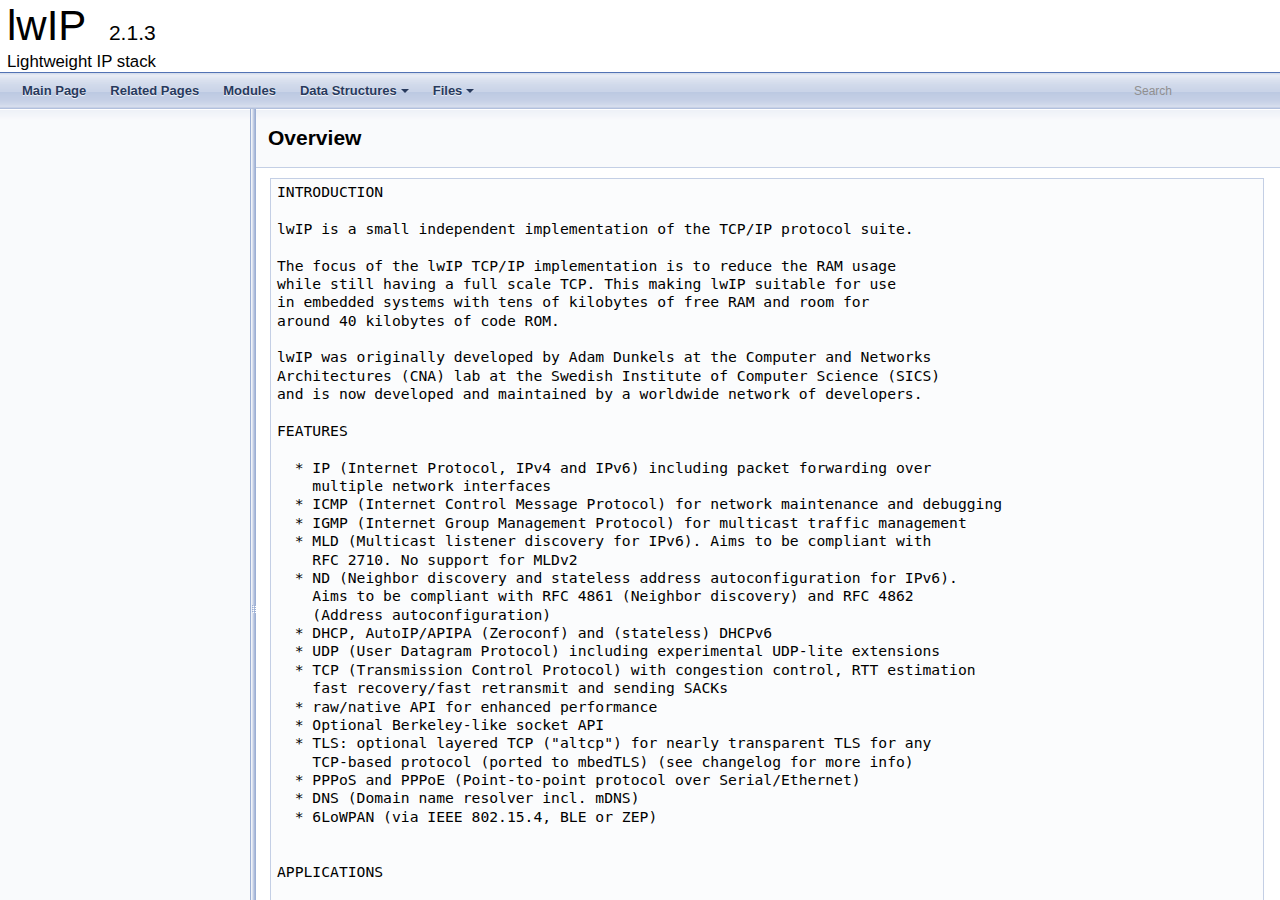
<file: ThirdParty/LwIP/doc/doxygen/output/index.html>
<!DOCTYPE html PUBLIC "-//W3C//DTD XHTML 1.0 Transitional//EN" "http://www.w3.org/TR/xhtml1/DTD/xhtml1-transitional.dtd">
<html xmlns="http://www.w3.org/1999/xhtml">
<head>
  <title>Redirection</title>
  <meta http-equiv="refresh" content="0; url=html/index.html" />
</head>
<body>
  <a href="html/index.html">index.html</a>
</body>
</html>
</file>
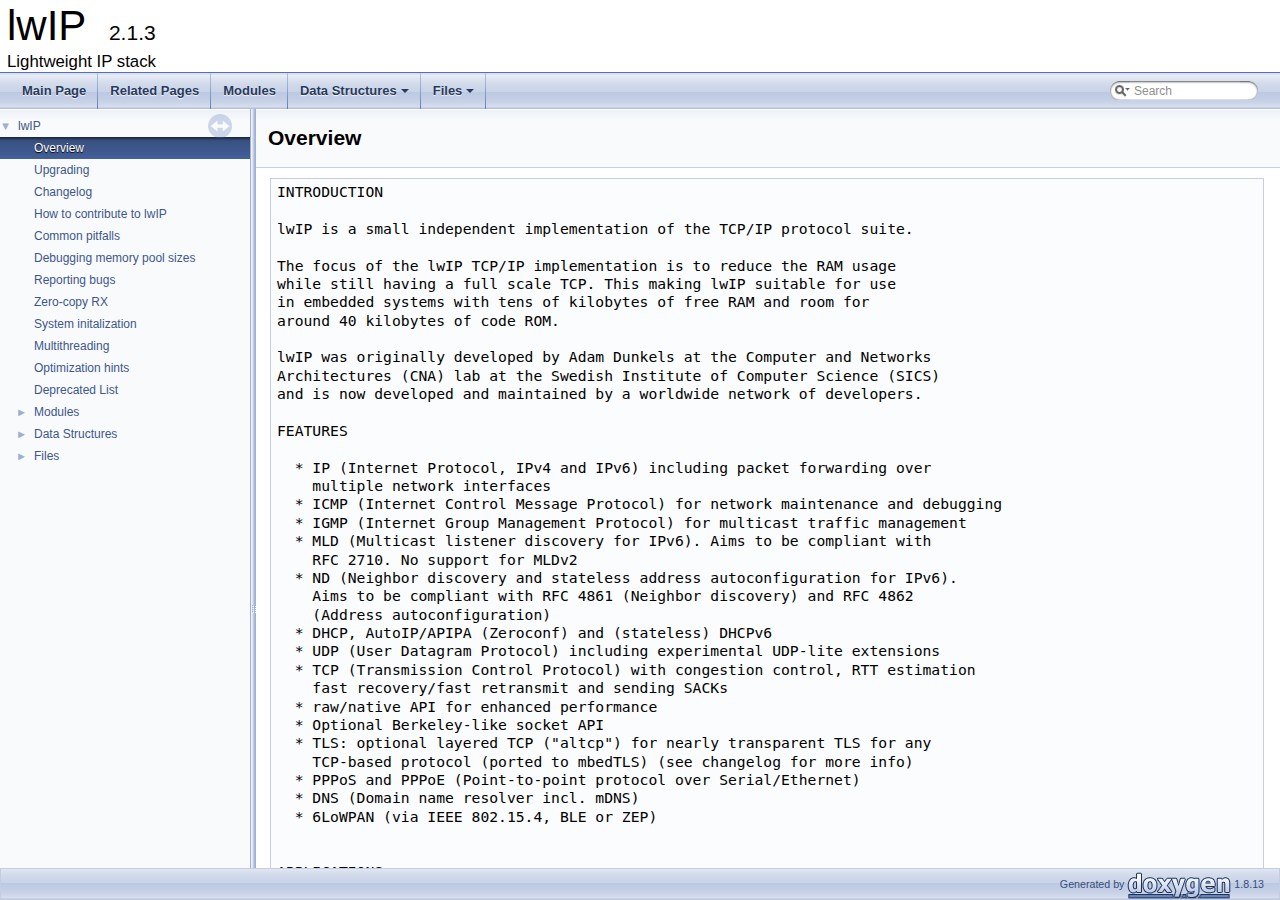
<file: ThirdParty/LwIP/doc/doxygen/output/html/index.html>
<!DOCTYPE html PUBLIC "-//W3C//DTD XHTML 1.0 Transitional//EN" "http://www.w3.org/TR/xhtml1/DTD/xhtml1-transitional.dtd">
<html xmlns="http://www.w3.org/1999/xhtml">
<head>
<meta http-equiv="Content-Type" content="text/xhtml;charset=UTF-8"/>
<meta http-equiv="X-UA-Compatible" content="IE=9"/>
<meta name="generator" content="Doxygen 1.8.13"/>
<meta name="viewport" content="width=device-width, initial-scale=1"/>
<title>lwIP: Overview</title>
<link href="tabs.css" rel="stylesheet" type="text/css"/>
<script type="text/javascript" src="jquery.js"></script>
<script type="text/javascript" src="dynsections.js"></script>
<link href="navtree.css" rel="stylesheet" type="text/css"/>
<script type="text/javascript" src="resize.js"></script>
<script type="text/javascript" src="navtreedata.js"></script>
<script type="text/javascript" src="navtree.js"></script>
<script type="text/javascript">
  $(document).ready(initResizable);
</script>
<link href="search/search.css" rel="stylesheet" type="text/css"/>
<script type="text/javascript" src="search/searchdata.js"></script>
<script type="text/javascript" src="search/search.js"></script>
<link href="doxygen.css" rel="stylesheet" type="text/css" />
</head>
<body>
<div id="top"><!-- do not remove this div, it is closed by doxygen! -->
<div id="titlearea">
<table cellspacing="0" cellpadding="0">
 <tbody>
 <tr style="height: 56px;">
  <td id="projectalign" style="padding-left: 0.5em;">
   <div id="projectname">lwIP
   &#160;<span id="projectnumber">2.1.3</span>
   </div>
   <div id="projectbrief">Lightweight IP stack</div>
  </td>
 </tr>
 </tbody>
</table>
</div>
<!-- end header part -->
<!-- Generated by Doxygen 1.8.13 -->
<script type="text/javascript">
var searchBox = new SearchBox("searchBox", "search",false,'Search');
</script>
<script type="text/javascript" src="menudata.js"></script>
<script type="text/javascript" src="menu.js"></script>
<script type="text/javascript">
$(function() {
  initMenu('',true,false,'search.php','Search');
  $(document).ready(function() { init_search(); });
});
</script>
<div id="main-nav"></div>
</div><!-- top -->
<div id="side-nav" class="ui-resizable side-nav-resizable">
  <div id="nav-tree">
    <div id="nav-tree-contents">
      <div id="nav-sync" class="sync"></div>
    </div>
  </div>
  <div id="splitbar" style="-moz-user-select:none;" 
       class="ui-resizable-handle">
  </div>
</div>
<script type="text/javascript">
$(document).ready(function(){initNavTree('index.html','');});
</script>
<div id="doc-content">
<!-- window showing the filter options -->
<div id="MSearchSelectWindow"
     onmouseover="return searchBox.OnSearchSelectShow()"
     onmouseout="return searchBox.OnSearchSelectHide()"
     onkeydown="return searchBox.OnSearchSelectKey(event)">
</div>

<!-- iframe showing the search results (closed by default) -->
<div id="MSearchResultsWindow">
<iframe src="javascript:void(0)" frameborder="0" 
        name="MSearchResults" id="MSearchResults">
</iframe>
</div>

<div class="header">
  <div class="headertitle">
<div class="title">Overview </div>  </div>
</div><!--header-->
<div class="contents">
<div class="textblock"><pre class="fragment">INTRODUCTION

lwIP is a small independent implementation of the TCP/IP protocol suite.

The focus of the lwIP TCP/IP implementation is to reduce the RAM usage
while still having a full scale TCP. This making lwIP suitable for use
in embedded systems with tens of kilobytes of free RAM and room for
around 40 kilobytes of code ROM.

lwIP was originally developed by Adam Dunkels at the Computer and Networks
Architectures (CNA) lab at the Swedish Institute of Computer Science (SICS)
and is now developed and maintained by a worldwide network of developers.

FEATURES

  * IP (Internet Protocol, IPv4 and IPv6) including packet forwarding over
    multiple network interfaces
  * ICMP (Internet Control Message Protocol) for network maintenance and debugging
  * IGMP (Internet Group Management Protocol) for multicast traffic management
  * MLD (Multicast listener discovery for IPv6). Aims to be compliant with 
    RFC 2710. No support for MLDv2
  * ND (Neighbor discovery and stateless address autoconfiguration for IPv6).
    Aims to be compliant with RFC 4861 (Neighbor discovery) and RFC 4862
    (Address autoconfiguration)
  * DHCP, AutoIP/APIPA (Zeroconf) and (stateless) DHCPv6
  * UDP (User Datagram Protocol) including experimental UDP-lite extensions
  * TCP (Transmission Control Protocol) with congestion control, RTT estimation
    fast recovery/fast retransmit and sending SACKs
  * raw/native API for enhanced performance
  * Optional Berkeley-like socket API
  * TLS: optional layered TCP ("altcp") for nearly transparent TLS for any
    TCP-based protocol (ported to mbedTLS) (see changelog for more info)
  * PPPoS and PPPoE (Point-to-point protocol over Serial/Ethernet)
  * DNS (Domain name resolver incl. mDNS)
  * 6LoWPAN (via IEEE 802.15.4, BLE or ZEP)


APPLICATIONS

  * HTTP server with SSI and CGI (HTTPS via altcp)
  * SNMPv2c agent with MIB compiler (Simple Network Management Protocol), v3 via altcp
  * SNTP (Simple network time protocol)
  * NetBIOS name service responder
  * MDNS (Multicast DNS) responder
  * iPerf server implementation
  * MQTT client (TLS support via altcp)


LICENSE

lwIP is freely available under a BSD license.


DEVELOPMENT

lwIP has grown into an excellent TCP/IP stack for embedded devices,
and developers using the stack often submit bug fixes, improvements,
and additions to the stack to further increase its usefulness.

Development of lwIP is hosted on Savannah, a central point for
software development, maintenance and distribution. Everyone can
help improve lwIP by use of Savannah's interface, Git and the
mailing list. A core team of developers will commit changes to the
Git source tree.

The lwIP TCP/IP stack is maintained in the 'lwip' Git module and
contributions (such as platform ports) are in the 'contrib' Git module.

See doc/savannah.txt for details on Git server access for users and
developers.

The current Git trees are web-browsable:
  http://git.savannah.gnu.org/cgit/lwip.git
  http://git.savannah.gnu.org/cgit/lwip/lwip-contrib.git

Submit patches and bugs via the lwIP project page:
  http://savannah.nongnu.org/projects/lwip/

Continuous integration builds (GCC, clang):
  https://travis-ci.org/yarrick/lwip-merged


DOCUMENTATION

Self documentation of the source code is regularly extracted from the current
Git sources and is available from this web page:
  http://www.nongnu.org/lwip/

There is now a constantly growing wiki about lwIP at
  http://lwip.wikia.com/wiki/LwIP_Wiki

Also, there are mailing lists you can subscribe at
  http://savannah.nongnu.org/mail/?group=lwip
plus searchable archives:
  http://lists.nongnu.org/archive/html/lwip-users/
  http://lists.nongnu.org/archive/html/lwip-devel/

lwIP was originally written by Adam Dunkels:
  http://dunkels.com/adam/

Reading Adam's papers, the files in docs/, browsing the source code
documentation and browsing the mailing list archives is a good way to
become familiar with the design of lwIP.

Adam Dunkels &lt;adam@sics.se&gt;
Leon Woestenberg &lt;leon.woestenberg@gmx.net&gt;
</pre> </div></div><!-- contents -->
</div><!-- doc-content -->
<!-- start footer part -->
<div id="nav-path" class="navpath"><!-- id is needed for treeview function! -->
  <ul>
    <li class="footer">Generated by
    <a href="http://www.doxygen.org/index.html">
    <img class="footer" src="doxygen.png" alt="doxygen"/></a> 1.8.13 </li>
  </ul>
</div>
</body>
</html>
</file>
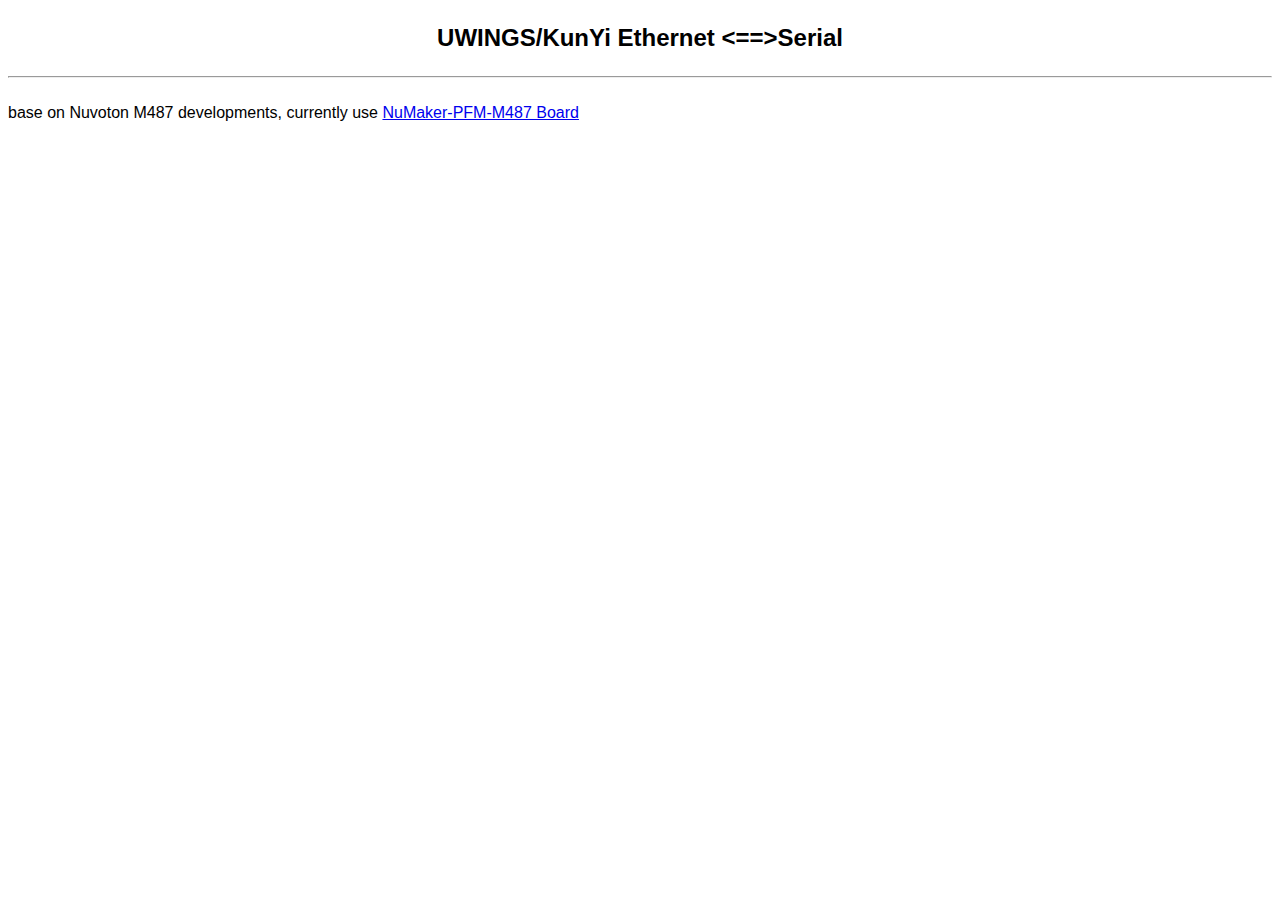
<file: src/fs/overview.htm>
<!DOCTYPE HTML>
<html>
<head>
<meta http-equiv="Content-type" content="text/html;charset=UTF-8">
<title>UWINGS/KunYi Ethernet &lt;==&gt;Serial</title>
<link rel="stylesheet" type="text/css" href="styles.css"/>
<link rel="shortcut icon" type="image/x-icon" href="favicon.ico"/>
</head>
<body>
<p id="content_heading">UWINGS/KunYi Ethernet &lt;==&gt;Serial</p>
<hr>
<br>
base on Nuvoton M487 developments, currently use <a href="https://www.nuvoton.com/products/iot-solution/iot-platform/numaker-pfm-m487/">NuMaker-PFM-M487 Board</a>
</body>
</html>
</file>
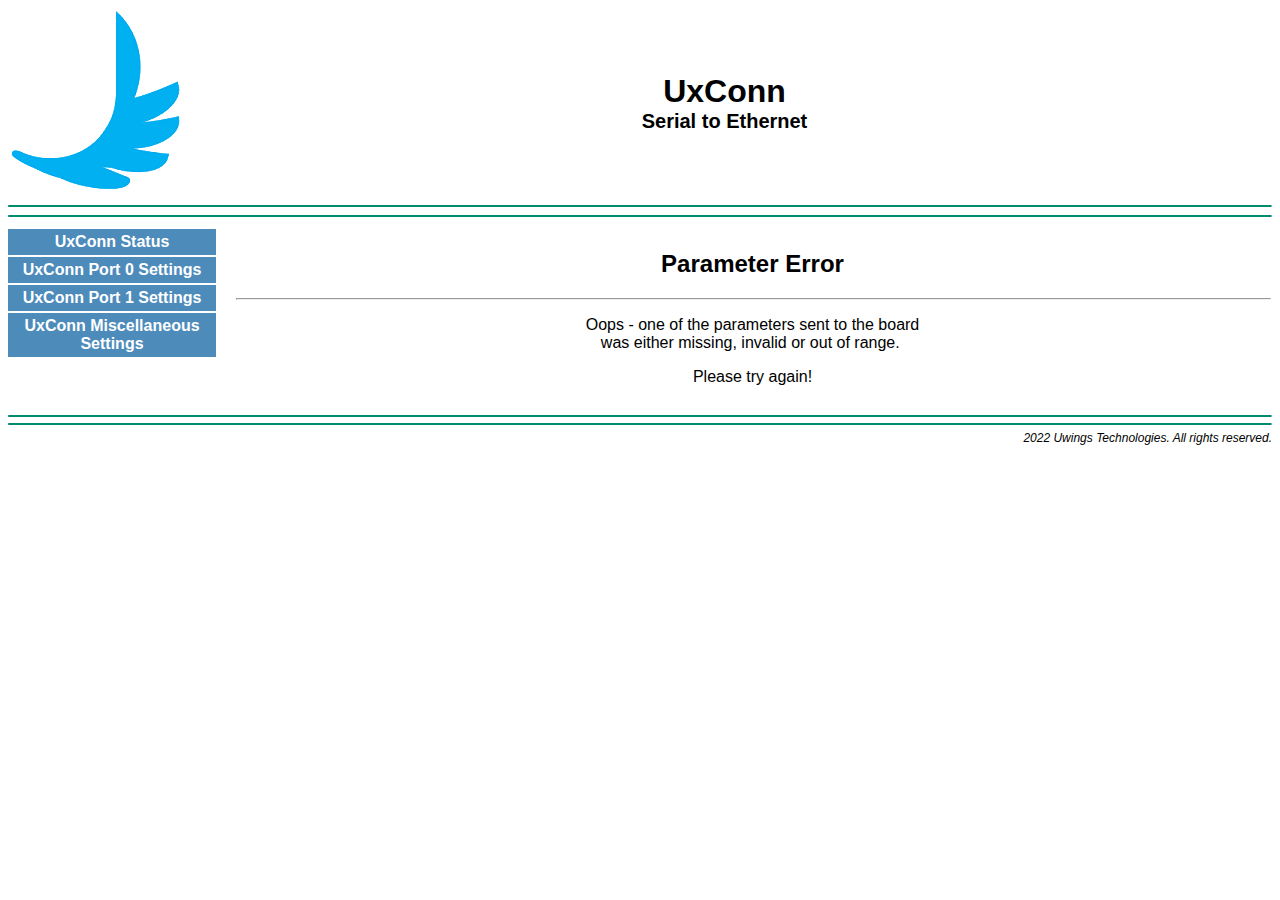
<file: src/fs/perror.htm>
<!DOCTYPE html>
<html lang="en">
  <head>
    <meta http-equiv="Content-type" content="text/html;charset=UTF-8">
    <meta name="viewport" content="width=device-width">
    <title>Form Parameter Error</title>
    <link rel="stylesheet" type="text/css" href="styles.css"/>
    <link rel="shortcut icon" type="image/x-icon" href="favicon.ico"/>
    <script src="javascript.js" charset="utf-8"></script>
  </head>
  <body>
    <div id="heading">
      <table width="100%">
        <tr>
          <td>
            <a id="heading_uwings" target="_" href="">
              <img src="uwings.png" alt="UWings Technologies">
            </a>
          </td>
          <td width="100%">
            <div id="heading_h1">
              UxConn
            </div>
            <div id="heading_h2">
              Serial to Ethernet
            </div>
          </td>
          <td>
          </td>
        </tr>
      </table>
      <hr><hr>
    </div>
    <div id="menu">
      <ul>
        <li><a href="uxconn.shtm" id="s2e">UxConn Status</a></li>
        <li><a href="config1.shtm" id="config1">UxConn Port 0 Settings</a></li>
        <li><a href="config2.shtm" id="config2">UxConn Port 1 Settings</a></li>
        <li><a href="misc.shtm" id="misc">UxConn Miscellaneous Settings</a></li>
      </ul>
    </div>
    <div id="content">
            <table width="100%">
            <tbody>
                <tr>
                    <td align="left" valign="top" width="75%">
                        <center>
                            <h2 align="center">Parameter Error</h2>
                        </center>
                        <hr size="2" width="100%">
                        <p align="center"></p>
                        <p align="center">Oops - one of the parameters sent to the board
                            <br>was either missing, invalid or out of range.&nbsp;</p>
                        <p align="center">Please try again!
                            <br>
                        </p>
                    </td>
                </tr>
            </tbody>
        </table>
    </div>
    <div id="footing">
      <hr><hr>
        2022 Uwings Technologies.  All rights reserved.
    </div>
  </body>
</html>
</file>
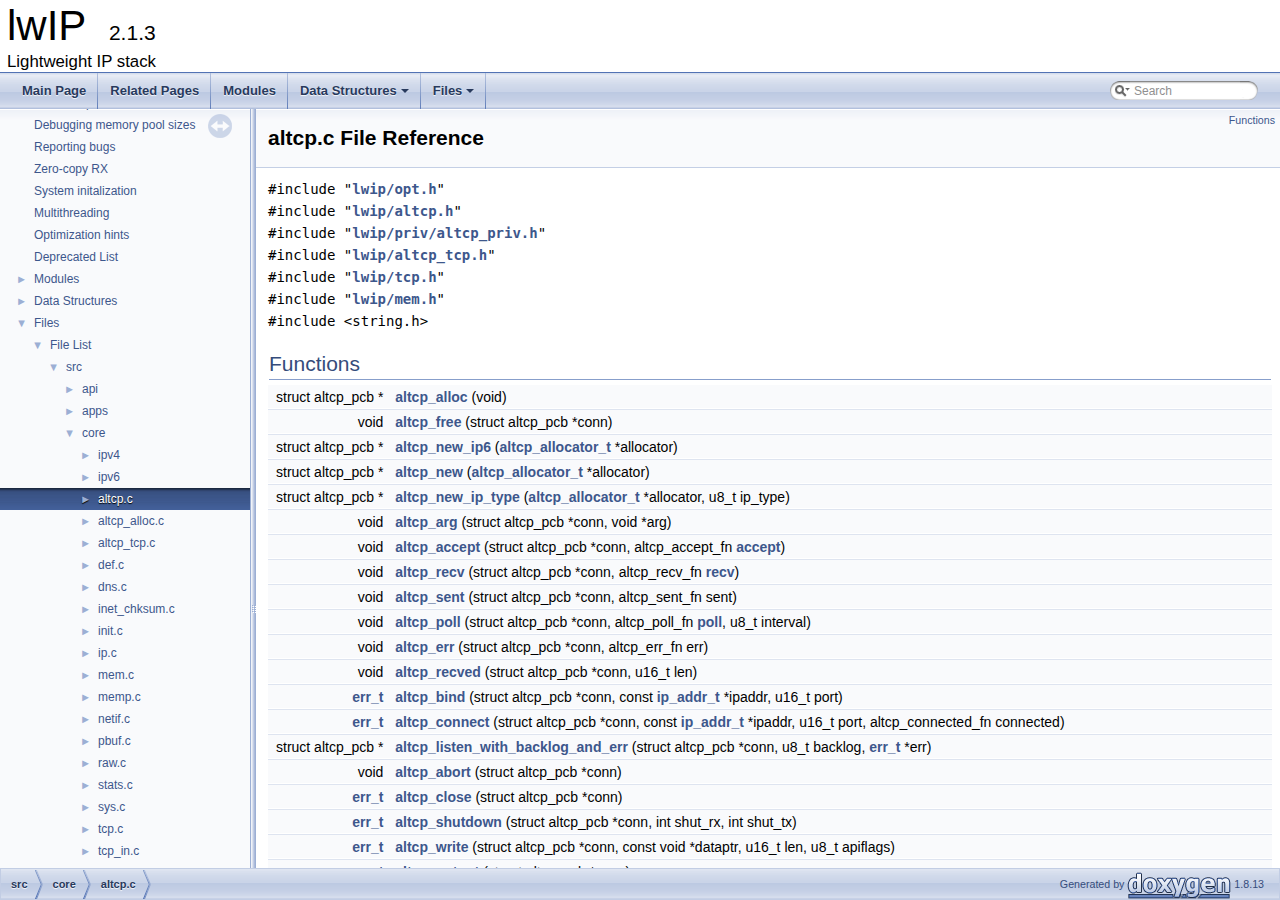
<file: ThirdParty/LwIP/doc/doxygen/output/html/altcp_8c.html>
<!DOCTYPE html PUBLIC "-//W3C//DTD XHTML 1.0 Transitional//EN" "http://www.w3.org/TR/xhtml1/DTD/xhtml1-transitional.dtd">
<html xmlns="http://www.w3.org/1999/xhtml">
<head>
<meta http-equiv="Content-Type" content="text/xhtml;charset=UTF-8"/>
<meta http-equiv="X-UA-Compatible" content="IE=9"/>
<meta name="generator" content="Doxygen 1.8.13"/>
<meta name="viewport" content="width=device-width, initial-scale=1"/>
<title>lwIP: src/core/altcp.c File Reference</title>
<link href="tabs.css" rel="stylesheet" type="text/css"/>
<script type="text/javascript" src="jquery.js"></script>
<script type="text/javascript" src="dynsections.js"></script>
<link href="navtree.css" rel="stylesheet" type="text/css"/>
<script type="text/javascript" src="resize.js"></script>
<script type="text/javascript" src="navtreedata.js"></script>
<script type="text/javascript" src="navtree.js"></script>
<script type="text/javascript">
  $(document).ready(initResizable);
</script>
<link href="search/search.css" rel="stylesheet" type="text/css"/>
<script type="text/javascript" src="search/searchdata.js"></script>
<script type="text/javascript" src="search/search.js"></script>
<link href="doxygen.css" rel="stylesheet" type="text/css" />
</head>
<body>
<div id="top"><!-- do not remove this div, it is closed by doxygen! -->
<div id="titlearea">
<table cellspacing="0" cellpadding="0">
 <tbody>
 <tr style="height: 56px;">
  <td id="projectalign" style="padding-left: 0.5em;">
   <div id="projectname">lwIP
   &#160;<span id="projectnumber">2.1.3</span>
   </div>
   <div id="projectbrief">Lightweight IP stack</div>
  </td>
 </tr>
 </tbody>
</table>
</div>
<!-- end header part -->
<!-- Generated by Doxygen 1.8.13 -->
<script type="text/javascript">
var searchBox = new SearchBox("searchBox", "search",false,'Search');
</script>
<script type="text/javascript" src="menudata.js"></script>
<script type="text/javascript" src="menu.js"></script>
<script type="text/javascript">
$(function() {
  initMenu('',true,false,'search.php','Search');
  $(document).ready(function() { init_search(); });
});
</script>
<div id="main-nav"></div>
</div><!-- top -->
<div id="side-nav" class="ui-resizable side-nav-resizable">
  <div id="nav-tree">
    <div id="nav-tree-contents">
      <div id="nav-sync" class="sync"></div>
    </div>
  </div>
  <div id="splitbar" style="-moz-user-select:none;" 
       class="ui-resizable-handle">
  </div>
</div>
<script type="text/javascript">
$(document).ready(function(){initNavTree('altcp_8c.html','');});
</script>
<div id="doc-content">
<!-- window showing the filter options -->
<div id="MSearchSelectWindow"
     onmouseover="return searchBox.OnSearchSelectShow()"
     onmouseout="return searchBox.OnSearchSelectHide()"
     onkeydown="return searchBox.OnSearchSelectKey(event)">
</div>

<!-- iframe showing the search results (closed by default) -->
<div id="MSearchResultsWindow">
<iframe src="javascript:void(0)" frameborder="0" 
        name="MSearchResults" id="MSearchResults">
</iframe>
</div>

<div class="header">
  <div class="summary">
<a href="#func-members">Functions</a>  </div>
  <div class="headertitle">
<div class="title">altcp.c File Reference</div>  </div>
</div><!--header-->
<div class="contents">
<div class="textblock"><code>#include &quot;<a class="el" href="opt_8h.html">lwip/opt.h</a>&quot;</code><br />
<code>#include &quot;<a class="el" href="altcp_8h.html">lwip/altcp.h</a>&quot;</code><br />
<code>#include &quot;<a class="el" href="altcp__priv_8h.html">lwip/priv/altcp_priv.h</a>&quot;</code><br />
<code>#include &quot;<a class="el" href="altcp__tcp_8h.html">lwip/altcp_tcp.h</a>&quot;</code><br />
<code>#include &quot;<a class="el" href="tcp_8h.html">lwip/tcp.h</a>&quot;</code><br />
<code>#include &quot;<a class="el" href="mem_8h.html">lwip/mem.h</a>&quot;</code><br />
<code>#include &lt;string.h&gt;</code><br />
</div><table class="memberdecls">
<tr class="heading"><td colspan="2"><h2 class="groupheader"><a name="func-members"></a>
Functions</h2></td></tr>
<tr class="memitem:a6a99f8757c18fbc9b9f30925afbcf4c2"><td class="memItemLeft" align="right" valign="top">struct altcp_pcb *&#160;</td><td class="memItemRight" valign="bottom"><a class="el" href="altcp_8c.html#a6a99f8757c18fbc9b9f30925afbcf4c2">altcp_alloc</a> (void)</td></tr>
<tr class="separator:a6a99f8757c18fbc9b9f30925afbcf4c2"><td class="memSeparator" colspan="2">&#160;</td></tr>
<tr class="memitem:afd7f6b6602e89cff51f8a8ea0315321d"><td class="memItemLeft" align="right" valign="top">void&#160;</td><td class="memItemRight" valign="bottom"><a class="el" href="altcp_8c.html#afd7f6b6602e89cff51f8a8ea0315321d">altcp_free</a> (struct altcp_pcb *conn)</td></tr>
<tr class="separator:afd7f6b6602e89cff51f8a8ea0315321d"><td class="memSeparator" colspan="2">&#160;</td></tr>
<tr class="memitem:gaa51a47bcb334b188c82a1b99db49f1f1"><td class="memItemLeft" align="right" valign="top">struct altcp_pcb *&#160;</td><td class="memItemRight" valign="bottom"><a class="el" href="group__altcp.html#gaa51a47bcb334b188c82a1b99db49f1f1">altcp_new_ip6</a> (<a class="el" href="group__altcp.html#ga9ddf490e24b1472a96ab2b4cedd171f8">altcp_allocator_t</a> *allocator)</td></tr>
<tr class="separator:gaa51a47bcb334b188c82a1b99db49f1f1"><td class="memSeparator" colspan="2">&#160;</td></tr>
<tr class="memitem:ga86843287b0ad0099c067817cfb7aa336"><td class="memItemLeft" align="right" valign="top">struct altcp_pcb *&#160;</td><td class="memItemRight" valign="bottom"><a class="el" href="group__altcp.html#ga86843287b0ad0099c067817cfb7aa336">altcp_new</a> (<a class="el" href="group__altcp.html#ga9ddf490e24b1472a96ab2b4cedd171f8">altcp_allocator_t</a> *allocator)</td></tr>
<tr class="separator:ga86843287b0ad0099c067817cfb7aa336"><td class="memSeparator" colspan="2">&#160;</td></tr>
<tr class="memitem:gab631f6f92d7f6c58d9db27b7b415bc21"><td class="memItemLeft" align="right" valign="top">struct altcp_pcb *&#160;</td><td class="memItemRight" valign="bottom"><a class="el" href="group__altcp.html#gab631f6f92d7f6c58d9db27b7b415bc21">altcp_new_ip_type</a> (<a class="el" href="group__altcp.html#ga9ddf490e24b1472a96ab2b4cedd171f8">altcp_allocator_t</a> *allocator, u8_t ip_type)</td></tr>
<tr class="separator:gab631f6f92d7f6c58d9db27b7b415bc21"><td class="memSeparator" colspan="2">&#160;</td></tr>
<tr class="memitem:ga197a33af038556a04d8f27c7033d771f"><td class="memItemLeft" align="right" valign="top">void&#160;</td><td class="memItemRight" valign="bottom"><a class="el" href="group__altcp.html#ga197a33af038556a04d8f27c7033d771f">altcp_arg</a> (struct altcp_pcb *conn, void *arg)</td></tr>
<tr class="separator:ga197a33af038556a04d8f27c7033d771f"><td class="memSeparator" colspan="2">&#160;</td></tr>
<tr class="memitem:ga7c4cd0b1179a53b1a223936ba2270bf9"><td class="memItemLeft" align="right" valign="top">void&#160;</td><td class="memItemRight" valign="bottom"><a class="el" href="group__altcp.html#ga7c4cd0b1179a53b1a223936ba2270bf9">altcp_accept</a> (struct altcp_pcb *conn, altcp_accept_fn <a class="el" href="group__socket.html#gade2b17671b5a4b18e941fbf7e1060310">accept</a>)</td></tr>
<tr class="separator:ga7c4cd0b1179a53b1a223936ba2270bf9"><td class="memSeparator" colspan="2">&#160;</td></tr>
<tr class="memitem:ga7f89221f9d65036d890b1e5bd9192a71"><td class="memItemLeft" align="right" valign="top">void&#160;</td><td class="memItemRight" valign="bottom"><a class="el" href="group__altcp.html#ga7f89221f9d65036d890b1e5bd9192a71">altcp_recv</a> (struct altcp_pcb *conn, altcp_recv_fn <a class="el" href="group__socket.html#gadd7ae45df7c005619eb1126542231e9b">recv</a>)</td></tr>
<tr class="separator:ga7f89221f9d65036d890b1e5bd9192a71"><td class="memSeparator" colspan="2">&#160;</td></tr>
<tr class="memitem:gab2b228c77c827fb14bfc513171c79f47"><td class="memItemLeft" align="right" valign="top">void&#160;</td><td class="memItemRight" valign="bottom"><a class="el" href="group__altcp.html#gab2b228c77c827fb14bfc513171c79f47">altcp_sent</a> (struct altcp_pcb *conn, altcp_sent_fn sent)</td></tr>
<tr class="separator:gab2b228c77c827fb14bfc513171c79f47"><td class="memSeparator" colspan="2">&#160;</td></tr>
<tr class="memitem:ga269beeaf7d8264b6ff02333bcc7c7ab0"><td class="memItemLeft" align="right" valign="top">void&#160;</td><td class="memItemRight" valign="bottom"><a class="el" href="group__altcp.html#ga269beeaf7d8264b6ff02333bcc7c7ab0">altcp_poll</a> (struct altcp_pcb *conn, altcp_poll_fn <a class="el" href="group__socket.html#ga80ae38841b0e64e60618cd8bf857f617">poll</a>, u8_t interval)</td></tr>
<tr class="separator:ga269beeaf7d8264b6ff02333bcc7c7ab0"><td class="memSeparator" colspan="2">&#160;</td></tr>
<tr class="memitem:gadc76a1f3b2448559dc87da1b33291644"><td class="memItemLeft" align="right" valign="top">void&#160;</td><td class="memItemRight" valign="bottom"><a class="el" href="group__altcp.html#gadc76a1f3b2448559dc87da1b33291644">altcp_err</a> (struct altcp_pcb *conn, altcp_err_fn err)</td></tr>
<tr class="separator:gadc76a1f3b2448559dc87da1b33291644"><td class="memSeparator" colspan="2">&#160;</td></tr>
<tr class="memitem:gac086951cbfedaed0c36c5fb26b44ef83"><td class="memItemLeft" align="right" valign="top">void&#160;</td><td class="memItemRight" valign="bottom"><a class="el" href="group__altcp.html#gac086951cbfedaed0c36c5fb26b44ef83">altcp_recved</a> (struct altcp_pcb *conn, u16_t len)</td></tr>
<tr class="separator:gac086951cbfedaed0c36c5fb26b44ef83"><td class="memSeparator" colspan="2">&#160;</td></tr>
<tr class="memitem:ga485b248680f73b9876d8674029c5157c"><td class="memItemLeft" align="right" valign="top"><a class="el" href="group__infrastructure__errors.html#gaf02d9da80fd66b4f986d2c53d7231ddb">err_t</a>&#160;</td><td class="memItemRight" valign="bottom"><a class="el" href="group__altcp.html#ga485b248680f73b9876d8674029c5157c">altcp_bind</a> (struct altcp_pcb *conn, const <a class="el" href="group__ipaddr.html#ga16ef96d6cde029029bbf47fee35fd67a">ip_addr_t</a> *ipaddr, u16_t port)</td></tr>
<tr class="separator:ga485b248680f73b9876d8674029c5157c"><td class="memSeparator" colspan="2">&#160;</td></tr>
<tr class="memitem:gafaf1d533e4e89dc249a3f931afa93492"><td class="memItemLeft" align="right" valign="top"><a class="el" href="group__infrastructure__errors.html#gaf02d9da80fd66b4f986d2c53d7231ddb">err_t</a>&#160;</td><td class="memItemRight" valign="bottom"><a class="el" href="group__altcp.html#gafaf1d533e4e89dc249a3f931afa93492">altcp_connect</a> (struct altcp_pcb *conn, const <a class="el" href="group__ipaddr.html#ga16ef96d6cde029029bbf47fee35fd67a">ip_addr_t</a> *ipaddr, u16_t port, altcp_connected_fn connected)</td></tr>
<tr class="separator:gafaf1d533e4e89dc249a3f931afa93492"><td class="memSeparator" colspan="2">&#160;</td></tr>
<tr class="memitem:gac69722b86b1198916f2527fb9f132c2b"><td class="memItemLeft" align="right" valign="top">struct altcp_pcb *&#160;</td><td class="memItemRight" valign="bottom"><a class="el" href="group__altcp.html#gac69722b86b1198916f2527fb9f132c2b">altcp_listen_with_backlog_and_err</a> (struct altcp_pcb *conn, u8_t backlog, <a class="el" href="group__infrastructure__errors.html#gaf02d9da80fd66b4f986d2c53d7231ddb">err_t</a> *err)</td></tr>
<tr class="separator:gac69722b86b1198916f2527fb9f132c2b"><td class="memSeparator" colspan="2">&#160;</td></tr>
<tr class="memitem:ga7f6fab99fed448385a76b4a5100796ab"><td class="memItemLeft" align="right" valign="top">void&#160;</td><td class="memItemRight" valign="bottom"><a class="el" href="group__altcp.html#ga7f6fab99fed448385a76b4a5100796ab">altcp_abort</a> (struct altcp_pcb *conn)</td></tr>
<tr class="separator:ga7f6fab99fed448385a76b4a5100796ab"><td class="memSeparator" colspan="2">&#160;</td></tr>
<tr class="memitem:ga4329798afdf3709c789a2ee060ee3993"><td class="memItemLeft" align="right" valign="top"><a class="el" href="group__infrastructure__errors.html#gaf02d9da80fd66b4f986d2c53d7231ddb">err_t</a>&#160;</td><td class="memItemRight" valign="bottom"><a class="el" href="group__altcp.html#ga4329798afdf3709c789a2ee060ee3993">altcp_close</a> (struct altcp_pcb *conn)</td></tr>
<tr class="separator:ga4329798afdf3709c789a2ee060ee3993"><td class="memSeparator" colspan="2">&#160;</td></tr>
<tr class="memitem:ga0c3172d0bfe452599e242ea2e4692319"><td class="memItemLeft" align="right" valign="top"><a class="el" href="group__infrastructure__errors.html#gaf02d9da80fd66b4f986d2c53d7231ddb">err_t</a>&#160;</td><td class="memItemRight" valign="bottom"><a class="el" href="group__altcp.html#ga0c3172d0bfe452599e242ea2e4692319">altcp_shutdown</a> (struct altcp_pcb *conn, int shut_rx, int shut_tx)</td></tr>
<tr class="separator:ga0c3172d0bfe452599e242ea2e4692319"><td class="memSeparator" colspan="2">&#160;</td></tr>
<tr class="memitem:gaad9a38396b127cfd778e253f20a97b8d"><td class="memItemLeft" align="right" valign="top"><a class="el" href="group__infrastructure__errors.html#gaf02d9da80fd66b4f986d2c53d7231ddb">err_t</a>&#160;</td><td class="memItemRight" valign="bottom"><a class="el" href="group__altcp.html#gaad9a38396b127cfd778e253f20a97b8d">altcp_write</a> (struct altcp_pcb *conn, const void *dataptr, u16_t len, u8_t apiflags)</td></tr>
<tr class="separator:gaad9a38396b127cfd778e253f20a97b8d"><td class="memSeparator" colspan="2">&#160;</td></tr>
<tr class="memitem:ga5d2370d3b671377d7e2c98ce2dc3cfc6"><td class="memItemLeft" align="right" valign="top"><a class="el" href="group__infrastructure__errors.html#gaf02d9da80fd66b4f986d2c53d7231ddb">err_t</a>&#160;</td><td class="memItemRight" valign="bottom"><a class="el" href="group__altcp.html#ga5d2370d3b671377d7e2c98ce2dc3cfc6">altcp_output</a> (struct altcp_pcb *conn)</td></tr>
<tr class="separator:ga5d2370d3b671377d7e2c98ce2dc3cfc6"><td class="memSeparator" colspan="2">&#160;</td></tr>
<tr class="memitem:gae7cfc8bd8e45c517a706afd5857fda08"><td class="memItemLeft" align="right" valign="top">u16_t&#160;</td><td class="memItemRight" valign="bottom"><a class="el" href="group__altcp.html#gae7cfc8bd8e45c517a706afd5857fda08">altcp_mss</a> (struct altcp_pcb *conn)</td></tr>
<tr class="separator:gae7cfc8bd8e45c517a706afd5857fda08"><td class="memSeparator" colspan="2">&#160;</td></tr>
<tr class="memitem:gab295cba0c1ded90fe044a8c37387a12c"><td class="memItemLeft" align="right" valign="top">u16_t&#160;</td><td class="memItemRight" valign="bottom"><a class="el" href="group__altcp.html#gab295cba0c1ded90fe044a8c37387a12c">altcp_sndbuf</a> (struct altcp_pcb *conn)</td></tr>
<tr class="separator:gab295cba0c1ded90fe044a8c37387a12c"><td class="memSeparator" colspan="2">&#160;</td></tr>
<tr class="memitem:ga516a1bfbf38fc47cfd47852715c505c5"><td class="memItemLeft" align="right" valign="top">u16_t&#160;</td><td class="memItemRight" valign="bottom"><a class="el" href="group__altcp.html#ga516a1bfbf38fc47cfd47852715c505c5">altcp_sndqueuelen</a> (struct altcp_pcb *conn)</td></tr>
<tr class="separator:ga516a1bfbf38fc47cfd47852715c505c5"><td class="memSeparator" colspan="2">&#160;</td></tr>
<tr class="memitem:ga5040b0a4646bca718d3611ba7fa558c5"><td class="memItemLeft" align="right" valign="top">void&#160;</td><td class="memItemRight" valign="bottom"><a class="el" href="group__altcp.html#ga5040b0a4646bca718d3611ba7fa558c5">altcp_setprio</a> (struct altcp_pcb *conn, u8_t prio)</td></tr>
<tr class="separator:ga5040b0a4646bca718d3611ba7fa558c5"><td class="memSeparator" colspan="2">&#160;</td></tr>
</table>
<h2 class="groupheader">Function Documentation</h2>
<a id="a6a99f8757c18fbc9b9f30925afbcf4c2"></a>
<h2 class="memtitle"><span class="permalink"><a href="#a6a99f8757c18fbc9b9f30925afbcf4c2">&#9670;&nbsp;</a></span>altcp_alloc()</h2>

<div class="memitem">
<div class="memproto">
      <table class="memname">
        <tr>
          <td class="memname">struct altcp_pcb* altcp_alloc </td>
          <td>(</td>
          <td class="paramtype">void&#160;</td>
          <td class="paramname"></td><td>)</td>
          <td></td>
        </tr>
      </table>
</div><div class="memdoc">
<p>For altcp layer implementations only: allocate a new struct altcp_pcb from the pool and zero the memory </p>

</div>
</div>
<a id="afd7f6b6602e89cff51f8a8ea0315321d"></a>
<h2 class="memtitle"><span class="permalink"><a href="#afd7f6b6602e89cff51f8a8ea0315321d">&#9670;&nbsp;</a></span>altcp_free()</h2>

<div class="memitem">
<div class="memproto">
      <table class="memname">
        <tr>
          <td class="memname">void altcp_free </td>
          <td>(</td>
          <td class="paramtype">struct altcp_pcb *&#160;</td>
          <td class="paramname"><em>conn</em></td><td>)</td>
          <td></td>
        </tr>
      </table>
</div><div class="memdoc">
<p>For altcp layer implementations only: return a struct altcp_pcb to the pool </p>

</div>
</div>
</div><!-- contents -->
</div><!-- doc-content -->
<!-- start footer part -->
<div id="nav-path" class="navpath"><!-- id is needed for treeview function! -->
  <ul>
    <li class="navelem"><a class="el" href="dir_68267d1309a1af8e8297ef4c3efbcdba.html">src</a></li><li class="navelem"><a class="el" href="dir_aebb8dcc11953d78e620bbef0b9e2183.html">core</a></li><li class="navelem"><a class="el" href="altcp_8c.html">altcp.c</a></li>
    <li class="footer">Generated by
    <a href="http://www.doxygen.org/index.html">
    <img class="footer" src="doxygen.png" alt="doxygen"/></a> 1.8.13 </li>
  </ul>
</div>
</body>
</html>
</file>
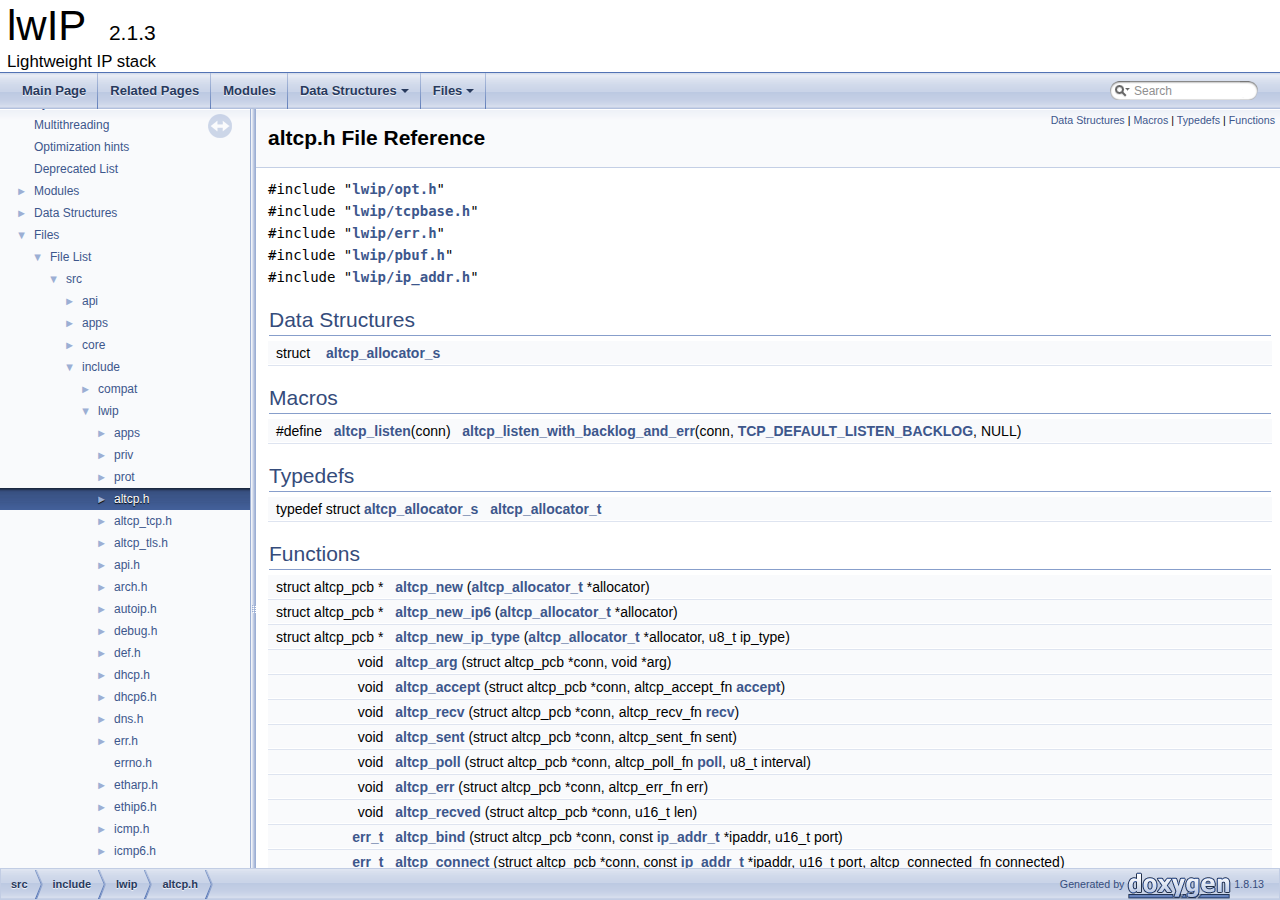
<file: ThirdParty/LwIP/doc/doxygen/output/html/altcp_8h.html>
<!DOCTYPE html PUBLIC "-//W3C//DTD XHTML 1.0 Transitional//EN" "http://www.w3.org/TR/xhtml1/DTD/xhtml1-transitional.dtd">
<html xmlns="http://www.w3.org/1999/xhtml">
<head>
<meta http-equiv="Content-Type" content="text/xhtml;charset=UTF-8"/>
<meta http-equiv="X-UA-Compatible" content="IE=9"/>
<meta name="generator" content="Doxygen 1.8.13"/>
<meta name="viewport" content="width=device-width, initial-scale=1"/>
<title>lwIP: src/include/lwip/altcp.h File Reference</title>
<link href="tabs.css" rel="stylesheet" type="text/css"/>
<script type="text/javascript" src="jquery.js"></script>
<script type="text/javascript" src="dynsections.js"></script>
<link href="navtree.css" rel="stylesheet" type="text/css"/>
<script type="text/javascript" src="resize.js"></script>
<script type="text/javascript" src="navtreedata.js"></script>
<script type="text/javascript" src="navtree.js"></script>
<script type="text/javascript">
  $(document).ready(initResizable);
</script>
<link href="search/search.css" rel="stylesheet" type="text/css"/>
<script type="text/javascript" src="search/searchdata.js"></script>
<script type="text/javascript" src="search/search.js"></script>
<link href="doxygen.css" rel="stylesheet" type="text/css" />
</head>
<body>
<div id="top"><!-- do not remove this div, it is closed by doxygen! -->
<div id="titlearea">
<table cellspacing="0" cellpadding="0">
 <tbody>
 <tr style="height: 56px;">
  <td id="projectalign" style="padding-left: 0.5em;">
   <div id="projectname">lwIP
   &#160;<span id="projectnumber">2.1.3</span>
   </div>
   <div id="projectbrief">Lightweight IP stack</div>
  </td>
 </tr>
 </tbody>
</table>
</div>
<!-- end header part -->
<!-- Generated by Doxygen 1.8.13 -->
<script type="text/javascript">
var searchBox = new SearchBox("searchBox", "search",false,'Search');
</script>
<script type="text/javascript" src="menudata.js"></script>
<script type="text/javascript" src="menu.js"></script>
<script type="text/javascript">
$(function() {
  initMenu('',true,false,'search.php','Search');
  $(document).ready(function() { init_search(); });
});
</script>
<div id="main-nav"></div>
</div><!-- top -->
<div id="side-nav" class="ui-resizable side-nav-resizable">
  <div id="nav-tree">
    <div id="nav-tree-contents">
      <div id="nav-sync" class="sync"></div>
    </div>
  </div>
  <div id="splitbar" style="-moz-user-select:none;" 
       class="ui-resizable-handle">
  </div>
</div>
<script type="text/javascript">
$(document).ready(function(){initNavTree('altcp_8h.html','');});
</script>
<div id="doc-content">
<!-- window showing the filter options -->
<div id="MSearchSelectWindow"
     onmouseover="return searchBox.OnSearchSelectShow()"
     onmouseout="return searchBox.OnSearchSelectHide()"
     onkeydown="return searchBox.OnSearchSelectKey(event)">
</div>

<!-- iframe showing the search results (closed by default) -->
<div id="MSearchResultsWindow">
<iframe src="javascript:void(0)" frameborder="0" 
        name="MSearchResults" id="MSearchResults">
</iframe>
</div>

<div class="header">
  <div class="summary">
<a href="#nested-classes">Data Structures</a> &#124;
<a href="#define-members">Macros</a> &#124;
<a href="#typedef-members">Typedefs</a> &#124;
<a href="#func-members">Functions</a>  </div>
  <div class="headertitle">
<div class="title">altcp.h File Reference</div>  </div>
</div><!--header-->
<div class="contents">
<div class="textblock"><code>#include &quot;<a class="el" href="opt_8h.html">lwip/opt.h</a>&quot;</code><br />
<code>#include &quot;<a class="el" href="tcpbase_8h.html">lwip/tcpbase.h</a>&quot;</code><br />
<code>#include &quot;<a class="el" href="err_8h.html">lwip/err.h</a>&quot;</code><br />
<code>#include &quot;<a class="el" href="pbuf_8h.html">lwip/pbuf.h</a>&quot;</code><br />
<code>#include &quot;<a class="el" href="ip__addr_8h.html">lwip/ip_addr.h</a>&quot;</code><br />
</div><table class="memberdecls">
<tr class="heading"><td colspan="2"><h2 class="groupheader"><a name="nested-classes"></a>
Data Structures</h2></td></tr>
<tr class="memitem:"><td class="memItemLeft" align="right" valign="top">struct &#160;</td><td class="memItemRight" valign="bottom"><a class="el" href="structaltcp__allocator__s.html">altcp_allocator_s</a></td></tr>
<tr class="separator:"><td class="memSeparator" colspan="2">&#160;</td></tr>
</table><table class="memberdecls">
<tr class="heading"><td colspan="2"><h2 class="groupheader"><a name="define-members"></a>
Macros</h2></td></tr>
<tr class="memitem:ga96c22e15230b5216b3a95dc9e2ca42c8"><td class="memItemLeft" align="right" valign="top">#define&#160;</td><td class="memItemRight" valign="bottom"><a class="el" href="group__altcp.html#ga96c22e15230b5216b3a95dc9e2ca42c8">altcp_listen</a>(conn)&#160;&#160;&#160;<a class="el" href="group__altcp.html#gac69722b86b1198916f2527fb9f132c2b">altcp_listen_with_backlog_and_err</a>(conn, <a class="el" href="group__lwip__opts__tcp.html#ga93cce3f47e33df11248c908d1775bacf">TCP_DEFAULT_LISTEN_BACKLOG</a>, NULL)</td></tr>
<tr class="separator:ga96c22e15230b5216b3a95dc9e2ca42c8"><td class="memSeparator" colspan="2">&#160;</td></tr>
</table><table class="memberdecls">
<tr class="heading"><td colspan="2"><h2 class="groupheader"><a name="typedef-members"></a>
Typedefs</h2></td></tr>
<tr class="memitem:ga9ddf490e24b1472a96ab2b4cedd171f8"><td class="memItemLeft" align="right" valign="top">typedef struct <a class="el" href="structaltcp__allocator__s.html">altcp_allocator_s</a>&#160;</td><td class="memItemRight" valign="bottom"><a class="el" href="group__altcp.html#ga9ddf490e24b1472a96ab2b4cedd171f8">altcp_allocator_t</a></td></tr>
<tr class="separator:ga9ddf490e24b1472a96ab2b4cedd171f8"><td class="memSeparator" colspan="2">&#160;</td></tr>
</table><table class="memberdecls">
<tr class="heading"><td colspan="2"><h2 class="groupheader"><a name="func-members"></a>
Functions</h2></td></tr>
<tr class="memitem:ga86843287b0ad0099c067817cfb7aa336"><td class="memItemLeft" align="right" valign="top">struct altcp_pcb *&#160;</td><td class="memItemRight" valign="bottom"><a class="el" href="group__altcp.html#ga86843287b0ad0099c067817cfb7aa336">altcp_new</a> (<a class="el" href="group__altcp.html#ga9ddf490e24b1472a96ab2b4cedd171f8">altcp_allocator_t</a> *allocator)</td></tr>
<tr class="separator:ga86843287b0ad0099c067817cfb7aa336"><td class="memSeparator" colspan="2">&#160;</td></tr>
<tr class="memitem:gaa51a47bcb334b188c82a1b99db49f1f1"><td class="memItemLeft" align="right" valign="top">struct altcp_pcb *&#160;</td><td class="memItemRight" valign="bottom"><a class="el" href="group__altcp.html#gaa51a47bcb334b188c82a1b99db49f1f1">altcp_new_ip6</a> (<a class="el" href="group__altcp.html#ga9ddf490e24b1472a96ab2b4cedd171f8">altcp_allocator_t</a> *allocator)</td></tr>
<tr class="separator:gaa51a47bcb334b188c82a1b99db49f1f1"><td class="memSeparator" colspan="2">&#160;</td></tr>
<tr class="memitem:gab631f6f92d7f6c58d9db27b7b415bc21"><td class="memItemLeft" align="right" valign="top">struct altcp_pcb *&#160;</td><td class="memItemRight" valign="bottom"><a class="el" href="group__altcp.html#gab631f6f92d7f6c58d9db27b7b415bc21">altcp_new_ip_type</a> (<a class="el" href="group__altcp.html#ga9ddf490e24b1472a96ab2b4cedd171f8">altcp_allocator_t</a> *allocator, u8_t ip_type)</td></tr>
<tr class="separator:gab631f6f92d7f6c58d9db27b7b415bc21"><td class="memSeparator" colspan="2">&#160;</td></tr>
<tr class="memitem:ga197a33af038556a04d8f27c7033d771f"><td class="memItemLeft" align="right" valign="top">void&#160;</td><td class="memItemRight" valign="bottom"><a class="el" href="group__altcp.html#ga197a33af038556a04d8f27c7033d771f">altcp_arg</a> (struct altcp_pcb *conn, void *arg)</td></tr>
<tr class="separator:ga197a33af038556a04d8f27c7033d771f"><td class="memSeparator" colspan="2">&#160;</td></tr>
<tr class="memitem:ga7c4cd0b1179a53b1a223936ba2270bf9"><td class="memItemLeft" align="right" valign="top">void&#160;</td><td class="memItemRight" valign="bottom"><a class="el" href="group__altcp.html#ga7c4cd0b1179a53b1a223936ba2270bf9">altcp_accept</a> (struct altcp_pcb *conn, altcp_accept_fn <a class="el" href="group__socket.html#gade2b17671b5a4b18e941fbf7e1060310">accept</a>)</td></tr>
<tr class="separator:ga7c4cd0b1179a53b1a223936ba2270bf9"><td class="memSeparator" colspan="2">&#160;</td></tr>
<tr class="memitem:ga7f89221f9d65036d890b1e5bd9192a71"><td class="memItemLeft" align="right" valign="top">void&#160;</td><td class="memItemRight" valign="bottom"><a class="el" href="group__altcp.html#ga7f89221f9d65036d890b1e5bd9192a71">altcp_recv</a> (struct altcp_pcb *conn, altcp_recv_fn <a class="el" href="group__socket.html#gadd7ae45df7c005619eb1126542231e9b">recv</a>)</td></tr>
<tr class="separator:ga7f89221f9d65036d890b1e5bd9192a71"><td class="memSeparator" colspan="2">&#160;</td></tr>
<tr class="memitem:gab2b228c77c827fb14bfc513171c79f47"><td class="memItemLeft" align="right" valign="top">void&#160;</td><td class="memItemRight" valign="bottom"><a class="el" href="group__altcp.html#gab2b228c77c827fb14bfc513171c79f47">altcp_sent</a> (struct altcp_pcb *conn, altcp_sent_fn sent)</td></tr>
<tr class="separator:gab2b228c77c827fb14bfc513171c79f47"><td class="memSeparator" colspan="2">&#160;</td></tr>
<tr class="memitem:ga269beeaf7d8264b6ff02333bcc7c7ab0"><td class="memItemLeft" align="right" valign="top">void&#160;</td><td class="memItemRight" valign="bottom"><a class="el" href="group__altcp.html#ga269beeaf7d8264b6ff02333bcc7c7ab0">altcp_poll</a> (struct altcp_pcb *conn, altcp_poll_fn <a class="el" href="group__socket.html#ga80ae38841b0e64e60618cd8bf857f617">poll</a>, u8_t interval)</td></tr>
<tr class="separator:ga269beeaf7d8264b6ff02333bcc7c7ab0"><td class="memSeparator" colspan="2">&#160;</td></tr>
<tr class="memitem:gadc76a1f3b2448559dc87da1b33291644"><td class="memItemLeft" align="right" valign="top">void&#160;</td><td class="memItemRight" valign="bottom"><a class="el" href="group__altcp.html#gadc76a1f3b2448559dc87da1b33291644">altcp_err</a> (struct altcp_pcb *conn, altcp_err_fn err)</td></tr>
<tr class="separator:gadc76a1f3b2448559dc87da1b33291644"><td class="memSeparator" colspan="2">&#160;</td></tr>
<tr class="memitem:gac086951cbfedaed0c36c5fb26b44ef83"><td class="memItemLeft" align="right" valign="top">void&#160;</td><td class="memItemRight" valign="bottom"><a class="el" href="group__altcp.html#gac086951cbfedaed0c36c5fb26b44ef83">altcp_recved</a> (struct altcp_pcb *conn, u16_t len)</td></tr>
<tr class="separator:gac086951cbfedaed0c36c5fb26b44ef83"><td class="memSeparator" colspan="2">&#160;</td></tr>
<tr class="memitem:ga485b248680f73b9876d8674029c5157c"><td class="memItemLeft" align="right" valign="top"><a class="el" href="group__infrastructure__errors.html#gaf02d9da80fd66b4f986d2c53d7231ddb">err_t</a>&#160;</td><td class="memItemRight" valign="bottom"><a class="el" href="group__altcp.html#ga485b248680f73b9876d8674029c5157c">altcp_bind</a> (struct altcp_pcb *conn, const <a class="el" href="group__ipaddr.html#ga16ef96d6cde029029bbf47fee35fd67a">ip_addr_t</a> *ipaddr, u16_t port)</td></tr>
<tr class="separator:ga485b248680f73b9876d8674029c5157c"><td class="memSeparator" colspan="2">&#160;</td></tr>
<tr class="memitem:gafaf1d533e4e89dc249a3f931afa93492"><td class="memItemLeft" align="right" valign="top"><a class="el" href="group__infrastructure__errors.html#gaf02d9da80fd66b4f986d2c53d7231ddb">err_t</a>&#160;</td><td class="memItemRight" valign="bottom"><a class="el" href="group__altcp.html#gafaf1d533e4e89dc249a3f931afa93492">altcp_connect</a> (struct altcp_pcb *conn, const <a class="el" href="group__ipaddr.html#ga16ef96d6cde029029bbf47fee35fd67a">ip_addr_t</a> *ipaddr, u16_t port, altcp_connected_fn connected)</td></tr>
<tr class="separator:gafaf1d533e4e89dc249a3f931afa93492"><td class="memSeparator" colspan="2">&#160;</td></tr>
<tr class="memitem:gac69722b86b1198916f2527fb9f132c2b"><td class="memItemLeft" align="right" valign="top">struct altcp_pcb *&#160;</td><td class="memItemRight" valign="bottom"><a class="el" href="group__altcp.html#gac69722b86b1198916f2527fb9f132c2b">altcp_listen_with_backlog_and_err</a> (struct altcp_pcb *conn, u8_t backlog, <a class="el" href="group__infrastructure__errors.html#gaf02d9da80fd66b4f986d2c53d7231ddb">err_t</a> *err)</td></tr>
<tr class="separator:gac69722b86b1198916f2527fb9f132c2b"><td class="memSeparator" colspan="2">&#160;</td></tr>
<tr class="memitem:ga7f6fab99fed448385a76b4a5100796ab"><td class="memItemLeft" align="right" valign="top">void&#160;</td><td class="memItemRight" valign="bottom"><a class="el" href="group__altcp.html#ga7f6fab99fed448385a76b4a5100796ab">altcp_abort</a> (struct altcp_pcb *conn)</td></tr>
<tr class="separator:ga7f6fab99fed448385a76b4a5100796ab"><td class="memSeparator" colspan="2">&#160;</td></tr>
<tr class="memitem:ga4329798afdf3709c789a2ee060ee3993"><td class="memItemLeft" align="right" valign="top"><a class="el" href="group__infrastructure__errors.html#gaf02d9da80fd66b4f986d2c53d7231ddb">err_t</a>&#160;</td><td class="memItemRight" valign="bottom"><a class="el" href="group__altcp.html#ga4329798afdf3709c789a2ee060ee3993">altcp_close</a> (struct altcp_pcb *conn)</td></tr>
<tr class="separator:ga4329798afdf3709c789a2ee060ee3993"><td class="memSeparator" colspan="2">&#160;</td></tr>
<tr class="memitem:ga0c3172d0bfe452599e242ea2e4692319"><td class="memItemLeft" align="right" valign="top"><a class="el" href="group__infrastructure__errors.html#gaf02d9da80fd66b4f986d2c53d7231ddb">err_t</a>&#160;</td><td class="memItemRight" valign="bottom"><a class="el" href="group__altcp.html#ga0c3172d0bfe452599e242ea2e4692319">altcp_shutdown</a> (struct altcp_pcb *conn, int shut_rx, int shut_tx)</td></tr>
<tr class="separator:ga0c3172d0bfe452599e242ea2e4692319"><td class="memSeparator" colspan="2">&#160;</td></tr>
<tr class="memitem:gaad9a38396b127cfd778e253f20a97b8d"><td class="memItemLeft" align="right" valign="top"><a class="el" href="group__infrastructure__errors.html#gaf02d9da80fd66b4f986d2c53d7231ddb">err_t</a>&#160;</td><td class="memItemRight" valign="bottom"><a class="el" href="group__altcp.html#gaad9a38396b127cfd778e253f20a97b8d">altcp_write</a> (struct altcp_pcb *conn, const void *dataptr, u16_t len, u8_t apiflags)</td></tr>
<tr class="separator:gaad9a38396b127cfd778e253f20a97b8d"><td class="memSeparator" colspan="2">&#160;</td></tr>
<tr class="memitem:ga5d2370d3b671377d7e2c98ce2dc3cfc6"><td class="memItemLeft" align="right" valign="top"><a class="el" href="group__infrastructure__errors.html#gaf02d9da80fd66b4f986d2c53d7231ddb">err_t</a>&#160;</td><td class="memItemRight" valign="bottom"><a class="el" href="group__altcp.html#ga5d2370d3b671377d7e2c98ce2dc3cfc6">altcp_output</a> (struct altcp_pcb *conn)</td></tr>
<tr class="separator:ga5d2370d3b671377d7e2c98ce2dc3cfc6"><td class="memSeparator" colspan="2">&#160;</td></tr>
<tr class="memitem:gae7cfc8bd8e45c517a706afd5857fda08"><td class="memItemLeft" align="right" valign="top">u16_t&#160;</td><td class="memItemRight" valign="bottom"><a class="el" href="group__altcp.html#gae7cfc8bd8e45c517a706afd5857fda08">altcp_mss</a> (struct altcp_pcb *conn)</td></tr>
<tr class="separator:gae7cfc8bd8e45c517a706afd5857fda08"><td class="memSeparator" colspan="2">&#160;</td></tr>
<tr class="memitem:gab295cba0c1ded90fe044a8c37387a12c"><td class="memItemLeft" align="right" valign="top">u16_t&#160;</td><td class="memItemRight" valign="bottom"><a class="el" href="group__altcp.html#gab295cba0c1ded90fe044a8c37387a12c">altcp_sndbuf</a> (struct altcp_pcb *conn)</td></tr>
<tr class="separator:gab295cba0c1ded90fe044a8c37387a12c"><td class="memSeparator" colspan="2">&#160;</td></tr>
<tr class="memitem:ga516a1bfbf38fc47cfd47852715c505c5"><td class="memItemLeft" align="right" valign="top">u16_t&#160;</td><td class="memItemRight" valign="bottom"><a class="el" href="group__altcp.html#ga516a1bfbf38fc47cfd47852715c505c5">altcp_sndqueuelen</a> (struct altcp_pcb *conn)</td></tr>
<tr class="separator:ga516a1bfbf38fc47cfd47852715c505c5"><td class="memSeparator" colspan="2">&#160;</td></tr>
<tr class="memitem:ga5040b0a4646bca718d3611ba7fa558c5"><td class="memItemLeft" align="right" valign="top">void&#160;</td><td class="memItemRight" valign="bottom"><a class="el" href="group__altcp.html#ga5040b0a4646bca718d3611ba7fa558c5">altcp_setprio</a> (struct altcp_pcb *conn, u8_t prio)</td></tr>
<tr class="separator:ga5040b0a4646bca718d3611ba7fa558c5"><td class="memSeparator" colspan="2">&#160;</td></tr>
</table>
<a name="details" id="details"></a><h2 class="groupheader">Detailed Description</h2>
<div class="textblock"><p>Application layered TCP connection API (to be used from TCPIP thread)<br />
 This file contains the generic API. For more details see <a class="el" href="group__altcp__api.html">Application layered TCP Introduction</a>. </p>
</div></div><!-- contents -->
</div><!-- doc-content -->
<!-- start footer part -->
<div id="nav-path" class="navpath"><!-- id is needed for treeview function! -->
  <ul>
    <li class="navelem"><a class="el" href="dir_68267d1309a1af8e8297ef4c3efbcdba.html">src</a></li><li class="navelem"><a class="el" href="dir_b0856f6b0d80ccb263b2f415c91f9e17.html">include</a></li><li class="navelem"><a class="el" href="dir_4e6b3cf33a61b6caac9c8ac30c866f37.html">lwip</a></li><li class="navelem"><a class="el" href="altcp_8h.html">altcp.h</a></li>
    <li class="footer">Generated by
    <a href="http://www.doxygen.org/index.html">
    <img class="footer" src="doxygen.png" alt="doxygen"/></a> 1.8.13 </li>
  </ul>
</div>
</body>
</html>
</file>
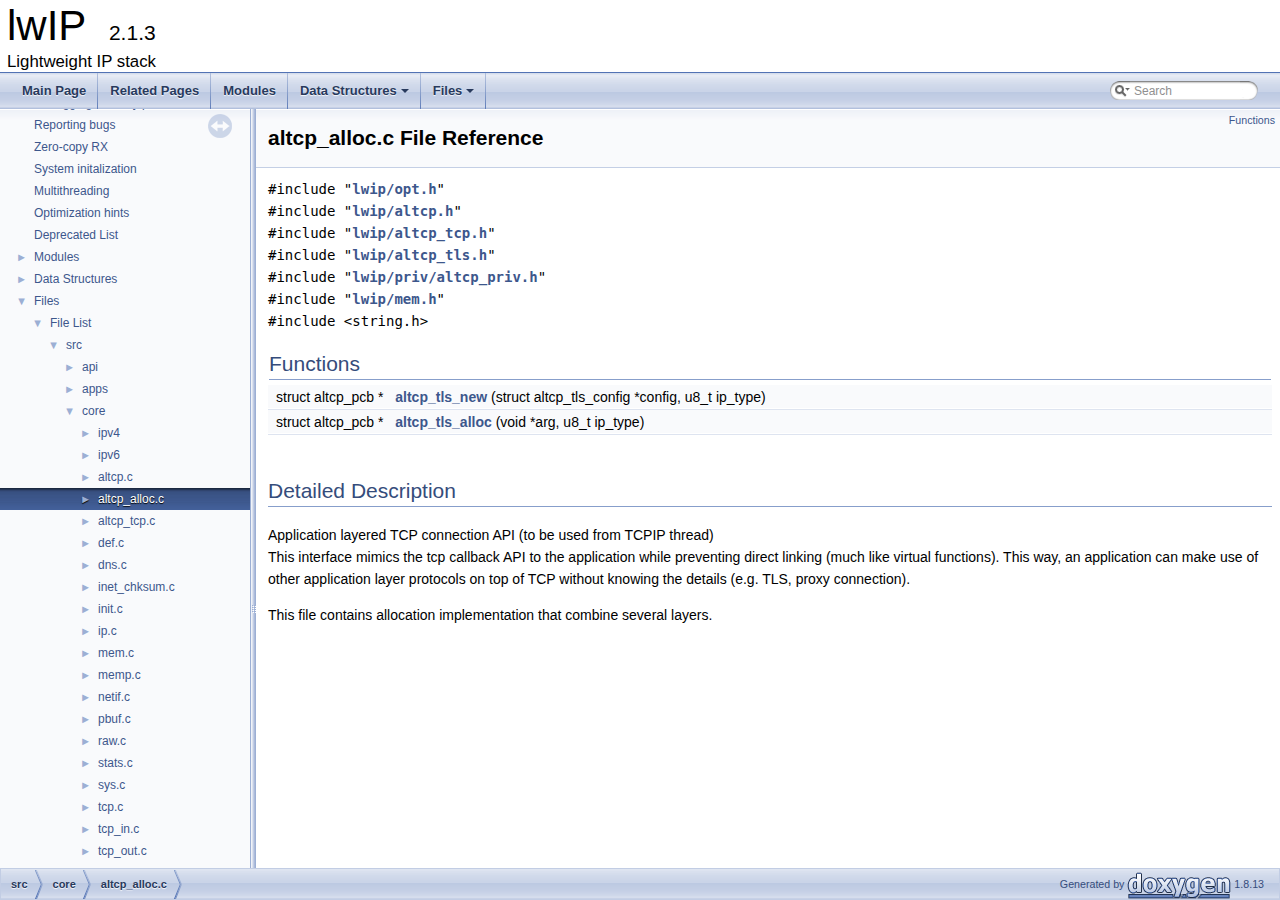
<file: ThirdParty/LwIP/doc/doxygen/output/html/altcp__alloc_8c.html>
<!DOCTYPE html PUBLIC "-//W3C//DTD XHTML 1.0 Transitional//EN" "http://www.w3.org/TR/xhtml1/DTD/xhtml1-transitional.dtd">
<html xmlns="http://www.w3.org/1999/xhtml">
<head>
<meta http-equiv="Content-Type" content="text/xhtml;charset=UTF-8"/>
<meta http-equiv="X-UA-Compatible" content="IE=9"/>
<meta name="generator" content="Doxygen 1.8.13"/>
<meta name="viewport" content="width=device-width, initial-scale=1"/>
<title>lwIP: src/core/altcp_alloc.c File Reference</title>
<link href="tabs.css" rel="stylesheet" type="text/css"/>
<script type="text/javascript" src="jquery.js"></script>
<script type="text/javascript" src="dynsections.js"></script>
<link href="navtree.css" rel="stylesheet" type="text/css"/>
<script type="text/javascript" src="resize.js"></script>
<script type="text/javascript" src="navtreedata.js"></script>
<script type="text/javascript" src="navtree.js"></script>
<script type="text/javascript">
  $(document).ready(initResizable);
</script>
<link href="search/search.css" rel="stylesheet" type="text/css"/>
<script type="text/javascript" src="search/searchdata.js"></script>
<script type="text/javascript" src="search/search.js"></script>
<link href="doxygen.css" rel="stylesheet" type="text/css" />
</head>
<body>
<div id="top"><!-- do not remove this div, it is closed by doxygen! -->
<div id="titlearea">
<table cellspacing="0" cellpadding="0">
 <tbody>
 <tr style="height: 56px;">
  <td id="projectalign" style="padding-left: 0.5em;">
   <div id="projectname">lwIP
   &#160;<span id="projectnumber">2.1.3</span>
   </div>
   <div id="projectbrief">Lightweight IP stack</div>
  </td>
 </tr>
 </tbody>
</table>
</div>
<!-- end header part -->
<!-- Generated by Doxygen 1.8.13 -->
<script type="text/javascript">
var searchBox = new SearchBox("searchBox", "search",false,'Search');
</script>
<script type="text/javascript" src="menudata.js"></script>
<script type="text/javascript" src="menu.js"></script>
<script type="text/javascript">
$(function() {
  initMenu('',true,false,'search.php','Search');
  $(document).ready(function() { init_search(); });
});
</script>
<div id="main-nav"></div>
</div><!-- top -->
<div id="side-nav" class="ui-resizable side-nav-resizable">
  <div id="nav-tree">
    <div id="nav-tree-contents">
      <div id="nav-sync" class="sync"></div>
    </div>
  </div>
  <div id="splitbar" style="-moz-user-select:none;" 
       class="ui-resizable-handle">
  </div>
</div>
<script type="text/javascript">
$(document).ready(function(){initNavTree('altcp__alloc_8c.html','');});
</script>
<div id="doc-content">
<!-- window showing the filter options -->
<div id="MSearchSelectWindow"
     onmouseover="return searchBox.OnSearchSelectShow()"
     onmouseout="return searchBox.OnSearchSelectHide()"
     onkeydown="return searchBox.OnSearchSelectKey(event)">
</div>

<!-- iframe showing the search results (closed by default) -->
<div id="MSearchResultsWindow">
<iframe src="javascript:void(0)" frameborder="0" 
        name="MSearchResults" id="MSearchResults">
</iframe>
</div>

<div class="header">
  <div class="summary">
<a href="#func-members">Functions</a>  </div>
  <div class="headertitle">
<div class="title">altcp_alloc.c File Reference</div>  </div>
</div><!--header-->
<div class="contents">
<div class="textblock"><code>#include &quot;<a class="el" href="opt_8h.html">lwip/opt.h</a>&quot;</code><br />
<code>#include &quot;<a class="el" href="altcp_8h.html">lwip/altcp.h</a>&quot;</code><br />
<code>#include &quot;<a class="el" href="altcp__tcp_8h.html">lwip/altcp_tcp.h</a>&quot;</code><br />
<code>#include &quot;<a class="el" href="altcp__tls_8h.html">lwip/altcp_tls.h</a>&quot;</code><br />
<code>#include &quot;<a class="el" href="altcp__priv_8h.html">lwip/priv/altcp_priv.h</a>&quot;</code><br />
<code>#include &quot;<a class="el" href="mem_8h.html">lwip/mem.h</a>&quot;</code><br />
<code>#include &lt;string.h&gt;</code><br />
</div><table class="memberdecls">
<tr class="heading"><td colspan="2"><h2 class="groupheader"><a name="func-members"></a>
Functions</h2></td></tr>
<tr class="memitem:ga028316a8257cf8dcace9cd063de79c0a"><td class="memItemLeft" align="right" valign="top">struct altcp_pcb *&#160;</td><td class="memItemRight" valign="bottom"><a class="el" href="group__altcp__tls.html#ga028316a8257cf8dcace9cd063de79c0a">altcp_tls_new</a> (struct altcp_tls_config *config, u8_t ip_type)</td></tr>
<tr class="separator:ga028316a8257cf8dcace9cd063de79c0a"><td class="memSeparator" colspan="2">&#160;</td></tr>
<tr class="memitem:ga09e6ca8f144ee94ef21d7e5760aa4391"><td class="memItemLeft" align="right" valign="top">struct altcp_pcb *&#160;</td><td class="memItemRight" valign="bottom"><a class="el" href="group__altcp__tls.html#ga09e6ca8f144ee94ef21d7e5760aa4391">altcp_tls_alloc</a> (void *arg, u8_t ip_type)</td></tr>
<tr class="separator:ga09e6ca8f144ee94ef21d7e5760aa4391"><td class="memSeparator" colspan="2">&#160;</td></tr>
</table>
<a name="details" id="details"></a><h2 class="groupheader">Detailed Description</h2>
<div class="textblock"><p>Application layered TCP connection API (to be used from TCPIP thread)<br />
This interface mimics the tcp callback API to the application while preventing direct linking (much like virtual functions). This way, an application can make use of other application layer protocols on top of TCP without knowing the details (e.g. TLS, proxy connection).</p>
<p>This file contains allocation implementation that combine several layers. </p>
</div></div><!-- contents -->
</div><!-- doc-content -->
<!-- start footer part -->
<div id="nav-path" class="navpath"><!-- id is needed for treeview function! -->
  <ul>
    <li class="navelem"><a class="el" href="dir_68267d1309a1af8e8297ef4c3efbcdba.html">src</a></li><li class="navelem"><a class="el" href="dir_aebb8dcc11953d78e620bbef0b9e2183.html">core</a></li><li class="navelem"><a class="el" href="altcp__alloc_8c.html">altcp_alloc.c</a></li>
    <li class="footer">Generated by
    <a href="http://www.doxygen.org/index.html">
    <img class="footer" src="doxygen.png" alt="doxygen"/></a> 1.8.13 </li>
  </ul>
</div>
</body>
</html>
</file>
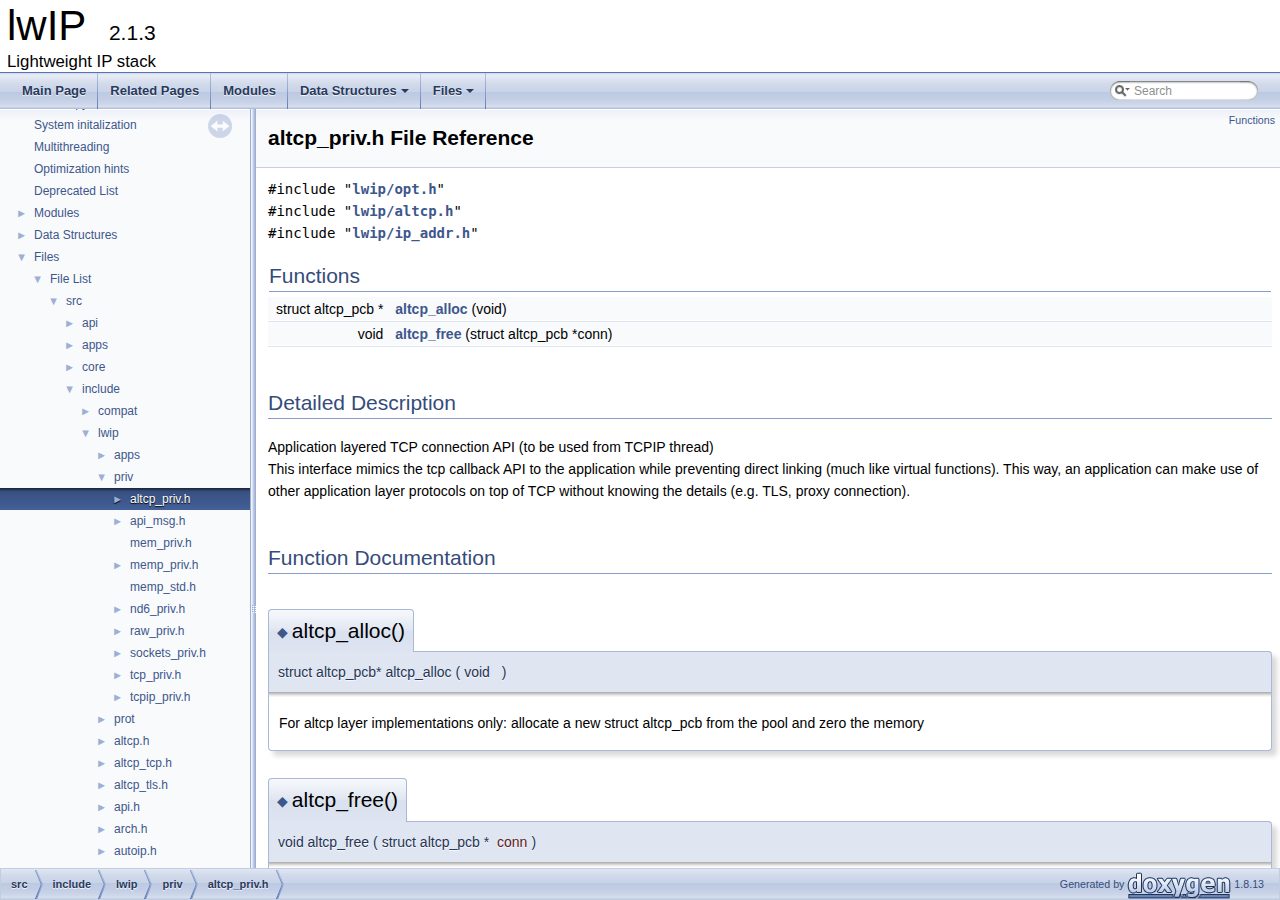
<file: ThirdParty/LwIP/doc/doxygen/output/html/altcp__priv_8h.html>
<!DOCTYPE html PUBLIC "-//W3C//DTD XHTML 1.0 Transitional//EN" "http://www.w3.org/TR/xhtml1/DTD/xhtml1-transitional.dtd">
<html xmlns="http://www.w3.org/1999/xhtml">
<head>
<meta http-equiv="Content-Type" content="text/xhtml;charset=UTF-8"/>
<meta http-equiv="X-UA-Compatible" content="IE=9"/>
<meta name="generator" content="Doxygen 1.8.13"/>
<meta name="viewport" content="width=device-width, initial-scale=1"/>
<title>lwIP: src/include/lwip/priv/altcp_priv.h File Reference</title>
<link href="tabs.css" rel="stylesheet" type="text/css"/>
<script type="text/javascript" src="jquery.js"></script>
<script type="text/javascript" src="dynsections.js"></script>
<link href="navtree.css" rel="stylesheet" type="text/css"/>
<script type="text/javascript" src="resize.js"></script>
<script type="text/javascript" src="navtreedata.js"></script>
<script type="text/javascript" src="navtree.js"></script>
<script type="text/javascript">
  $(document).ready(initResizable);
</script>
<link href="search/search.css" rel="stylesheet" type="text/css"/>
<script type="text/javascript" src="search/searchdata.js"></script>
<script type="text/javascript" src="search/search.js"></script>
<link href="doxygen.css" rel="stylesheet" type="text/css" />
</head>
<body>
<div id="top"><!-- do not remove this div, it is closed by doxygen! -->
<div id="titlearea">
<table cellspacing="0" cellpadding="0">
 <tbody>
 <tr style="height: 56px;">
  <td id="projectalign" style="padding-left: 0.5em;">
   <div id="projectname">lwIP
   &#160;<span id="projectnumber">2.1.3</span>
   </div>
   <div id="projectbrief">Lightweight IP stack</div>
  </td>
 </tr>
 </tbody>
</table>
</div>
<!-- end header part -->
<!-- Generated by Doxygen 1.8.13 -->
<script type="text/javascript">
var searchBox = new SearchBox("searchBox", "search",false,'Search');
</script>
<script type="text/javascript" src="menudata.js"></script>
<script type="text/javascript" src="menu.js"></script>
<script type="text/javascript">
$(function() {
  initMenu('',true,false,'search.php','Search');
  $(document).ready(function() { init_search(); });
});
</script>
<div id="main-nav"></div>
</div><!-- top -->
<div id="side-nav" class="ui-resizable side-nav-resizable">
  <div id="nav-tree">
    <div id="nav-tree-contents">
      <div id="nav-sync" class="sync"></div>
    </div>
  </div>
  <div id="splitbar" style="-moz-user-select:none;" 
       class="ui-resizable-handle">
  </div>
</div>
<script type="text/javascript">
$(document).ready(function(){initNavTree('altcp__priv_8h.html','');});
</script>
<div id="doc-content">
<!-- window showing the filter options -->
<div id="MSearchSelectWindow"
     onmouseover="return searchBox.OnSearchSelectShow()"
     onmouseout="return searchBox.OnSearchSelectHide()"
     onkeydown="return searchBox.OnSearchSelectKey(event)">
</div>

<!-- iframe showing the search results (closed by default) -->
<div id="MSearchResultsWindow">
<iframe src="javascript:void(0)" frameborder="0" 
        name="MSearchResults" id="MSearchResults">
</iframe>
</div>

<div class="header">
  <div class="summary">
<a href="#func-members">Functions</a>  </div>
  <div class="headertitle">
<div class="title">altcp_priv.h File Reference</div>  </div>
</div><!--header-->
<div class="contents">
<div class="textblock"><code>#include &quot;<a class="el" href="opt_8h.html">lwip/opt.h</a>&quot;</code><br />
<code>#include &quot;<a class="el" href="altcp_8h.html">lwip/altcp.h</a>&quot;</code><br />
<code>#include &quot;<a class="el" href="ip__addr_8h.html">lwip/ip_addr.h</a>&quot;</code><br />
</div><table class="memberdecls">
<tr class="heading"><td colspan="2"><h2 class="groupheader"><a name="func-members"></a>
Functions</h2></td></tr>
<tr class="memitem:a6a99f8757c18fbc9b9f30925afbcf4c2"><td class="memItemLeft" align="right" valign="top">struct altcp_pcb *&#160;</td><td class="memItemRight" valign="bottom"><a class="el" href="altcp__priv_8h.html#a6a99f8757c18fbc9b9f30925afbcf4c2">altcp_alloc</a> (void)</td></tr>
<tr class="separator:a6a99f8757c18fbc9b9f30925afbcf4c2"><td class="memSeparator" colspan="2">&#160;</td></tr>
<tr class="memitem:afd7f6b6602e89cff51f8a8ea0315321d"><td class="memItemLeft" align="right" valign="top">void&#160;</td><td class="memItemRight" valign="bottom"><a class="el" href="altcp__priv_8h.html#afd7f6b6602e89cff51f8a8ea0315321d">altcp_free</a> (struct altcp_pcb *conn)</td></tr>
<tr class="separator:afd7f6b6602e89cff51f8a8ea0315321d"><td class="memSeparator" colspan="2">&#160;</td></tr>
</table>
<a name="details" id="details"></a><h2 class="groupheader">Detailed Description</h2>
<div class="textblock"><p>Application layered TCP connection API (to be used from TCPIP thread)<br />
This interface mimics the tcp callback API to the application while preventing direct linking (much like virtual functions). This way, an application can make use of other application layer protocols on top of TCP without knowing the details (e.g. TLS, proxy connection). </p>
</div><h2 class="groupheader">Function Documentation</h2>
<a id="a6a99f8757c18fbc9b9f30925afbcf4c2"></a>
<h2 class="memtitle"><span class="permalink"><a href="#a6a99f8757c18fbc9b9f30925afbcf4c2">&#9670;&nbsp;</a></span>altcp_alloc()</h2>

<div class="memitem">
<div class="memproto">
      <table class="memname">
        <tr>
          <td class="memname">struct altcp_pcb* altcp_alloc </td>
          <td>(</td>
          <td class="paramtype">void&#160;</td>
          <td class="paramname"></td><td>)</td>
          <td></td>
        </tr>
      </table>
</div><div class="memdoc">
<p>For altcp layer implementations only: allocate a new struct altcp_pcb from the pool and zero the memory </p>

</div>
</div>
<a id="afd7f6b6602e89cff51f8a8ea0315321d"></a>
<h2 class="memtitle"><span class="permalink"><a href="#afd7f6b6602e89cff51f8a8ea0315321d">&#9670;&nbsp;</a></span>altcp_free()</h2>

<div class="memitem">
<div class="memproto">
      <table class="memname">
        <tr>
          <td class="memname">void altcp_free </td>
          <td>(</td>
          <td class="paramtype">struct altcp_pcb *&#160;</td>
          <td class="paramname"><em>conn</em></td><td>)</td>
          <td></td>
        </tr>
      </table>
</div><div class="memdoc">
<p>For altcp layer implementations only: return a struct altcp_pcb to the pool </p>

</div>
</div>
</div><!-- contents -->
</div><!-- doc-content -->
<!-- start footer part -->
<div id="nav-path" class="navpath"><!-- id is needed for treeview function! -->
  <ul>
    <li class="navelem"><a class="el" href="dir_68267d1309a1af8e8297ef4c3efbcdba.html">src</a></li><li class="navelem"><a class="el" href="dir_b0856f6b0d80ccb263b2f415c91f9e17.html">include</a></li><li class="navelem"><a class="el" href="dir_4e6b3cf33a61b6caac9c8ac30c866f37.html">lwip</a></li><li class="navelem"><a class="el" href="dir_460c501b2432fc107adcb38111835e48.html">priv</a></li><li class="navelem"><a class="el" href="altcp__priv_8h.html">altcp_priv.h</a></li>
    <li class="footer">Generated by
    <a href="http://www.doxygen.org/index.html">
    <img class="footer" src="doxygen.png" alt="doxygen"/></a> 1.8.13 </li>
  </ul>
</div>
</body>
</html>
</file>
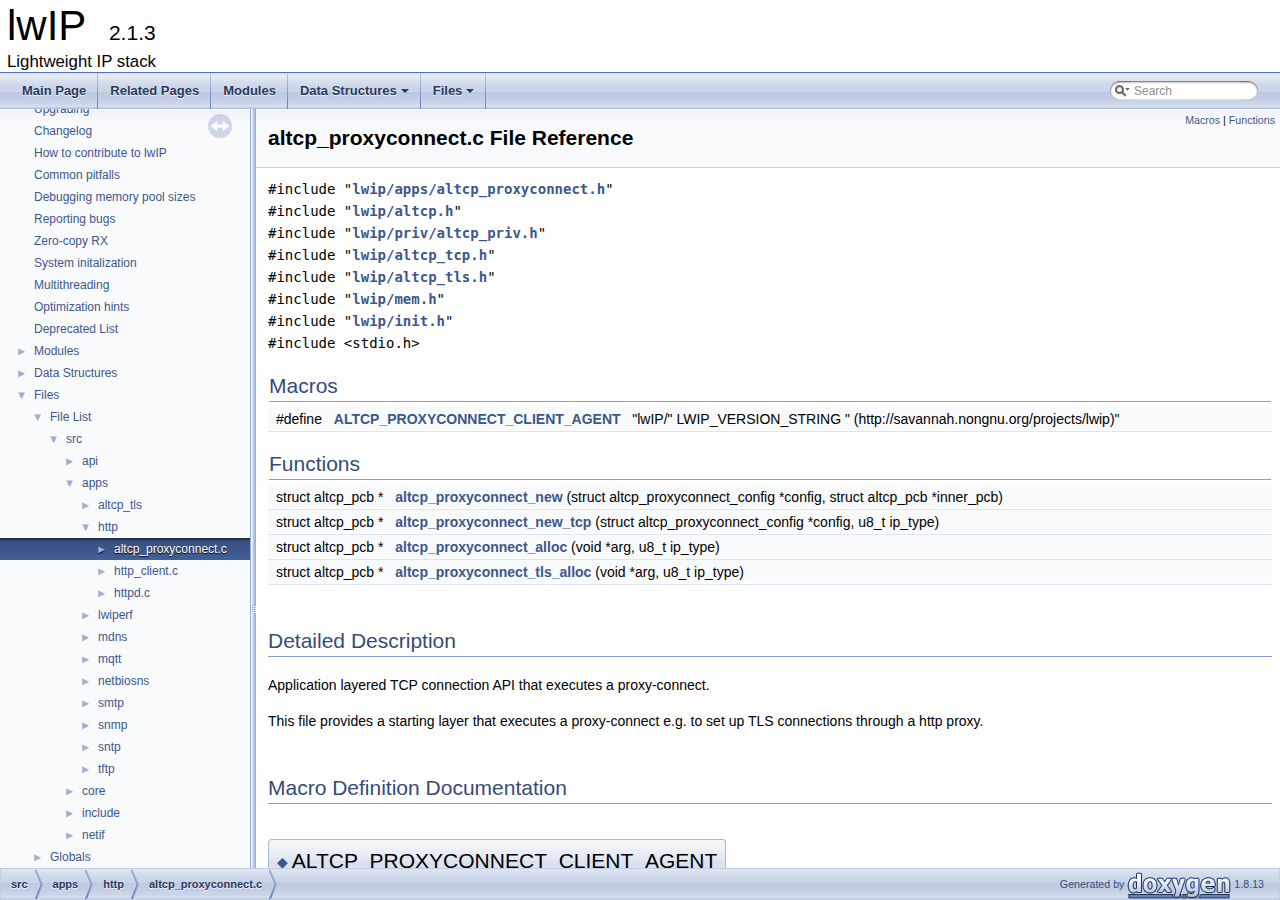
<file: ThirdParty/LwIP/doc/doxygen/output/html/altcp__proxyconnect_8c.html>
<!DOCTYPE html PUBLIC "-//W3C//DTD XHTML 1.0 Transitional//EN" "http://www.w3.org/TR/xhtml1/DTD/xhtml1-transitional.dtd">
<html xmlns="http://www.w3.org/1999/xhtml">
<head>
<meta http-equiv="Content-Type" content="text/xhtml;charset=UTF-8"/>
<meta http-equiv="X-UA-Compatible" content="IE=9"/>
<meta name="generator" content="Doxygen 1.8.13"/>
<meta name="viewport" content="width=device-width, initial-scale=1"/>
<title>lwIP: src/apps/http/altcp_proxyconnect.c File Reference</title>
<link href="tabs.css" rel="stylesheet" type="text/css"/>
<script type="text/javascript" src="jquery.js"></script>
<script type="text/javascript" src="dynsections.js"></script>
<link href="navtree.css" rel="stylesheet" type="text/css"/>
<script type="text/javascript" src="resize.js"></script>
<script type="text/javascript" src="navtreedata.js"></script>
<script type="text/javascript" src="navtree.js"></script>
<script type="text/javascript">
  $(document).ready(initResizable);
</script>
<link href="search/search.css" rel="stylesheet" type="text/css"/>
<script type="text/javascript" src="search/searchdata.js"></script>
<script type="text/javascript" src="search/search.js"></script>
<link href="doxygen.css" rel="stylesheet" type="text/css" />
</head>
<body>
<div id="top"><!-- do not remove this div, it is closed by doxygen! -->
<div id="titlearea">
<table cellspacing="0" cellpadding="0">
 <tbody>
 <tr style="height: 56px;">
  <td id="projectalign" style="padding-left: 0.5em;">
   <div id="projectname">lwIP
   &#160;<span id="projectnumber">2.1.3</span>
   </div>
   <div id="projectbrief">Lightweight IP stack</div>
  </td>
 </tr>
 </tbody>
</table>
</div>
<!-- end header part -->
<!-- Generated by Doxygen 1.8.13 -->
<script type="text/javascript">
var searchBox = new SearchBox("searchBox", "search",false,'Search');
</script>
<script type="text/javascript" src="menudata.js"></script>
<script type="text/javascript" src="menu.js"></script>
<script type="text/javascript">
$(function() {
  initMenu('',true,false,'search.php','Search');
  $(document).ready(function() { init_search(); });
});
</script>
<div id="main-nav"></div>
</div><!-- top -->
<div id="side-nav" class="ui-resizable side-nav-resizable">
  <div id="nav-tree">
    <div id="nav-tree-contents">
      <div id="nav-sync" class="sync"></div>
    </div>
  </div>
  <div id="splitbar" style="-moz-user-select:none;" 
       class="ui-resizable-handle">
  </div>
</div>
<script type="text/javascript">
$(document).ready(function(){initNavTree('altcp__proxyconnect_8c.html','');});
</script>
<div id="doc-content">
<!-- window showing the filter options -->
<div id="MSearchSelectWindow"
     onmouseover="return searchBox.OnSearchSelectShow()"
     onmouseout="return searchBox.OnSearchSelectHide()"
     onkeydown="return searchBox.OnSearchSelectKey(event)">
</div>

<!-- iframe showing the search results (closed by default) -->
<div id="MSearchResultsWindow">
<iframe src="javascript:void(0)" frameborder="0" 
        name="MSearchResults" id="MSearchResults">
</iframe>
</div>

<div class="header">
  <div class="summary">
<a href="#define-members">Macros</a> &#124;
<a href="#func-members">Functions</a>  </div>
  <div class="headertitle">
<div class="title">altcp_proxyconnect.c File Reference</div>  </div>
</div><!--header-->
<div class="contents">
<div class="textblock"><code>#include &quot;<a class="el" href="altcp__proxyconnect_8h.html">lwip/apps/altcp_proxyconnect.h</a>&quot;</code><br />
<code>#include &quot;<a class="el" href="altcp_8h.html">lwip/altcp.h</a>&quot;</code><br />
<code>#include &quot;<a class="el" href="altcp__priv_8h.html">lwip/priv/altcp_priv.h</a>&quot;</code><br />
<code>#include &quot;<a class="el" href="altcp__tcp_8h.html">lwip/altcp_tcp.h</a>&quot;</code><br />
<code>#include &quot;<a class="el" href="altcp__tls_8h.html">lwip/altcp_tls.h</a>&quot;</code><br />
<code>#include &quot;<a class="el" href="mem_8h.html">lwip/mem.h</a>&quot;</code><br />
<code>#include &quot;<a class="el" href="init_8h.html">lwip/init.h</a>&quot;</code><br />
<code>#include &lt;stdio.h&gt;</code><br />
</div><table class="memberdecls">
<tr class="heading"><td colspan="2"><h2 class="groupheader"><a name="define-members"></a>
Macros</h2></td></tr>
<tr class="memitem:a344227f22aa1b58f7ed737a2d4f4636f"><td class="memItemLeft" align="right" valign="top">#define&#160;</td><td class="memItemRight" valign="bottom"><a class="el" href="altcp__proxyconnect_8c.html#a344227f22aa1b58f7ed737a2d4f4636f">ALTCP_PROXYCONNECT_CLIENT_AGENT</a>&#160;&#160;&#160;&quot;lwIP/&quot; LWIP_VERSION_STRING &quot; (http://savannah.nongnu.org/projects/lwip)&quot;</td></tr>
<tr class="separator:a344227f22aa1b58f7ed737a2d4f4636f"><td class="memSeparator" colspan="2">&#160;</td></tr>
</table><table class="memberdecls">
<tr class="heading"><td colspan="2"><h2 class="groupheader"><a name="func-members"></a>
Functions</h2></td></tr>
<tr class="memitem:ae774782064a92d0f58ce07b57a5360d1"><td class="memItemLeft" align="right" valign="top">struct altcp_pcb *&#160;</td><td class="memItemRight" valign="bottom"><a class="el" href="altcp__proxyconnect_8c.html#ae774782064a92d0f58ce07b57a5360d1">altcp_proxyconnect_new</a> (struct altcp_proxyconnect_config *config, struct altcp_pcb *inner_pcb)</td></tr>
<tr class="separator:ae774782064a92d0f58ce07b57a5360d1"><td class="memSeparator" colspan="2">&#160;</td></tr>
<tr class="memitem:a24e122d2bc2c0b9f86074c1e8d5ccfe4"><td class="memItemLeft" align="right" valign="top">struct altcp_pcb *&#160;</td><td class="memItemRight" valign="bottom"><a class="el" href="altcp__proxyconnect_8c.html#a24e122d2bc2c0b9f86074c1e8d5ccfe4">altcp_proxyconnect_new_tcp</a> (struct altcp_proxyconnect_config *config, u8_t ip_type)</td></tr>
<tr class="separator:a24e122d2bc2c0b9f86074c1e8d5ccfe4"><td class="memSeparator" colspan="2">&#160;</td></tr>
<tr class="memitem:a3d3af45390467ceeaa064b7e28dd43a9"><td class="memItemLeft" align="right" valign="top">struct altcp_pcb *&#160;</td><td class="memItemRight" valign="bottom"><a class="el" href="altcp__proxyconnect_8c.html#a3d3af45390467ceeaa064b7e28dd43a9">altcp_proxyconnect_alloc</a> (void *arg, u8_t ip_type)</td></tr>
<tr class="separator:a3d3af45390467ceeaa064b7e28dd43a9"><td class="memSeparator" colspan="2">&#160;</td></tr>
<tr class="memitem:a5ff49bcd035847a8915f18deef4172a9"><td class="memItemLeft" align="right" valign="top">struct altcp_pcb *&#160;</td><td class="memItemRight" valign="bottom"><a class="el" href="altcp__proxyconnect_8c.html#a5ff49bcd035847a8915f18deef4172a9">altcp_proxyconnect_tls_alloc</a> (void *arg, u8_t ip_type)</td></tr>
<tr class="separator:a5ff49bcd035847a8915f18deef4172a9"><td class="memSeparator" colspan="2">&#160;</td></tr>
</table>
<a name="details" id="details"></a><h2 class="groupheader">Detailed Description</h2>
<div class="textblock"><p>Application layered TCP connection API that executes a proxy-connect.</p>
<p>This file provides a starting layer that executes a proxy-connect e.g. to set up TLS connections through a http proxy. </p>
</div><h2 class="groupheader">Macro Definition Documentation</h2>
<a id="a344227f22aa1b58f7ed737a2d4f4636f"></a>
<h2 class="memtitle"><span class="permalink"><a href="#a344227f22aa1b58f7ed737a2d4f4636f">&#9670;&nbsp;</a></span>ALTCP_PROXYCONNECT_CLIENT_AGENT</h2>

<div class="memitem">
<div class="memproto">
      <table class="memname">
        <tr>
          <td class="memname">#define ALTCP_PROXYCONNECT_CLIENT_AGENT&#160;&#160;&#160;&quot;lwIP/&quot; LWIP_VERSION_STRING &quot; (http://savannah.nongnu.org/projects/lwip)&quot;</td>
        </tr>
      </table>
</div><div class="memdoc">
<p>This string is passed in the HTTP header as "User-Agent: " </p>

</div>
</div>
<h2 class="groupheader">Function Documentation</h2>
<a id="a3d3af45390467ceeaa064b7e28dd43a9"></a>
<h2 class="memtitle"><span class="permalink"><a href="#a3d3af45390467ceeaa064b7e28dd43a9">&#9670;&nbsp;</a></span>altcp_proxyconnect_alloc()</h2>

<div class="memitem">
<div class="memproto">
      <table class="memname">
        <tr>
          <td class="memname">struct altcp_pcb* altcp_proxyconnect_alloc </td>
          <td>(</td>
          <td class="paramtype">void *&#160;</td>
          <td class="paramname"><em>arg</em>, </td>
        </tr>
        <tr>
          <td class="paramkey"></td>
          <td></td>
          <td class="paramtype">u8_t&#160;</td>
          <td class="paramname"><em>ip_type</em>&#160;</td>
        </tr>
        <tr>
          <td></td>
          <td>)</td>
          <td></td><td></td>
        </tr>
      </table>
</div><div class="memdoc">
<p>Allocator function to allocate a proxy connect altcp pcb connecting directly via tcp to the proxy.</p>
<p>The returned pcb is a chain: altcp_proxyconnect - altcp_tcp - tcp pcb</p>
<p>This function is meant for use with <a class="el" href="group__altcp.html#ga86843287b0ad0099c067817cfb7aa336">altcp_new</a>.</p>
<dl class="params"><dt>Parameters</dt><dd>
  <table class="params">
    <tr><td class="paramname">arg</td><td>struct altcp_proxyconnect_config that contains the proxy settings </td></tr>
    <tr><td class="paramname">ip_type</td><td>IP type of the connection (<a class="el" href="group__ipaddr.html#gaf2142f0dfdcc938e2db16aa745ed585c">lwip_ip_addr_type</a>) </td></tr>
  </table>
  </dd>
</dl>

</div>
</div>
<a id="ae774782064a92d0f58ce07b57a5360d1"></a>
<h2 class="memtitle"><span class="permalink"><a href="#ae774782064a92d0f58ce07b57a5360d1">&#9670;&nbsp;</a></span>altcp_proxyconnect_new()</h2>

<div class="memitem">
<div class="memproto">
      <table class="memname">
        <tr>
          <td class="memname">struct altcp_pcb* altcp_proxyconnect_new </td>
          <td>(</td>
          <td class="paramtype">struct altcp_proxyconnect_config *&#160;</td>
          <td class="paramname"><em>config</em>, </td>
        </tr>
        <tr>
          <td class="paramkey"></td>
          <td></td>
          <td class="paramtype">struct altcp_pcb *&#160;</td>
          <td class="paramname"><em>inner_pcb</em>&#160;</td>
        </tr>
        <tr>
          <td></td>
          <td>)</td>
          <td></td><td></td>
        </tr>
      </table>
</div><div class="memdoc">
<p>Allocate a new altcp layer connecting through a proxy. This function gets the inner pcb passed.</p>
<dl class="params"><dt>Parameters</dt><dd>
  <table class="params">
    <tr><td class="paramname">config</td><td>struct altcp_proxyconnect_config that contains the proxy settings </td></tr>
    <tr><td class="paramname">inner_pcb</td><td>pcb that makes the connection to the proxy (i.e. tcp pcb) </td></tr>
  </table>
  </dd>
</dl>

</div>
</div>
<a id="a24e122d2bc2c0b9f86074c1e8d5ccfe4"></a>
<h2 class="memtitle"><span class="permalink"><a href="#a24e122d2bc2c0b9f86074c1e8d5ccfe4">&#9670;&nbsp;</a></span>altcp_proxyconnect_new_tcp()</h2>

<div class="memitem">
<div class="memproto">
      <table class="memname">
        <tr>
          <td class="memname">struct altcp_pcb* altcp_proxyconnect_new_tcp </td>
          <td>(</td>
          <td class="paramtype">struct altcp_proxyconnect_config *&#160;</td>
          <td class="paramname"><em>config</em>, </td>
        </tr>
        <tr>
          <td class="paramkey"></td>
          <td></td>
          <td class="paramtype">u8_t&#160;</td>
          <td class="paramname"><em>ip_type</em>&#160;</td>
        </tr>
        <tr>
          <td></td>
          <td>)</td>
          <td></td><td></td>
        </tr>
      </table>
</div><div class="memdoc">
<p>Allocate a new altcp layer connecting through a proxy. This function allocates the inner pcb as tcp pcb, resulting in a direct tcp connection to the proxy.</p>
<dl class="params"><dt>Parameters</dt><dd>
  <table class="params">
    <tr><td class="paramname">config</td><td>struct altcp_proxyconnect_config that contains the proxy settings </td></tr>
    <tr><td class="paramname">ip_type</td><td>IP type of the connection (<a class="el" href="group__ipaddr.html#gaf2142f0dfdcc938e2db16aa745ed585c">lwip_ip_addr_type</a>) </td></tr>
  </table>
  </dd>
</dl>

</div>
</div>
<a id="a5ff49bcd035847a8915f18deef4172a9"></a>
<h2 class="memtitle"><span class="permalink"><a href="#a5ff49bcd035847a8915f18deef4172a9">&#9670;&nbsp;</a></span>altcp_proxyconnect_tls_alloc()</h2>

<div class="memitem">
<div class="memproto">
      <table class="memname">
        <tr>
          <td class="memname">struct altcp_pcb* altcp_proxyconnect_tls_alloc </td>
          <td>(</td>
          <td class="paramtype">void *&#160;</td>
          <td class="paramname"><em>arg</em>, </td>
        </tr>
        <tr>
          <td class="paramkey"></td>
          <td></td>
          <td class="paramtype">u8_t&#160;</td>
          <td class="paramname"><em>ip_type</em>&#160;</td>
        </tr>
        <tr>
          <td></td>
          <td>)</td>
          <td></td><td></td>
        </tr>
      </table>
</div><div class="memdoc">
<p>Allocator function to allocate a TLS connection through a proxy.</p>
<p>The returned pcb is a chain: altcp_tls - altcp_proxyconnect - altcp_tcp - tcp pcb</p>
<p>This function is meant for use with <a class="el" href="group__altcp.html#ga86843287b0ad0099c067817cfb7aa336">altcp_new</a>.</p>
<dl class="params"><dt>Parameters</dt><dd>
  <table class="params">
    <tr><td class="paramname">arg</td><td>struct altcp_proxyconnect_tls_config that contains the proxy settings and tls settings </td></tr>
    <tr><td class="paramname">ip_type</td><td>IP type of the connection (<a class="el" href="group__ipaddr.html#gaf2142f0dfdcc938e2db16aa745ed585c">lwip_ip_addr_type</a>) </td></tr>
  </table>
  </dd>
</dl>

</div>
</div>
</div><!-- contents -->
</div><!-- doc-content -->
<!-- start footer part -->
<div id="nav-path" class="navpath"><!-- id is needed for treeview function! -->
  <ul>
    <li class="navelem"><a class="el" href="dir_68267d1309a1af8e8297ef4c3efbcdba.html">src</a></li><li class="navelem"><a class="el" href="dir_53adf0b982dc8545998aae3f283a5a58.html">apps</a></li><li class="navelem"><a class="el" href="dir_34adf996f92d0eef72c45a7167a966e6.html">http</a></li><li class="navelem"><a class="el" href="altcp__proxyconnect_8c.html">altcp_proxyconnect.c</a></li>
    <li class="footer">Generated by
    <a href="http://www.doxygen.org/index.html">
    <img class="footer" src="doxygen.png" alt="doxygen"/></a> 1.8.13 </li>
  </ul>
</div>
</body>
</html>
</file>
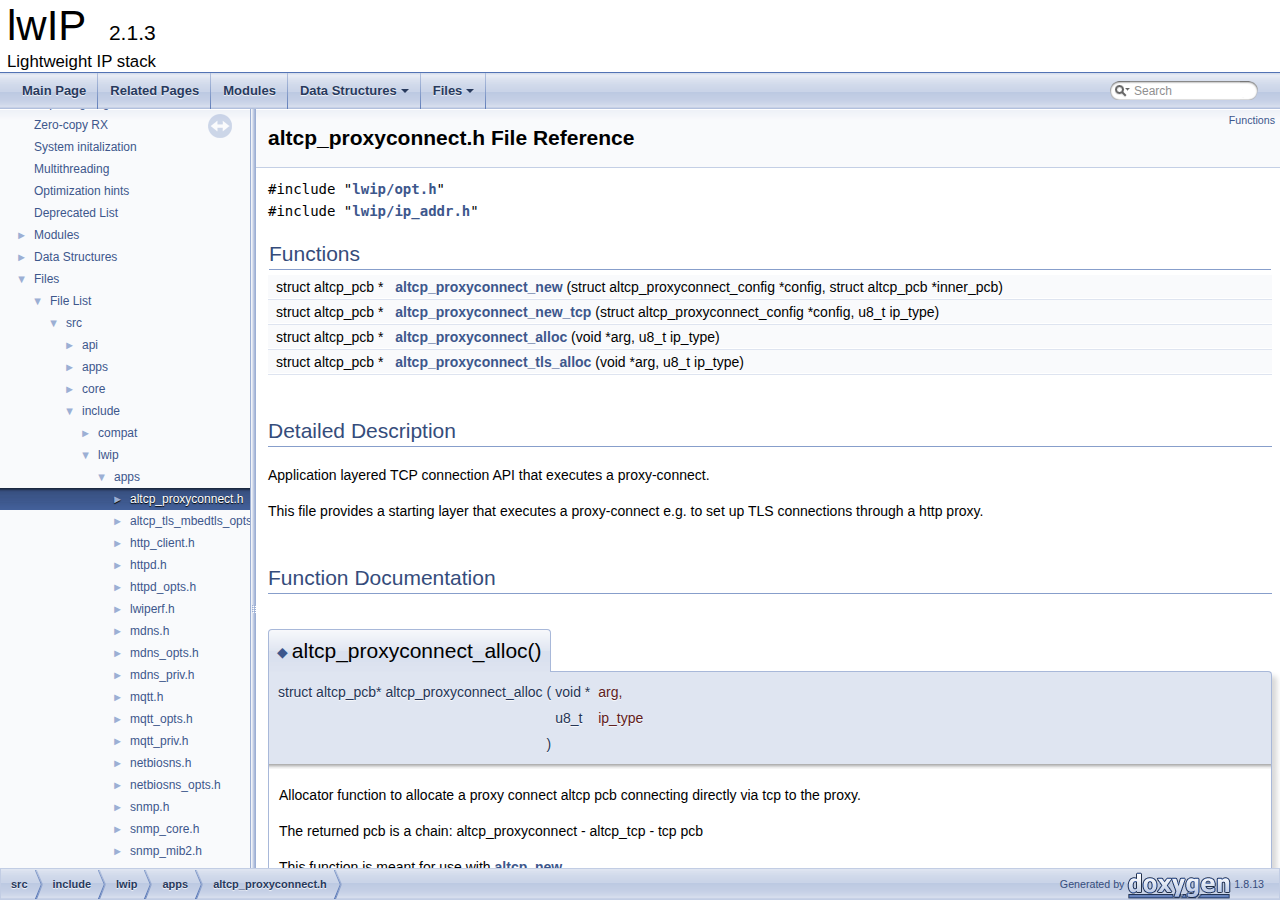
<file: ThirdParty/LwIP/doc/doxygen/output/html/altcp__proxyconnect_8h.html>
<!DOCTYPE html PUBLIC "-//W3C//DTD XHTML 1.0 Transitional//EN" "http://www.w3.org/TR/xhtml1/DTD/xhtml1-transitional.dtd">
<html xmlns="http://www.w3.org/1999/xhtml">
<head>
<meta http-equiv="Content-Type" content="text/xhtml;charset=UTF-8"/>
<meta http-equiv="X-UA-Compatible" content="IE=9"/>
<meta name="generator" content="Doxygen 1.8.13"/>
<meta name="viewport" content="width=device-width, initial-scale=1"/>
<title>lwIP: src/include/lwip/apps/altcp_proxyconnect.h File Reference</title>
<link href="tabs.css" rel="stylesheet" type="text/css"/>
<script type="text/javascript" src="jquery.js"></script>
<script type="text/javascript" src="dynsections.js"></script>
<link href="navtree.css" rel="stylesheet" type="text/css"/>
<script type="text/javascript" src="resize.js"></script>
<script type="text/javascript" src="navtreedata.js"></script>
<script type="text/javascript" src="navtree.js"></script>
<script type="text/javascript">
  $(document).ready(initResizable);
</script>
<link href="search/search.css" rel="stylesheet" type="text/css"/>
<script type="text/javascript" src="search/searchdata.js"></script>
<script type="text/javascript" src="search/search.js"></script>
<link href="doxygen.css" rel="stylesheet" type="text/css" />
</head>
<body>
<div id="top"><!-- do not remove this div, it is closed by doxygen! -->
<div id="titlearea">
<table cellspacing="0" cellpadding="0">
 <tbody>
 <tr style="height: 56px;">
  <td id="projectalign" style="padding-left: 0.5em;">
   <div id="projectname">lwIP
   &#160;<span id="projectnumber">2.1.3</span>
   </div>
   <div id="projectbrief">Lightweight IP stack</div>
  </td>
 </tr>
 </tbody>
</table>
</div>
<!-- end header part -->
<!-- Generated by Doxygen 1.8.13 -->
<script type="text/javascript">
var searchBox = new SearchBox("searchBox", "search",false,'Search');
</script>
<script type="text/javascript" src="menudata.js"></script>
<script type="text/javascript" src="menu.js"></script>
<script type="text/javascript">
$(function() {
  initMenu('',true,false,'search.php','Search');
  $(document).ready(function() { init_search(); });
});
</script>
<div id="main-nav"></div>
</div><!-- top -->
<div id="side-nav" class="ui-resizable side-nav-resizable">
  <div id="nav-tree">
    <div id="nav-tree-contents">
      <div id="nav-sync" class="sync"></div>
    </div>
  </div>
  <div id="splitbar" style="-moz-user-select:none;" 
       class="ui-resizable-handle">
  </div>
</div>
<script type="text/javascript">
$(document).ready(function(){initNavTree('altcp__proxyconnect_8h.html','');});
</script>
<div id="doc-content">
<!-- window showing the filter options -->
<div id="MSearchSelectWindow"
     onmouseover="return searchBox.OnSearchSelectShow()"
     onmouseout="return searchBox.OnSearchSelectHide()"
     onkeydown="return searchBox.OnSearchSelectKey(event)">
</div>

<!-- iframe showing the search results (closed by default) -->
<div id="MSearchResultsWindow">
<iframe src="javascript:void(0)" frameborder="0" 
        name="MSearchResults" id="MSearchResults">
</iframe>
</div>

<div class="header">
  <div class="summary">
<a href="#func-members">Functions</a>  </div>
  <div class="headertitle">
<div class="title">altcp_proxyconnect.h File Reference</div>  </div>
</div><!--header-->
<div class="contents">
<div class="textblock"><code>#include &quot;<a class="el" href="opt_8h.html">lwip/opt.h</a>&quot;</code><br />
<code>#include &quot;<a class="el" href="ip__addr_8h.html">lwip/ip_addr.h</a>&quot;</code><br />
</div><table class="memberdecls">
<tr class="heading"><td colspan="2"><h2 class="groupheader"><a name="func-members"></a>
Functions</h2></td></tr>
<tr class="memitem:ae774782064a92d0f58ce07b57a5360d1"><td class="memItemLeft" align="right" valign="top">struct altcp_pcb *&#160;</td><td class="memItemRight" valign="bottom"><a class="el" href="altcp__proxyconnect_8h.html#ae774782064a92d0f58ce07b57a5360d1">altcp_proxyconnect_new</a> (struct altcp_proxyconnect_config *config, struct altcp_pcb *inner_pcb)</td></tr>
<tr class="separator:ae774782064a92d0f58ce07b57a5360d1"><td class="memSeparator" colspan="2">&#160;</td></tr>
<tr class="memitem:a24e122d2bc2c0b9f86074c1e8d5ccfe4"><td class="memItemLeft" align="right" valign="top">struct altcp_pcb *&#160;</td><td class="memItemRight" valign="bottom"><a class="el" href="altcp__proxyconnect_8h.html#a24e122d2bc2c0b9f86074c1e8d5ccfe4">altcp_proxyconnect_new_tcp</a> (struct altcp_proxyconnect_config *config, u8_t ip_type)</td></tr>
<tr class="separator:a24e122d2bc2c0b9f86074c1e8d5ccfe4"><td class="memSeparator" colspan="2">&#160;</td></tr>
<tr class="memitem:a3d3af45390467ceeaa064b7e28dd43a9"><td class="memItemLeft" align="right" valign="top">struct altcp_pcb *&#160;</td><td class="memItemRight" valign="bottom"><a class="el" href="altcp__proxyconnect_8h.html#a3d3af45390467ceeaa064b7e28dd43a9">altcp_proxyconnect_alloc</a> (void *arg, u8_t ip_type)</td></tr>
<tr class="separator:a3d3af45390467ceeaa064b7e28dd43a9"><td class="memSeparator" colspan="2">&#160;</td></tr>
<tr class="memitem:a5ff49bcd035847a8915f18deef4172a9"><td class="memItemLeft" align="right" valign="top">struct altcp_pcb *&#160;</td><td class="memItemRight" valign="bottom"><a class="el" href="altcp__proxyconnect_8h.html#a5ff49bcd035847a8915f18deef4172a9">altcp_proxyconnect_tls_alloc</a> (void *arg, u8_t ip_type)</td></tr>
<tr class="separator:a5ff49bcd035847a8915f18deef4172a9"><td class="memSeparator" colspan="2">&#160;</td></tr>
</table>
<a name="details" id="details"></a><h2 class="groupheader">Detailed Description</h2>
<div class="textblock"><p>Application layered TCP connection API that executes a proxy-connect.</p>
<p>This file provides a starting layer that executes a proxy-connect e.g. to set up TLS connections through a http proxy. </p>
</div><h2 class="groupheader">Function Documentation</h2>
<a id="a3d3af45390467ceeaa064b7e28dd43a9"></a>
<h2 class="memtitle"><span class="permalink"><a href="#a3d3af45390467ceeaa064b7e28dd43a9">&#9670;&nbsp;</a></span>altcp_proxyconnect_alloc()</h2>

<div class="memitem">
<div class="memproto">
      <table class="memname">
        <tr>
          <td class="memname">struct altcp_pcb* altcp_proxyconnect_alloc </td>
          <td>(</td>
          <td class="paramtype">void *&#160;</td>
          <td class="paramname"><em>arg</em>, </td>
        </tr>
        <tr>
          <td class="paramkey"></td>
          <td></td>
          <td class="paramtype">u8_t&#160;</td>
          <td class="paramname"><em>ip_type</em>&#160;</td>
        </tr>
        <tr>
          <td></td>
          <td>)</td>
          <td></td><td></td>
        </tr>
      </table>
</div><div class="memdoc">
<p>Allocator function to allocate a proxy connect altcp pcb connecting directly via tcp to the proxy.</p>
<p>The returned pcb is a chain: altcp_proxyconnect - altcp_tcp - tcp pcb</p>
<p>This function is meant for use with <a class="el" href="group__altcp.html#ga86843287b0ad0099c067817cfb7aa336">altcp_new</a>.</p>
<dl class="params"><dt>Parameters</dt><dd>
  <table class="params">
    <tr><td class="paramname">arg</td><td>struct altcp_proxyconnect_config that contains the proxy settings </td></tr>
    <tr><td class="paramname">ip_type</td><td>IP type of the connection (<a class="el" href="group__ipaddr.html#gaf2142f0dfdcc938e2db16aa745ed585c">lwip_ip_addr_type</a>) </td></tr>
  </table>
  </dd>
</dl>

</div>
</div>
<a id="ae774782064a92d0f58ce07b57a5360d1"></a>
<h2 class="memtitle"><span class="permalink"><a href="#ae774782064a92d0f58ce07b57a5360d1">&#9670;&nbsp;</a></span>altcp_proxyconnect_new()</h2>

<div class="memitem">
<div class="memproto">
      <table class="memname">
        <tr>
          <td class="memname">struct altcp_pcb* altcp_proxyconnect_new </td>
          <td>(</td>
          <td class="paramtype">struct altcp_proxyconnect_config *&#160;</td>
          <td class="paramname"><em>config</em>, </td>
        </tr>
        <tr>
          <td class="paramkey"></td>
          <td></td>
          <td class="paramtype">struct altcp_pcb *&#160;</td>
          <td class="paramname"><em>inner_pcb</em>&#160;</td>
        </tr>
        <tr>
          <td></td>
          <td>)</td>
          <td></td><td></td>
        </tr>
      </table>
</div><div class="memdoc">
<p>Allocate a new altcp layer connecting through a proxy. This function gets the inner pcb passed.</p>
<dl class="params"><dt>Parameters</dt><dd>
  <table class="params">
    <tr><td class="paramname">config</td><td>struct altcp_proxyconnect_config that contains the proxy settings </td></tr>
    <tr><td class="paramname">inner_pcb</td><td>pcb that makes the connection to the proxy (i.e. tcp pcb) </td></tr>
  </table>
  </dd>
</dl>

</div>
</div>
<a id="a24e122d2bc2c0b9f86074c1e8d5ccfe4"></a>
<h2 class="memtitle"><span class="permalink"><a href="#a24e122d2bc2c0b9f86074c1e8d5ccfe4">&#9670;&nbsp;</a></span>altcp_proxyconnect_new_tcp()</h2>

<div class="memitem">
<div class="memproto">
      <table class="memname">
        <tr>
          <td class="memname">struct altcp_pcb* altcp_proxyconnect_new_tcp </td>
          <td>(</td>
          <td class="paramtype">struct altcp_proxyconnect_config *&#160;</td>
          <td class="paramname"><em>config</em>, </td>
        </tr>
        <tr>
          <td class="paramkey"></td>
          <td></td>
          <td class="paramtype">u8_t&#160;</td>
          <td class="paramname"><em>ip_type</em>&#160;</td>
        </tr>
        <tr>
          <td></td>
          <td>)</td>
          <td></td><td></td>
        </tr>
      </table>
</div><div class="memdoc">
<p>Allocate a new altcp layer connecting through a proxy. This function allocates the inner pcb as tcp pcb, resulting in a direct tcp connection to the proxy.</p>
<dl class="params"><dt>Parameters</dt><dd>
  <table class="params">
    <tr><td class="paramname">config</td><td>struct altcp_proxyconnect_config that contains the proxy settings </td></tr>
    <tr><td class="paramname">ip_type</td><td>IP type of the connection (<a class="el" href="group__ipaddr.html#gaf2142f0dfdcc938e2db16aa745ed585c">lwip_ip_addr_type</a>) </td></tr>
  </table>
  </dd>
</dl>

</div>
</div>
<a id="a5ff49bcd035847a8915f18deef4172a9"></a>
<h2 class="memtitle"><span class="permalink"><a href="#a5ff49bcd035847a8915f18deef4172a9">&#9670;&nbsp;</a></span>altcp_proxyconnect_tls_alloc()</h2>

<div class="memitem">
<div class="memproto">
      <table class="memname">
        <tr>
          <td class="memname">struct altcp_pcb* altcp_proxyconnect_tls_alloc </td>
          <td>(</td>
          <td class="paramtype">void *&#160;</td>
          <td class="paramname"><em>arg</em>, </td>
        </tr>
        <tr>
          <td class="paramkey"></td>
          <td></td>
          <td class="paramtype">u8_t&#160;</td>
          <td class="paramname"><em>ip_type</em>&#160;</td>
        </tr>
        <tr>
          <td></td>
          <td>)</td>
          <td></td><td></td>
        </tr>
      </table>
</div><div class="memdoc">
<p>Allocator function to allocate a TLS connection through a proxy.</p>
<p>The returned pcb is a chain: altcp_tls - altcp_proxyconnect - altcp_tcp - tcp pcb</p>
<p>This function is meant for use with <a class="el" href="group__altcp.html#ga86843287b0ad0099c067817cfb7aa336">altcp_new</a>.</p>
<dl class="params"><dt>Parameters</dt><dd>
  <table class="params">
    <tr><td class="paramname">arg</td><td>struct altcp_proxyconnect_tls_config that contains the proxy settings and tls settings </td></tr>
    <tr><td class="paramname">ip_type</td><td>IP type of the connection (<a class="el" href="group__ipaddr.html#gaf2142f0dfdcc938e2db16aa745ed585c">lwip_ip_addr_type</a>) </td></tr>
  </table>
  </dd>
</dl>

</div>
</div>
</div><!-- contents -->
</div><!-- doc-content -->
<!-- start footer part -->
<div id="nav-path" class="navpath"><!-- id is needed for treeview function! -->
  <ul>
    <li class="navelem"><a class="el" href="dir_68267d1309a1af8e8297ef4c3efbcdba.html">src</a></li><li class="navelem"><a class="el" href="dir_b0856f6b0d80ccb263b2f415c91f9e17.html">include</a></li><li class="navelem"><a class="el" href="dir_4e6b3cf33a61b6caac9c8ac30c866f37.html">lwip</a></li><li class="navelem"><a class="el" href="dir_f9284811ac594eafdc3134d5f8b945cb.html">apps</a></li><li class="navelem"><a class="el" href="altcp__proxyconnect_8h.html">altcp_proxyconnect.h</a></li>
    <li class="footer">Generated by
    <a href="http://www.doxygen.org/index.html">
    <img class="footer" src="doxygen.png" alt="doxygen"/></a> 1.8.13 </li>
  </ul>
</div>
</body>
</html>
</file>
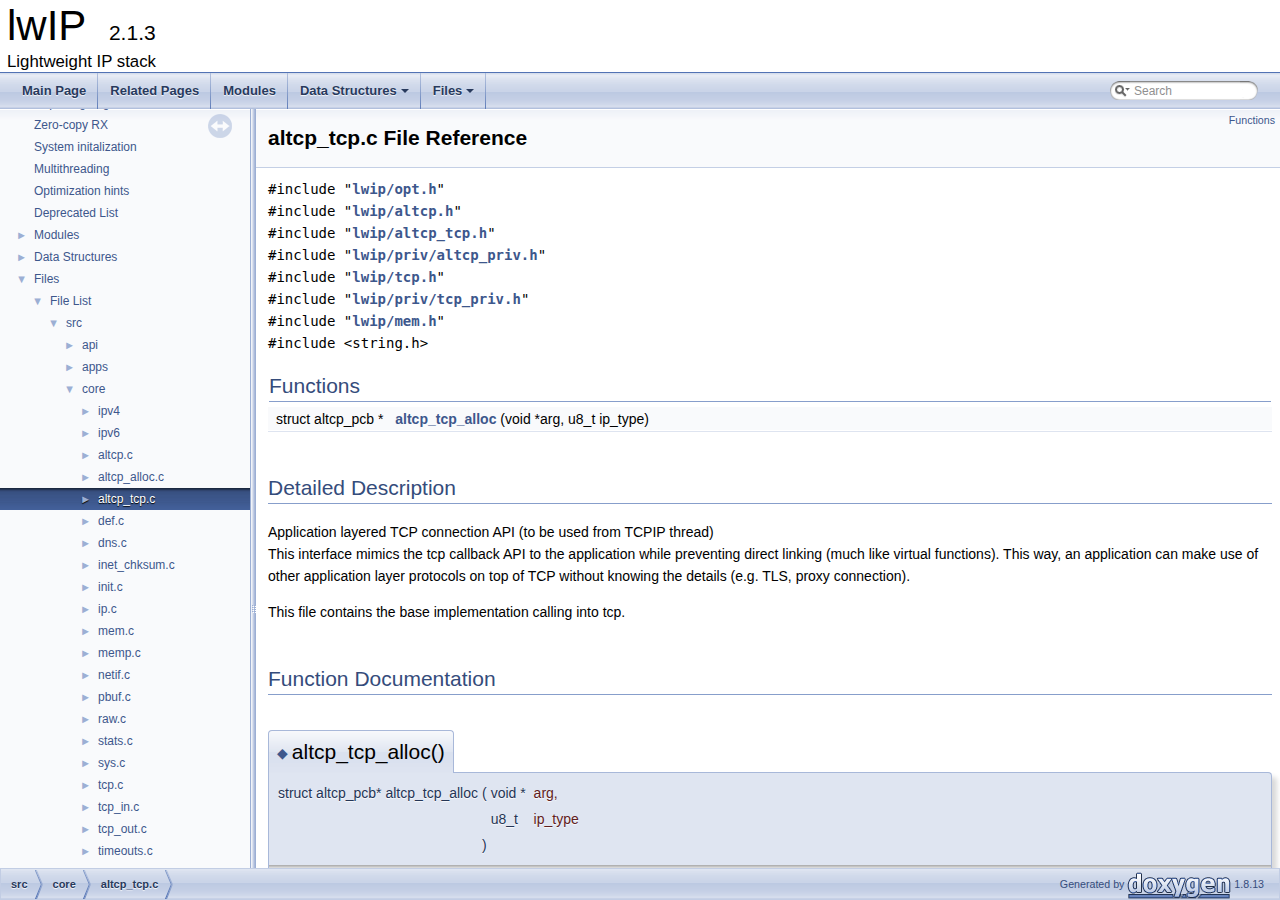
<file: ThirdParty/LwIP/doc/doxygen/output/html/altcp__tcp_8c.html>
<!DOCTYPE html PUBLIC "-//W3C//DTD XHTML 1.0 Transitional//EN" "http://www.w3.org/TR/xhtml1/DTD/xhtml1-transitional.dtd">
<html xmlns="http://www.w3.org/1999/xhtml">
<head>
<meta http-equiv="Content-Type" content="text/xhtml;charset=UTF-8"/>
<meta http-equiv="X-UA-Compatible" content="IE=9"/>
<meta name="generator" content="Doxygen 1.8.13"/>
<meta name="viewport" content="width=device-width, initial-scale=1"/>
<title>lwIP: src/core/altcp_tcp.c File Reference</title>
<link href="tabs.css" rel="stylesheet" type="text/css"/>
<script type="text/javascript" src="jquery.js"></script>
<script type="text/javascript" src="dynsections.js"></script>
<link href="navtree.css" rel="stylesheet" type="text/css"/>
<script type="text/javascript" src="resize.js"></script>
<script type="text/javascript" src="navtreedata.js"></script>
<script type="text/javascript" src="navtree.js"></script>
<script type="text/javascript">
  $(document).ready(initResizable);
</script>
<link href="search/search.css" rel="stylesheet" type="text/css"/>
<script type="text/javascript" src="search/searchdata.js"></script>
<script type="text/javascript" src="search/search.js"></script>
<link href="doxygen.css" rel="stylesheet" type="text/css" />
</head>
<body>
<div id="top"><!-- do not remove this div, it is closed by doxygen! -->
<div id="titlearea">
<table cellspacing="0" cellpadding="0">
 <tbody>
 <tr style="height: 56px;">
  <td id="projectalign" style="padding-left: 0.5em;">
   <div id="projectname">lwIP
   &#160;<span id="projectnumber">2.1.3</span>
   </div>
   <div id="projectbrief">Lightweight IP stack</div>
  </td>
 </tr>
 </tbody>
</table>
</div>
<!-- end header part -->
<!-- Generated by Doxygen 1.8.13 -->
<script type="text/javascript">
var searchBox = new SearchBox("searchBox", "search",false,'Search');
</script>
<script type="text/javascript" src="menudata.js"></script>
<script type="text/javascript" src="menu.js"></script>
<script type="text/javascript">
$(function() {
  initMenu('',true,false,'search.php','Search');
  $(document).ready(function() { init_search(); });
});
</script>
<div id="main-nav"></div>
</div><!-- top -->
<div id="side-nav" class="ui-resizable side-nav-resizable">
  <div id="nav-tree">
    <div id="nav-tree-contents">
      <div id="nav-sync" class="sync"></div>
    </div>
  </div>
  <div id="splitbar" style="-moz-user-select:none;" 
       class="ui-resizable-handle">
  </div>
</div>
<script type="text/javascript">
$(document).ready(function(){initNavTree('altcp__tcp_8c.html','');});
</script>
<div id="doc-content">
<!-- window showing the filter options -->
<div id="MSearchSelectWindow"
     onmouseover="return searchBox.OnSearchSelectShow()"
     onmouseout="return searchBox.OnSearchSelectHide()"
     onkeydown="return searchBox.OnSearchSelectKey(event)">
</div>

<!-- iframe showing the search results (closed by default) -->
<div id="MSearchResultsWindow">
<iframe src="javascript:void(0)" frameborder="0" 
        name="MSearchResults" id="MSearchResults">
</iframe>
</div>

<div class="header">
  <div class="summary">
<a href="#func-members">Functions</a>  </div>
  <div class="headertitle">
<div class="title">altcp_tcp.c File Reference</div>  </div>
</div><!--header-->
<div class="contents">
<div class="textblock"><code>#include &quot;<a class="el" href="opt_8h.html">lwip/opt.h</a>&quot;</code><br />
<code>#include &quot;<a class="el" href="altcp_8h.html">lwip/altcp.h</a>&quot;</code><br />
<code>#include &quot;<a class="el" href="altcp__tcp_8h.html">lwip/altcp_tcp.h</a>&quot;</code><br />
<code>#include &quot;<a class="el" href="altcp__priv_8h.html">lwip/priv/altcp_priv.h</a>&quot;</code><br />
<code>#include &quot;<a class="el" href="tcp_8h.html">lwip/tcp.h</a>&quot;</code><br />
<code>#include &quot;<a class="el" href="tcp__priv_8h.html">lwip/priv/tcp_priv.h</a>&quot;</code><br />
<code>#include &quot;<a class="el" href="mem_8h.html">lwip/mem.h</a>&quot;</code><br />
<code>#include &lt;string.h&gt;</code><br />
</div><table class="memberdecls">
<tr class="heading"><td colspan="2"><h2 class="groupheader"><a name="func-members"></a>
Functions</h2></td></tr>
<tr class="memitem:a211215e43cb40bd204a20c34316b7caa"><td class="memItemLeft" align="right" valign="top">struct altcp_pcb *&#160;</td><td class="memItemRight" valign="bottom"><a class="el" href="altcp__tcp_8c.html#a211215e43cb40bd204a20c34316b7caa">altcp_tcp_alloc</a> (void *arg, u8_t ip_type)</td></tr>
<tr class="separator:a211215e43cb40bd204a20c34316b7caa"><td class="memSeparator" colspan="2">&#160;</td></tr>
</table>
<a name="details" id="details"></a><h2 class="groupheader">Detailed Description</h2>
<div class="textblock"><p>Application layered TCP connection API (to be used from TCPIP thread)<br />
This interface mimics the tcp callback API to the application while preventing direct linking (much like virtual functions). This way, an application can make use of other application layer protocols on top of TCP without knowing the details (e.g. TLS, proxy connection).</p>
<p>This file contains the base implementation calling into tcp. </p>
</div><h2 class="groupheader">Function Documentation</h2>
<a id="a211215e43cb40bd204a20c34316b7caa"></a>
<h2 class="memtitle"><span class="permalink"><a href="#a211215e43cb40bd204a20c34316b7caa">&#9670;&nbsp;</a></span>altcp_tcp_alloc()</h2>

<div class="memitem">
<div class="memproto">
      <table class="memname">
        <tr>
          <td class="memname">struct altcp_pcb* altcp_tcp_alloc </td>
          <td>(</td>
          <td class="paramtype">void *&#160;</td>
          <td class="paramname"><em>arg</em>, </td>
        </tr>
        <tr>
          <td class="paramkey"></td>
          <td></td>
          <td class="paramtype">u8_t&#160;</td>
          <td class="paramname"><em>ip_type</em>&#160;</td>
        </tr>
        <tr>
          <td></td>
          <td>)</td>
          <td></td><td></td>
        </tr>
      </table>
</div><div class="memdoc">
<p>altcp_tcp allocator function fitting to <a class="el" href="group__altcp.html#ga9ddf490e24b1472a96ab2b4cedd171f8">altcp_allocator_t</a> / <a class="el" href="group__altcp.html#ga86843287b0ad0099c067817cfb7aa336">altcp_new</a>.</p>
<p>arg pointer is not used for TCP. </p>

</div>
</div>
</div><!-- contents -->
</div><!-- doc-content -->
<!-- start footer part -->
<div id="nav-path" class="navpath"><!-- id is needed for treeview function! -->
  <ul>
    <li class="navelem"><a class="el" href="dir_68267d1309a1af8e8297ef4c3efbcdba.html">src</a></li><li class="navelem"><a class="el" href="dir_aebb8dcc11953d78e620bbef0b9e2183.html">core</a></li><li class="navelem"><a class="el" href="altcp__tcp_8c.html">altcp_tcp.c</a></li>
    <li class="footer">Generated by
    <a href="http://www.doxygen.org/index.html">
    <img class="footer" src="doxygen.png" alt="doxygen"/></a> 1.8.13 </li>
  </ul>
</div>
</body>
</html>
</file>
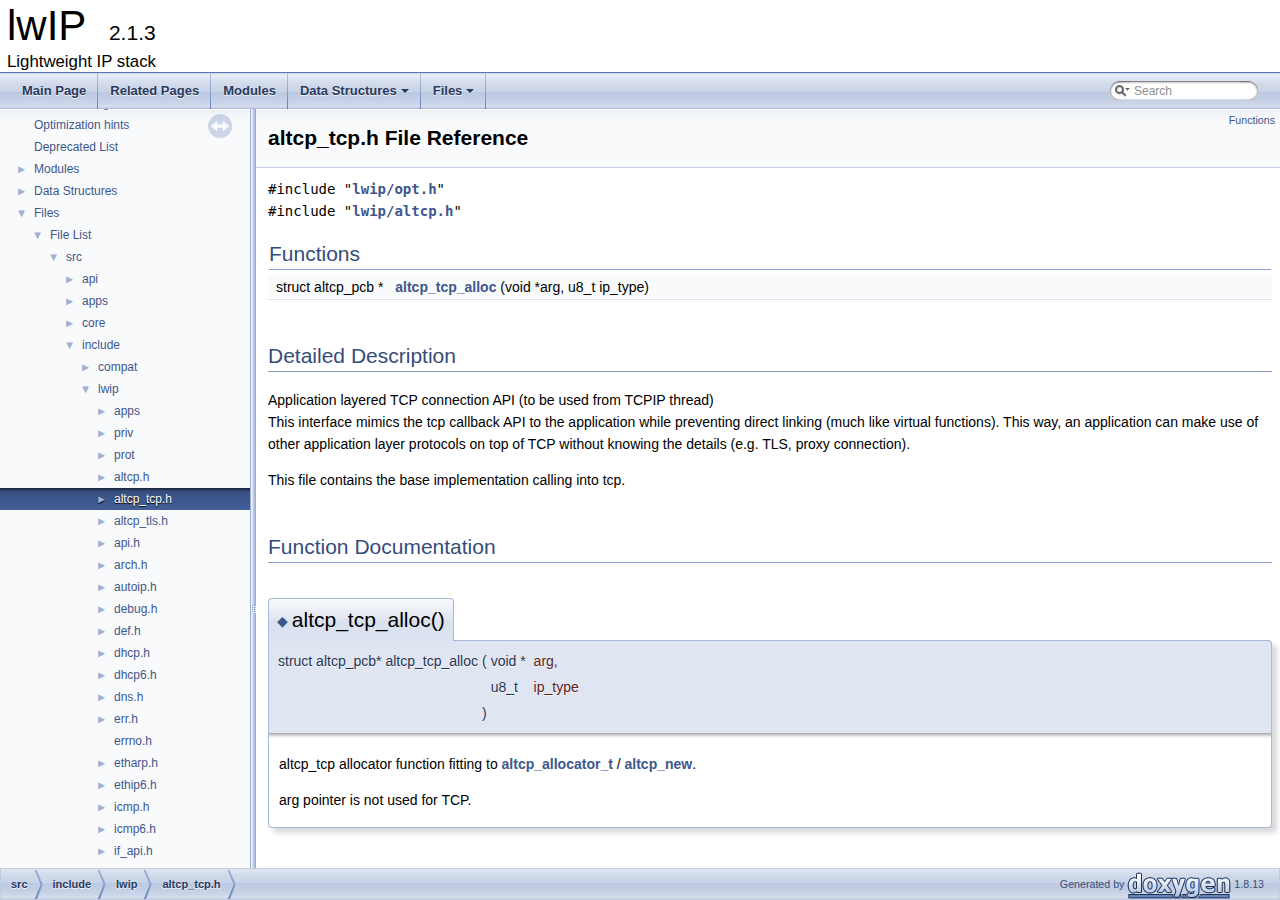
<file: ThirdParty/LwIP/doc/doxygen/output/html/altcp__tcp_8h.html>
<!DOCTYPE html PUBLIC "-//W3C//DTD XHTML 1.0 Transitional//EN" "http://www.w3.org/TR/xhtml1/DTD/xhtml1-transitional.dtd">
<html xmlns="http://www.w3.org/1999/xhtml">
<head>
<meta http-equiv="Content-Type" content="text/xhtml;charset=UTF-8"/>
<meta http-equiv="X-UA-Compatible" content="IE=9"/>
<meta name="generator" content="Doxygen 1.8.13"/>
<meta name="viewport" content="width=device-width, initial-scale=1"/>
<title>lwIP: src/include/lwip/altcp_tcp.h File Reference</title>
<link href="tabs.css" rel="stylesheet" type="text/css"/>
<script type="text/javascript" src="jquery.js"></script>
<script type="text/javascript" src="dynsections.js"></script>
<link href="navtree.css" rel="stylesheet" type="text/css"/>
<script type="text/javascript" src="resize.js"></script>
<script type="text/javascript" src="navtreedata.js"></script>
<script type="text/javascript" src="navtree.js"></script>
<script type="text/javascript">
  $(document).ready(initResizable);
</script>
<link href="search/search.css" rel="stylesheet" type="text/css"/>
<script type="text/javascript" src="search/searchdata.js"></script>
<script type="text/javascript" src="search/search.js"></script>
<link href="doxygen.css" rel="stylesheet" type="text/css" />
</head>
<body>
<div id="top"><!-- do not remove this div, it is closed by doxygen! -->
<div id="titlearea">
<table cellspacing="0" cellpadding="0">
 <tbody>
 <tr style="height: 56px;">
  <td id="projectalign" style="padding-left: 0.5em;">
   <div id="projectname">lwIP
   &#160;<span id="projectnumber">2.1.3</span>
   </div>
   <div id="projectbrief">Lightweight IP stack</div>
  </td>
 </tr>
 </tbody>
</table>
</div>
<!-- end header part -->
<!-- Generated by Doxygen 1.8.13 -->
<script type="text/javascript">
var searchBox = new SearchBox("searchBox", "search",false,'Search');
</script>
<script type="text/javascript" src="menudata.js"></script>
<script type="text/javascript" src="menu.js"></script>
<script type="text/javascript">
$(function() {
  initMenu('',true,false,'search.php','Search');
  $(document).ready(function() { init_search(); });
});
</script>
<div id="main-nav"></div>
</div><!-- top -->
<div id="side-nav" class="ui-resizable side-nav-resizable">
  <div id="nav-tree">
    <div id="nav-tree-contents">
      <div id="nav-sync" class="sync"></div>
    </div>
  </div>
  <div id="splitbar" style="-moz-user-select:none;" 
       class="ui-resizable-handle">
  </div>
</div>
<script type="text/javascript">
$(document).ready(function(){initNavTree('altcp__tcp_8h.html','');});
</script>
<div id="doc-content">
<!-- window showing the filter options -->
<div id="MSearchSelectWindow"
     onmouseover="return searchBox.OnSearchSelectShow()"
     onmouseout="return searchBox.OnSearchSelectHide()"
     onkeydown="return searchBox.OnSearchSelectKey(event)">
</div>

<!-- iframe showing the search results (closed by default) -->
<div id="MSearchResultsWindow">
<iframe src="javascript:void(0)" frameborder="0" 
        name="MSearchResults" id="MSearchResults">
</iframe>
</div>

<div class="header">
  <div class="summary">
<a href="#func-members">Functions</a>  </div>
  <div class="headertitle">
<div class="title">altcp_tcp.h File Reference</div>  </div>
</div><!--header-->
<div class="contents">
<div class="textblock"><code>#include &quot;<a class="el" href="opt_8h.html">lwip/opt.h</a>&quot;</code><br />
<code>#include &quot;<a class="el" href="altcp_8h.html">lwip/altcp.h</a>&quot;</code><br />
</div><table class="memberdecls">
<tr class="heading"><td colspan="2"><h2 class="groupheader"><a name="func-members"></a>
Functions</h2></td></tr>
<tr class="memitem:a211215e43cb40bd204a20c34316b7caa"><td class="memItemLeft" align="right" valign="top">struct altcp_pcb *&#160;</td><td class="memItemRight" valign="bottom"><a class="el" href="altcp__tcp_8h.html#a211215e43cb40bd204a20c34316b7caa">altcp_tcp_alloc</a> (void *arg, u8_t ip_type)</td></tr>
<tr class="separator:a211215e43cb40bd204a20c34316b7caa"><td class="memSeparator" colspan="2">&#160;</td></tr>
</table>
<a name="details" id="details"></a><h2 class="groupheader">Detailed Description</h2>
<div class="textblock"><p>Application layered TCP connection API (to be used from TCPIP thread)<br />
This interface mimics the tcp callback API to the application while preventing direct linking (much like virtual functions). This way, an application can make use of other application layer protocols on top of TCP without knowing the details (e.g. TLS, proxy connection).</p>
<p>This file contains the base implementation calling into tcp. </p>
</div><h2 class="groupheader">Function Documentation</h2>
<a id="a211215e43cb40bd204a20c34316b7caa"></a>
<h2 class="memtitle"><span class="permalink"><a href="#a211215e43cb40bd204a20c34316b7caa">&#9670;&nbsp;</a></span>altcp_tcp_alloc()</h2>

<div class="memitem">
<div class="memproto">
      <table class="memname">
        <tr>
          <td class="memname">struct altcp_pcb* altcp_tcp_alloc </td>
          <td>(</td>
          <td class="paramtype">void *&#160;</td>
          <td class="paramname"><em>arg</em>, </td>
        </tr>
        <tr>
          <td class="paramkey"></td>
          <td></td>
          <td class="paramtype">u8_t&#160;</td>
          <td class="paramname"><em>ip_type</em>&#160;</td>
        </tr>
        <tr>
          <td></td>
          <td>)</td>
          <td></td><td></td>
        </tr>
      </table>
</div><div class="memdoc">
<p>altcp_tcp allocator function fitting to <a class="el" href="group__altcp.html#ga9ddf490e24b1472a96ab2b4cedd171f8">altcp_allocator_t</a> / <a class="el" href="group__altcp.html#ga86843287b0ad0099c067817cfb7aa336">altcp_new</a>.</p>
<p>arg pointer is not used for TCP. </p>

</div>
</div>
</div><!-- contents -->
</div><!-- doc-content -->
<!-- start footer part -->
<div id="nav-path" class="navpath"><!-- id is needed for treeview function! -->
  <ul>
    <li class="navelem"><a class="el" href="dir_68267d1309a1af8e8297ef4c3efbcdba.html">src</a></li><li class="navelem"><a class="el" href="dir_b0856f6b0d80ccb263b2f415c91f9e17.html">include</a></li><li class="navelem"><a class="el" href="dir_4e6b3cf33a61b6caac9c8ac30c866f37.html">lwip</a></li><li class="navelem"><a class="el" href="altcp__tcp_8h.html">altcp_tcp.h</a></li>
    <li class="footer">Generated by
    <a href="http://www.doxygen.org/index.html">
    <img class="footer" src="doxygen.png" alt="doxygen"/></a> 1.8.13 </li>
  </ul>
</div>
</body>
</html>
</file>
<file: ThirdParty/LwIP/doc/doxygen/output/html/tabs.css>
.sm{position:relative;z-index:9999}.sm,.sm ul,.sm li{display:block;list-style:none;margin:0;padding:0;line-height:normal;direction:ltr;text-align:left;-webkit-tap-highlight-color:rgba(0,0,0,0)}.sm-rtl,.sm-rtl ul,.sm-rtl li{direction:rtl;text-align:right}.sm>li>h1,.sm>li>h2,.sm>li>h3,.sm>li>h4,.sm>li>h5,.sm>li>h6{margin:0;padding:0}.sm ul{display:none}.sm li,.sm a{position:relative}.sm a{display:block}.sm a.disabled{cursor:not-allowed}.sm:after{content:"\00a0";display:block;height:0;font:0/0 serif;clear:both;visibility:hidden;overflow:hidden}.sm,.sm *,.sm *:before,.sm *:after{-moz-box-sizing:border-box;-webkit-box-sizing:border-box;box-sizing:border-box}#doc-content{overflow:auto;display:block;padding:0;margin:0;-webkit-overflow-scrolling:touch}.sm-dox{background-image:url("tab_b.png")}.sm-dox a,.sm-dox a:focus,.sm-dox a:hover,.sm-dox a:active{padding:0 12px;padding-right:43px;font-family:"Lucida Grande","Geneva","Helvetica",Arial,sans-serif;font-size:13px;font-weight:bold;line-height:36px;text-decoration:none;text-shadow:0 1px 1px rgba(255,255,255,0.9);color:#283a5d;outline:0}.sm-dox a:hover{background-image:url("tab_a.png");background-repeat:repeat-x;color:white;text-shadow:0 1px 1px black}.sm-dox a.current{color:#d23600}.sm-dox a.disabled{color:#bbb}.sm-dox a span.sub-arrow{position:absolute;top:50%;margin-top:-14px;left:auto;right:3px;width:28px;height:28px;overflow:hidden;font:bold 12px/28px monospace!important;text-align:center;text-shadow:none;background:rgba(255,255,255,0.5);-moz-border-radius:5px;-webkit-border-radius:5px;border-radius:5px}.sm-dox a.highlighted span.sub-arrow:before{display:block;content:'-'}.sm-dox>li:first-child>a,.sm-dox>li:first-child>:not(ul) a{-moz-border-radius:5px 5px 0 0;-webkit-border-radius:5px;border-radius:5px 5px 0 0}.sm-dox>li:last-child>a,.sm-dox>li:last-child>*:not(ul) a,.sm-dox>li:last-child>ul,.sm-dox>li:last-child>ul>li:last-child>a,.sm-dox>li:last-child>ul>li:last-child>*:not(ul) a,.sm-dox>li:last-child>ul>li:last-child>ul,.sm-dox>li:last-child>ul>li:last-child>ul>li:last-child>a,.sm-dox>li:last-child>ul>li:last-child>ul>li:last-child>*:not(ul) a,.sm-dox>li:last-child>ul>li:last-child>ul>li:last-child>ul,.sm-dox>li:last-child>ul>li:last-child>ul>li:last-child>ul>li:last-child>a,.sm-dox>li:last-child>ul>li:last-child>ul>li:last-child>ul>li:last-child>*:not(ul) a,.sm-dox>li:last-child>ul>li:last-child>ul>li:last-child>ul>li:last-child>ul,.sm-dox>li:last-child>ul>li:last-child>ul>li:last-child>ul>li:last-child>ul>li:last-child>a,.sm-dox>li:last-child>ul>li:last-child>ul>li:last-child>ul>li:last-child>ul>li:last-child>*:not(ul) a,.sm-dox>li:last-child>ul>li:last-child>ul>li:last-child>ul>li:last-child>ul>li:last-child>ul{-moz-border-radius:0 0 5px 5px;-webkit-border-radius:0;border-radius:0 0 5px 5px}.sm-dox>li:last-child>a.highlighted,.sm-dox>li:last-child>*:not(ul) a.highlighted,.sm-dox>li:last-child>ul>li:last-child>a.highlighted,.sm-dox>li:last-child>ul>li:last-child>*:not(ul) a.highlighted,.sm-dox>li:last-child>ul>li:last-child>ul>li:last-child>a.highlighted,.sm-dox>li:last-child>ul>li:last-child>ul>li:last-child>*:not(ul) a.highlighted,.sm-dox>li:last-child>ul>li:last-child>ul>li:last-child>ul>li:last-child>a.highlighted,.sm-dox>li:last-child>ul>li:last-child>ul>li:last-child>ul>li:last-child>*:not(ul) a.highlighted,.sm-dox>li:last-child>ul>li:last-child>ul>li:last-child>ul>li:last-child>ul>li:last-child>a.highlighted,.sm-dox>li:last-child>ul>li:last-child>ul>li:last-child>ul>li:last-child>ul>li:last-child>*:not(ul) a.highlighted{-moz-border-radius:0;-webkit-border-radius:0;border-radius:0}.sm-dox ul{background:rgba(162,162,162,0.1)}.sm-dox ul a,.sm-dox ul a:focus,.sm-dox ul a:hover,.sm-dox ul a:active{font-size:12px;border-left:8px solid transparent;line-height:36px;text-shadow:none;background-color:white;background-image:none}.sm-dox ul a:hover{background-image:url("tab_a.png");background-repeat:repeat-x;color:white;text-shadow:0 1px 1px black}.sm-dox ul ul a,.sm-dox ul ul a:hover,.sm-dox ul ul a:focus,.sm-dox ul ul a:active{border-left:16px solid transparent}.sm-dox ul ul ul a,.sm-dox ul ul ul a:hover,.sm-dox ul ul ul a:focus,.sm-dox ul ul ul a:active{border-left:24px solid transparent}.sm-dox ul ul ul ul a,.sm-dox ul ul ul ul a:hover,.sm-dox ul ul ul ul a:focus,.sm-dox ul ul ul ul a:active{border-left:32px solid transparent}.sm-dox ul ul ul ul ul a,.sm-dox ul ul ul ul ul a:hover,.sm-dox ul ul ul ul ul a:focus,.sm-dox ul ul ul ul ul a:active{border-left:40px solid transparent}@media(min-width:768px){.sm-dox ul{position:absolute;width:12em}.sm-dox li{float:left}.sm-dox.sm-rtl li{float:right}.sm-dox ul li,.sm-dox.sm-rtl ul li,.sm-dox.sm-vertical li{float:none}.sm-dox a{white-space:nowrap}.sm-dox ul a,.sm-dox.sm-vertical a{white-space:normal}.sm-dox .sm-nowrap>li>a,.sm-dox .sm-nowrap>li>:not(ul) a{white-space:nowrap}.sm-dox{padding:0 10px;background-image:url("tab_b.png");line-height:36px}.sm-dox a span.sub-arrow{top:50%;margin-top:-2px;right:12px;width:0;height:0;border-width:4px;border-style:solid dashed dashed dashed;border-color:#283a5d transparent transparent transparent;background:transparent;-moz-border-radius:0;-webkit-border-radius:0;border-radius:0}.sm-dox a,.sm-dox a:focus,.sm-dox a:active,.sm-dox a:hover,.sm-dox a.highlighted{padding:0 12px;background-image:url("tab_s.png");background-repeat:no-repeat;background-position:right;-moz-border-radius:0!important;-webkit-border-radius:0;border-radius:0!important}.sm-dox a:hover{background-image:url("tab_a.png");background-repeat:repeat-x;color:white;text-shadow:0 1px 1px black}.sm-dox a:hover span.sub-arrow{border-color:white transparent transparent transparent}.sm-dox a.has-submenu{padding-right:24px}.sm-dox li{border-top:0}.sm-dox>li>ul:before,.sm-dox>li>ul:after{content:'';position:absolute;top:-18px;left:30px;width:0;height:0;overflow:hidden;border-width:9px;border-style:dashed dashed solid dashed;border-color:transparent transparent #bbb transparent}.sm-dox>li>ul:after{top:-16px;left:31px;border-width:8px;border-color:transparent transparent #fff transparent}.sm-dox ul{border:1px solid #bbb;padding:5px 0;background:#fff;-moz-border-radius:5px!important;-webkit-border-radius:5px;border-radius:5px!important;-moz-box-shadow:0 5px 9px rgba(0,0,0,0.2);-webkit-box-shadow:0 5px 9px rgba(0,0,0,0.2);box-shadow:0 5px 9px rgba(0,0,0,0.2)}.sm-dox ul a span.sub-arrow{right:8px;top:50%;margin-top:-5px;border-width:5px;border-color:transparent transparent transparent #555;border-style:dashed dashed dashed solid}.sm-dox ul a,.sm-dox ul a:hover,.sm-dox ul a:focus,.sm-dox ul a:active,.sm-dox ul a.highlighted{color:#555;background-image:none;border:0!important;color:#555;background-image:none}.sm-dox ul a:hover{background-image:url("tab_a.png");background-repeat:repeat-x;color:white;text-shadow:0 1px 1px black}.sm-dox ul a:hover span.sub-arrow{border-color:transparent transparent transparent white}.sm-dox span.scroll-up,.sm-dox span.scroll-down{position:absolute;display:none;visibility:hidden;overflow:hidden;background:#fff;height:36px}.sm-dox span.scroll-up:hover,.sm-dox span.scroll-down:hover{background:#eee}.sm-dox span.scroll-up:hover span.scroll-up-arrow,.sm-dox span.scroll-up:hover span.scroll-down-arrow{border-color:transparent transparent #d23600 transparent}.sm-dox span.scroll-down:hover span.scroll-down-arrow{border-color:#d23600 transparent transparent transparent}.sm-dox span.scroll-up-arrow,.sm-dox span.scroll-down-arrow{position:absolute;top:0;left:50%;margin-left:-6px;width:0;height:0;overflow:hidden;border-width:6px;border-style:dashed dashed solid dashed;border-color:transparent transparent #555 transparent}.sm-dox span.scroll-down-arrow{top:8px;border-style:solid dashed dashed dashed;border-color:#555 transparent transparent transparent}.sm-dox.sm-rtl a.has-submenu{padding-right:12px;padding-left:24px}.sm-dox.sm-rtl a span.sub-arrow{right:auto;left:12px}.sm-dox.sm-rtl.sm-vertical a.has-submenu{padding:10px 20px}.sm-dox.sm-rtl.sm-vertical a span.sub-arrow{right:auto;left:8px;border-style:dashed solid dashed dashed;border-color:transparent #555 transparent transparent}.sm-dox.sm-rtl>li>ul:before{left:auto;right:30px}.sm-dox.sm-rtl>li>ul:after{left:auto;right:31px}.sm-dox.sm-rtl ul a.has-submenu{padding:10px 20px!important}.sm-dox.sm-rtl ul a span.sub-arrow{right:auto;left:8px;border-style:dashed solid dashed dashed;border-color:transparent #555 transparent transparent}.sm-dox.sm-vertical{padding:10px 0;-moz-border-radius:5px;-webkit-border-radius:5px;border-radius:5px}.sm-dox.sm-vertical a{padding:10px 20px}.sm-dox.sm-vertical a:hover,.sm-dox.sm-vertical a:focus,.sm-dox.sm-vertical a:active,.sm-dox.sm-vertical a.highlighted{background:#fff}.sm-dox.sm-vertical a.disabled{background-image:url("tab_b.png")}.sm-dox.sm-vertical a span.sub-arrow{right:8px;top:50%;margin-top:-5px;border-width:5px;border-style:dashed dashed dashed solid;border-color:transparent transparent transparent #555}.sm-dox.sm-vertical>li>ul:before,.sm-dox.sm-vertical>li>ul:after{display:none}.sm-dox.sm-vertical ul a{padding:10px 20px}.sm-dox.sm-vertical ul a:hover,.sm-dox.sm-vertical ul a:focus,.sm-dox.sm-vertical ul a:active,.sm-dox.sm-vertical ul a.highlighted{background:#eee}.sm-dox.sm-vertical ul a.disabled{background:#fff}}
</file>
<file: ThirdParty/LwIP/doc/doxygen/output/html/navtree.css>
#nav-tree .children_ul {
  margin:0;
  padding:4px;
}

#nav-tree ul {
  list-style:none outside none;
  margin:0px;
  padding:0px;
}

#nav-tree li {
  white-space:nowrap;
  margin:0px;
  padding:0px;
}

#nav-tree .plus {
  margin:0px;
}

#nav-tree .selected {
  background-image: url('tab_a.png');
  background-repeat:repeat-x;
  color: #fff;
  text-shadow: 0px 1px 1px rgba(0, 0, 0, 1.0);
}

#nav-tree img {
  margin:0px;
  padding:0px;
  border:0px;
  vertical-align: middle;
}

#nav-tree a {
  text-decoration:none;
  padding:0px;
  margin:0px;
  outline:none;
}

#nav-tree .label {
  margin:0px;
  padding:0px;
  font: 12px 'Lucida Grande',Geneva,Helvetica,Arial,sans-serif;
}

#nav-tree .label a {
  padding:2px;
}

#nav-tree .selected a {
  text-decoration:none;
  color:#fff;
}

#nav-tree .children_ul {
  margin:0px;
  padding:0px;
}

#nav-tree .item {
  margin:0px;
  padding:0px;
}

#nav-tree {
  padding: 0px 0px;
  background-color: #FAFAFF; 
  font-size:14px;
  overflow:auto;
}

#doc-content {
  overflow:auto;
  display:block;
  padding:0px;
  margin:0px;
  -webkit-overflow-scrolling : touch; /* iOS 5+ */
}

#side-nav {
  padding:0 6px 0 0;
  margin: 0px;
  display:block;
  position: absolute;
  left: 0px;
  width: 250px;
}

.ui-resizable .ui-resizable-handle {
  display:block;
}

.ui-resizable-e {
  background-image:url("splitbar.png");
  background-size:100%;
  background-repeat:no-repeat;
  background-attachment: scroll;
  cursor:ew-resize;
  height:100%;
  right:0;
  top:0;
  width:6px;
}

.ui-resizable-handle {
  display:none;
  font-size:0.1px;
  position:absolute;
  z-index:1;
}

#nav-tree-contents {
  margin: 6px 0px 0px 0px;
}

#nav-tree {
  background-image:url('nav_h.png');
  background-repeat:repeat-x;
  background-color: #F9FAFC;
  -webkit-overflow-scrolling : touch; /* iOS 5+ */
}

#nav-sync {
  position:absolute;
  top:5px;
  right:24px;
  z-index:0;
}

#nav-sync img {
  opacity:0.3;
}

#nav-sync img:hover {
  opacity:0.9;
}

@media print
{
  #nav-tree { display: none; }
  div.ui-resizable-handle { display: none; position: relative; }
}
</file>
<file: ThirdParty/LwIP/doc/doxygen/output/html/search/search.css>
/*---------------- Search Box */

#FSearchBox {
    float: left;
}

#MSearchBox {
    white-space : nowrap;
    float: none;
    margin-top: 8px;
    right: 0px;
    width: 170px;
    height: 24px;
    z-index: 102;
}

#MSearchBox .left
{
    display:block;
    position:absolute;
    left:10px;
    width:20px;
    height:19px;
    background:url('search_l.png') no-repeat;
    background-position:right;
}

#MSearchSelect {
    display:block;
    position:absolute;
    width:20px;
    height:19px;
}

.left #MSearchSelect {
    left:4px;
}

.right #MSearchSelect {
    right:5px;
}

#MSearchField {
    display:block;
    position:absolute;
    height:19px;
    background:url('search_m.png') repeat-x;
    border:none;
    width:115px;
    margin-left:20px;
    padding-left:4px;
    color: #909090;
    outline: none;
    font: 9pt Arial, Verdana, sans-serif;
    -webkit-border-radius: 0px;
}

#FSearchBox #MSearchField {
    margin-left:15px;
}

#MSearchBox .right {
    display:block;
    position:absolute;
    right:10px;
    top:8px;
    width:20px;
    height:19px;
    background:url('search_r.png') no-repeat;
    background-position:left;
}

#MSearchClose {
    display: none;
    position: absolute;
    top: 4px;
    background : none;
    border: none;
    margin: 0px 4px 0px 0px;
    padding: 0px 0px;
    outline: none;
}

.left #MSearchClose {
    left: 6px;
}

.right #MSearchClose {
    right: 2px;
}

.MSearchBoxActive #MSearchField {
    color: #000000;
}

/*---------------- Search filter selection */

#MSearchSelectWindow {
    display: none;
    position: absolute;
    left: 0; top: 0;
    border: 1px solid #90A5CE;
    background-color: #F9FAFC;
    z-index: 10001;
    padding-top: 4px;
    padding-bottom: 4px;
    -moz-border-radius: 4px;
    -webkit-border-top-left-radius: 4px;
    -webkit-border-top-right-radius: 4px;
    -webkit-border-bottom-left-radius: 4px;
    -webkit-border-bottom-right-radius: 4px;
    -webkit-box-shadow: 5px 5px 5px rgba(0, 0, 0, 0.15);
}

.SelectItem {
    font: 8pt Arial, Verdana, sans-serif;
    padding-left:  2px;
    padding-right: 12px;
    border: 0px;
}

span.SelectionMark {
    margin-right: 4px;
    font-family: monospace;
    outline-style: none;
    text-decoration: none;
}

a.SelectItem {
    display: block;
    outline-style: none;
    color: #000000; 
    text-decoration: none;
    padding-left:   6px;
    padding-right: 12px;
}

a.SelectItem:focus,
a.SelectItem:active {
    color: #000000; 
    outline-style: none;
    text-decoration: none;
}

a.SelectItem:hover {
    color: #FFFFFF;
    background-color: #3D578C;
    outline-style: none;
    text-decoration: none;
    cursor: pointer;
    display: block;
}

/*---------------- Search results window */

iframe#MSearchResults {
    width: 60ex;
    height: 15em;
}

#MSearchResultsWindow {
    display: none;
    position: absolute;
    left: 0; top: 0;
    border: 1px solid #000;
    background-color: #EEF1F7;
    z-index:10000;
}

/* ----------------------------------- */


#SRIndex {
    clear:both; 
    padding-bottom: 15px;
}

.SREntry {
    font-size: 10pt;
    padding-left: 1ex;
}

.SRPage .SREntry {
    font-size: 8pt;
    padding: 1px 5px;
}

body.SRPage {
    margin: 5px 2px;
}

.SRChildren {
    padding-left: 3ex; padding-bottom: .5em 
}

.SRPage .SRChildren {
    display: none;
}

.SRSymbol {
    font-weight: bold; 
    color: #425E97;
    font-family: Arial, Verdana, sans-serif;
    text-decoration: none;
    outline: none;
}

a.SRScope {
    display: block;
    color: #425E97; 
    font-family: Arial, Verdana, sans-serif;
    text-decoration: none;
    outline: none;
}

a.SRSymbol:focus, a.SRSymbol:active,
a.SRScope:focus, a.SRScope:active {
    text-decoration: underline;
}

span.SRScope {
    padding-left: 4px;
}

.SRPage .SRStatus {
    padding: 2px 5px;
    font-size: 8pt;
    font-style: italic;
}

.SRResult {
    display: none;
}

DIV.searchresults {
    margin-left: 10px;
    margin-right: 10px;
}

/*---------------- External search page results */

.searchresult {
    background-color: #F0F3F8;
}

.pages b {
   color: white;
   padding: 5px 5px 3px 5px;
   background-image: url("../tab_a.png");
   background-repeat: repeat-x;
   text-shadow: 0 1px 1px #000000;
}

.pages {
    line-height: 17px;
    margin-left: 4px;
    text-decoration: none;
}

.hl {
    font-weight: bold;
}

#searchresults {
    margin-bottom: 20px;
}

.searchpages {
    margin-top: 10px;
}
</file>
<file: ThirdParty/LwIP/doc/doxygen/output/html/doxygen.css>
/* The standard CSS for doxygen 1.8.13 */

body, table, div, p, dl {
	font: 400 14px/22px Roboto,sans-serif;
}

p.reference, p.definition {
	font: 400 14px/22px Roboto,sans-serif;
}

/* @group Heading Levels */

h1.groupheader {
	font-size: 150%;
}

.title {
	font: 400 14px/28px Roboto,sans-serif;
	font-size: 150%;
	font-weight: bold;
	margin: 10px 2px;
}

h2.groupheader {
	border-bottom: 1px solid #879ECB;
	color: #354C7B;
	font-size: 150%;
	font-weight: normal;
	margin-top: 1.75em;
	padding-top: 8px;
	padding-bottom: 4px;
	width: 100%;
}

h3.groupheader {
	font-size: 100%;
}

h1, h2, h3, h4, h5, h6 {
	-webkit-transition: text-shadow 0.5s linear;
	-moz-transition: text-shadow 0.5s linear;
	-ms-transition: text-shadow 0.5s linear;
	-o-transition: text-shadow 0.5s linear;
	transition: text-shadow 0.5s linear;
	margin-right: 15px;
}

h1.glow, h2.glow, h3.glow, h4.glow, h5.glow, h6.glow {
	text-shadow: 0 0 15px cyan;
}

dt {
	font-weight: bold;
}

div.multicol {
	-moz-column-gap: 1em;
	-webkit-column-gap: 1em;
	-moz-column-count: 3;
	-webkit-column-count: 3;
}

p.startli, p.startdd {
	margin-top: 2px;
}

p.starttd {
	margin-top: 0px;
}

p.endli {
	margin-bottom: 0px;
}

p.enddd {
	margin-bottom: 4px;
}

p.endtd {
	margin-bottom: 2px;
}

/* @end */

caption {
	font-weight: bold;
}

span.legend {
        font-size: 70%;
        text-align: center;
}

h3.version {
        font-size: 90%;
        text-align: center;
}

div.qindex, div.navtab{
	background-color: #EBEFF6;
	border: 1px solid #A3B4D7;
	text-align: center;
}

div.qindex, div.navpath {
	width: 100%;
	line-height: 140%;
}

div.navtab {
	margin-right: 15px;
}

/* @group Link Styling */

a {
	color: #3D578C;
	font-weight: normal;
	text-decoration: none;
}

.contents a:visited {
	color: #4665A2;
}

a:hover {
	text-decoration: underline;
}

a.qindex {
	font-weight: bold;
}

a.qindexHL {
	font-weight: bold;
	background-color: #9CAFD4;
	color: #ffffff;
	border: 1px double #869DCA;
}

.contents a.qindexHL:visited {
        color: #ffffff;
}

a.el {
	font-weight: bold;
}

a.elRef {
}

a.code, a.code:visited, a.line, a.line:visited {
	color: #4665A2; 
}

a.codeRef, a.codeRef:visited, a.lineRef, a.lineRef:visited {
	color: #4665A2; 
}

/* @end */

dl.el {
	margin-left: -1cm;
}

pre.fragment {
        border: 1px solid #C4CFE5;
        background-color: #FBFCFD;
        padding: 4px 6px;
        margin: 4px 8px 4px 2px;
        overflow: auto;
        word-wrap: break-word;
        font-size:  9pt;
        line-height: 125%;
        font-family: monospace, fixed;
        font-size: 105%;
}

div.fragment {
        padding: 0px;
        margin: 4px 8px 4px 2px;
	background-color: #FBFCFD;
	border: 1px solid #C4CFE5;
}

div.line {
	font-family: monospace, fixed;
        font-size: 13px;
	min-height: 13px;
	line-height: 1.0;
	text-wrap: unrestricted;
	white-space: -moz-pre-wrap; /* Moz */
	white-space: -pre-wrap;     /* Opera 4-6 */
	white-space: -o-pre-wrap;   /* Opera 7 */
	white-space: pre-wrap;      /* CSS3  */
	word-wrap: break-word;      /* IE 5.5+ */
	text-indent: -53px;
	padding-left: 53px;
	padding-bottom: 0px;
	margin: 0px;
	-webkit-transition-property: background-color, box-shadow;
	-webkit-transition-duration: 0.5s;
	-moz-transition-property: background-color, box-shadow;
	-moz-transition-duration: 0.5s;
	-ms-transition-property: background-color, box-shadow;
	-ms-transition-duration: 0.5s;
	-o-transition-property: background-color, box-shadow;
	-o-transition-duration: 0.5s;
	transition-property: background-color, box-shadow;
	transition-duration: 0.5s;
}

div.line:after {
    content:"\000A";
    white-space: pre;
}

div.line.glow {
	background-color: cyan;
	box-shadow: 0 0 10px cyan;
}


span.lineno {
	padding-right: 4px;
	text-align: right;
	border-right: 2px solid #0F0;
	background-color: #E8E8E8;
        white-space: pre;
}
span.lineno a {
	background-color: #D8D8D8;
}

span.lineno a:hover {
	background-color: #C8C8C8;
}

.lineno {
	-webkit-touch-callout: none;
	-webkit-user-select: none;
	-khtml-user-select: none;
	-moz-user-select: none;
	-ms-user-select: none;
	user-select: none;
}

div.ah, span.ah {
	background-color: black;
	font-weight: bold;
	color: #ffffff;
	margin-bottom: 3px;
	margin-top: 3px;
	padding: 0.2em;
	border: solid thin #333;
	border-radius: 0.5em;
	-webkit-border-radius: .5em;
	-moz-border-radius: .5em;
	box-shadow: 2px 2px 3px #999;
	-webkit-box-shadow: 2px 2px 3px #999;
	-moz-box-shadow: rgba(0, 0, 0, 0.15) 2px 2px 2px;
	background-image: -webkit-gradient(linear, left top, left bottom, from(#eee), to(#000),color-stop(0.3, #444));
	background-image: -moz-linear-gradient(center top, #eee 0%, #444 40%, #000 110%);
}

div.classindex ul {
        list-style: none;
        padding-left: 0;
}

div.classindex span.ai {
        display: inline-block;
}

div.groupHeader {
	margin-left: 16px;
	margin-top: 12px;
	font-weight: bold;
}

div.groupText {
	margin-left: 16px;
	font-style: italic;
}

body {
	background-color: white;
	color: black;
        margin: 0;
}

div.contents {
	margin-top: 10px;
	margin-left: 12px;
	margin-right: 8px;
}

td.indexkey {
	background-color: #EBEFF6;
	font-weight: bold;
	border: 1px solid #C4CFE5;
	margin: 2px 0px 2px 0;
	padding: 2px 10px;
        white-space: nowrap;
        vertical-align: top;
}

td.indexvalue {
	background-color: #EBEFF6;
	border: 1px solid #C4CFE5;
	padding: 2px 10px;
	margin: 2px 0px;
}

tr.memlist {
	background-color: #EEF1F7;
}

p.formulaDsp {
	text-align: center;
}

img.formulaDsp {
	
}

img.formulaInl {
	vertical-align: middle;
}

div.center {
	text-align: center;
        margin-top: 0px;
        margin-bottom: 0px;
        padding: 0px;
}

div.center img {
	border: 0px;
}

address.footer {
	text-align: right;
	padding-right: 12px;
}

img.footer {
	border: 0px;
	vertical-align: middle;
}

/* @group Code Colorization */

span.keyword {
	color: #008000
}

span.keywordtype {
	color: #604020
}

span.keywordflow {
	color: #e08000
}

span.comment {
	color: #800000
}

span.preprocessor {
	color: #806020
}

span.stringliteral {
	color: #002080
}

span.charliteral {
	color: #008080
}

span.vhdldigit { 
	color: #ff00ff 
}

span.vhdlchar { 
	color: #000000 
}

span.vhdlkeyword { 
	color: #700070 
}

span.vhdllogic { 
	color: #ff0000 
}

blockquote {
        background-color: #F7F8FB;
        border-left: 2px solid #9CAFD4;
        margin: 0 24px 0 4px;
        padding: 0 12px 0 16px;
}

/* @end */

/*
.search {
	color: #003399;
	font-weight: bold;
}

form.search {
	margin-bottom: 0px;
	margin-top: 0px;
}

input.search {
	font-size: 75%;
	color: #000080;
	font-weight: normal;
	background-color: #e8eef2;
}
*/

td.tiny {
	font-size: 75%;
}

.dirtab {
	padding: 4px;
	border-collapse: collapse;
	border: 1px solid #A3B4D7;
}

th.dirtab {
	background: #EBEFF6;
	font-weight: bold;
}

hr {
	height: 0px;
	border: none;
	border-top: 1px solid #4A6AAA;
}

hr.footer {
	height: 1px;
}

/* @group Member Descriptions */

table.memberdecls {
	border-spacing: 0px;
	padding: 0px;
}

.memberdecls td, .fieldtable tr {
	-webkit-transition-property: background-color, box-shadow;
	-webkit-transition-duration: 0.5s;
	-moz-transition-property: background-color, box-shadow;
	-moz-transition-duration: 0.5s;
	-ms-transition-property: background-color, box-shadow;
	-ms-transition-duration: 0.5s;
	-o-transition-property: background-color, box-shadow;
	-o-transition-duration: 0.5s;
	transition-property: background-color, box-shadow;
	transition-duration: 0.5s;
}

.memberdecls td.glow, .fieldtable tr.glow {
	background-color: cyan;
	box-shadow: 0 0 15px cyan;
}

.mdescLeft, .mdescRight,
.memItemLeft, .memItemRight,
.memTemplItemLeft, .memTemplItemRight, .memTemplParams {
	background-color: #F9FAFC;
	border: none;
	margin: 4px;
	padding: 1px 0 0 8px;
}

.mdescLeft, .mdescRight {
	padding: 0px 8px 4px 8px;
	color: #555;
}

.memSeparator {
        border-bottom: 1px solid #DEE4F0;
        line-height: 1px;
        margin: 0px;
        padding: 0px;
}

.memItemLeft, .memTemplItemLeft {
        white-space: nowrap;
}

.memItemRight {
	width: 100%;
}

.memTemplParams {
	color: #4665A2;
        white-space: nowrap;
	font-size: 80%;
}

/* @end */

/* @group Member Details */

/* Styles for detailed member documentation */

.memtitle {
	padding: 8px;
	border-top: 1px solid #A8B8D9;
	border-left: 1px solid #A8B8D9;
	border-right: 1px solid #A8B8D9;
	border-top-right-radius: 4px;
	border-top-left-radius: 4px;
	margin-bottom: -1px;
	background-image: url('nav_f.png');
	background-repeat: repeat-x;
	background-color: #E2E8F2;
	line-height: 1.25;
	font-weight: 300;
	float:left;
}

.permalink
{
        font-size: 65%;
        display: inline-block;
        vertical-align: middle;
}

.memtemplate {
	font-size: 80%;
	color: #4665A2;
	font-weight: normal;
	margin-left: 9px;
}

.memnav {
	background-color: #EBEFF6;
	border: 1px solid #A3B4D7;
	text-align: center;
	margin: 2px;
	margin-right: 15px;
	padding: 2px;
}

.mempage {
	width: 100%;
}

.memitem {
	padding: 0;
	margin-bottom: 10px;
	margin-right: 5px;
        -webkit-transition: box-shadow 0.5s linear;
        -moz-transition: box-shadow 0.5s linear;
        -ms-transition: box-shadow 0.5s linear;
        -o-transition: box-shadow 0.5s linear;
        transition: box-shadow 0.5s linear;
        display: table !important;
        width: 100%;
}

.memitem.glow {
         box-shadow: 0 0 15px cyan;
}

.memname {
        font-weight: 400;
        margin-left: 6px;
}

.memname td {
	vertical-align: bottom;
}

.memproto, dl.reflist dt {
        border-top: 1px solid #A8B8D9;
        border-left: 1px solid #A8B8D9;
        border-right: 1px solid #A8B8D9;
        padding: 6px 0px 6px 0px;
        color: #253555;
        font-weight: bold;
        text-shadow: 0px 1px 1px rgba(255, 255, 255, 0.9);
        background-color: #DFE5F1;
        /* opera specific markup */
        box-shadow: 5px 5px 5px rgba(0, 0, 0, 0.15);
        border-top-right-radius: 4px;
        /* firefox specific markup */
        -moz-box-shadow: rgba(0, 0, 0, 0.15) 5px 5px 5px;
        -moz-border-radius-topright: 4px;
        /* webkit specific markup */
        -webkit-box-shadow: 5px 5px 5px rgba(0, 0, 0, 0.15);
        -webkit-border-top-right-radius: 4px;

}

.overload {
        font-family: "courier new",courier,monospace;
	font-size: 65%;
}

.memdoc, dl.reflist dd {
        border-bottom: 1px solid #A8B8D9;      
        border-left: 1px solid #A8B8D9;      
        border-right: 1px solid #A8B8D9; 
        padding: 6px 10px 2px 10px;
        background-color: #FBFCFD;
        border-top-width: 0;
        background-image:url('nav_g.png');
        background-repeat:repeat-x;
        background-color: #FFFFFF;
        /* opera specific markup */
        border-bottom-left-radius: 4px;
        border-bottom-right-radius: 4px;
        box-shadow: 5px 5px 5px rgba(0, 0, 0, 0.15);
        /* firefox specific markup */
        -moz-border-radius-bottomleft: 4px;
        -moz-border-radius-bottomright: 4px;
        -moz-box-shadow: rgba(0, 0, 0, 0.15) 5px 5px 5px;
        /* webkit specific markup */
        -webkit-border-bottom-left-radius: 4px;
        -webkit-border-bottom-right-radius: 4px;
        -webkit-box-shadow: 5px 5px 5px rgba(0, 0, 0, 0.15);
}

dl.reflist dt {
        padding: 5px;
}

dl.reflist dd {
        margin: 0px 0px 10px 0px;
        padding: 5px;
}

.paramkey {
	text-align: right;
}

.paramtype {
	white-space: nowrap;
}

.paramname {
	color: #602020;
	white-space: nowrap;
}
.paramname em {
	font-style: normal;
}
.paramname code {
        line-height: 14px;
}

.params, .retval, .exception, .tparams {
        margin-left: 0px;
        padding-left: 0px;
}       

.params .paramname, .retval .paramname {
        font-weight: bold;
        vertical-align: top;
}
        
.params .paramtype {
        font-style: italic;
        vertical-align: top;
}       
        
.params .paramdir {
        font-family: "courier new",courier,monospace;
        vertical-align: top;
}

table.mlabels {
	border-spacing: 0px;
}

td.mlabels-left {
	width: 100%;
	padding: 0px;
}

td.mlabels-right {
	vertical-align: bottom;
	padding: 0px;
	white-space: nowrap;
}

span.mlabels {
        margin-left: 8px;
}

span.mlabel {
        background-color: #728DC1;
        border-top:1px solid #5373B4;
        border-left:1px solid #5373B4;
        border-right:1px solid #C4CFE5;
        border-bottom:1px solid #C4CFE5;
	text-shadow: none;
	color: white;
	margin-right: 4px;
	padding: 2px 3px;
	border-radius: 3px;
	font-size: 7pt;
	white-space: nowrap;
	vertical-align: middle;
}



/* @end */

/* these are for tree view inside a (index) page */

div.directory {
        margin: 10px 0px;
        border-top: 1px solid #9CAFD4;
        border-bottom: 1px solid #9CAFD4;
        width: 100%;
}

.directory table {
        border-collapse:collapse;
}

.directory td {
        margin: 0px;
        padding: 0px;
	vertical-align: top;
}

.directory td.entry {
        white-space: nowrap;
        padding-right: 6px;
	padding-top: 3px;
}

.directory td.entry a {
        outline:none;
}

.directory td.entry a img {
        border: none;
}

.directory td.desc {
        width: 100%;
        padding-left: 6px;
	padding-right: 6px;
	padding-top: 3px;
	border-left: 1px solid rgba(0,0,0,0.05);
}

.directory tr.even {
	padding-left: 6px;
	background-color: #F7F8FB;
}

.directory img {
	vertical-align: -30%;
}

.directory .levels {
        white-space: nowrap;
        width: 100%;
        text-align: right;
        font-size: 9pt;
}

.directory .levels span {
        cursor: pointer;
        padding-left: 2px;
        padding-right: 2px;
	color: #3D578C;
}

.arrow {
    color: #9CAFD4;
    -webkit-user-select: none;
    -khtml-user-select: none;
    -moz-user-select: none;
    -ms-user-select: none;
    user-select: none;
    cursor: pointer;
    font-size: 80%;
    display: inline-block;
    width: 16px;
    height: 22px;
}

.icon {
    font-family: Arial, Helvetica;
    font-weight: bold;
    font-size: 12px;
    height: 14px;
    width: 16px;
    display: inline-block;
    background-color: #728DC1;
    color: white;
    text-align: center;
    border-radius: 4px;
    margin-left: 2px;
    margin-right: 2px;
}

.icona {
    width: 24px;
    height: 22px;
    display: inline-block;
}

.iconfopen {
    width: 24px;
    height: 18px;
    margin-bottom: 4px;
    background-image:url('folderopen.png');
    background-position: 0px -4px;
    background-repeat: repeat-y;
    vertical-align:top;
    display: inline-block;
}

.iconfclosed {
    width: 24px;
    height: 18px;
    margin-bottom: 4px;
    background-image:url('folderclosed.png');
    background-position: 0px -4px;
    background-repeat: repeat-y;
    vertical-align:top;
    display: inline-block;
}

.icondoc {
    width: 24px;
    height: 18px;
    margin-bottom: 4px;
    background-image:url('doc.png');
    background-position: 0px -4px;
    background-repeat: repeat-y;
    vertical-align:top;
    display: inline-block;
}

table.directory {
    font: 400 14px Roboto,sans-serif;
}

/* @end */

div.dynheader {
        margin-top: 8px;
	-webkit-touch-callout: none;
	-webkit-user-select: none;
	-khtml-user-select: none;
	-moz-user-select: none;
	-ms-user-select: none;
	user-select: none;
}

address {
	font-style: normal;
	color: #2A3D61;
}

table.doxtable caption {
	caption-side: top;
}

table.doxtable {
	border-collapse:collapse;
        margin-top: 4px;
        margin-bottom: 4px;
}

table.doxtable td, table.doxtable th {
	border: 1px solid #2D4068;
	padding: 3px 7px 2px;
}

table.doxtable th {
	background-color: #374F7F;
	color: #FFFFFF;
	font-size: 110%;
	padding-bottom: 4px;
	padding-top: 5px;
}

table.fieldtable {
        /*width: 100%;*/
        margin-bottom: 10px;
        border: 1px solid #A8B8D9;
        border-spacing: 0px;
        -moz-border-radius: 4px;
        -webkit-border-radius: 4px;
        border-radius: 4px;
        -moz-box-shadow: rgba(0, 0, 0, 0.15) 2px 2px 2px;
        -webkit-box-shadow: 2px 2px 2px rgba(0, 0, 0, 0.15);
        box-shadow: 2px 2px 2px rgba(0, 0, 0, 0.15);
}

.fieldtable td, .fieldtable th {
        padding: 3px 7px 2px;
}

.fieldtable td.fieldtype, .fieldtable td.fieldname {
        white-space: nowrap;
        border-right: 1px solid #A8B8D9;
        border-bottom: 1px solid #A8B8D9;
        vertical-align: top;
}

.fieldtable td.fieldname {
        padding-top: 3px;
}

.fieldtable td.fielddoc {
        border-bottom: 1px solid #A8B8D9;
        /*width: 100%;*/
}

.fieldtable td.fielddoc p:first-child {
        margin-top: 0px;
}       
        
.fieldtable td.fielddoc p:last-child {
        margin-bottom: 2px;
}

.fieldtable tr:last-child td {
        border-bottom: none;
}

.fieldtable th {
        background-image:url('nav_f.png');
        background-repeat:repeat-x;
        background-color: #E2E8F2;
        font-size: 90%;
        color: #253555;
        padding-bottom: 4px;
        padding-top: 5px;
        text-align:left;
        font-weight: 400;
        -moz-border-radius-topleft: 4px;
        -moz-border-radius-topright: 4px;
        -webkit-border-top-left-radius: 4px;
        -webkit-border-top-right-radius: 4px;
        border-top-left-radius: 4px;
        border-top-right-radius: 4px;
        border-bottom: 1px solid #A8B8D9;
}


.tabsearch {
	top: 0px;
	left: 10px;
	height: 36px;
	background-image: url('tab_b.png');
	z-index: 101;
	overflow: hidden;
	font-size: 13px;
}

.navpath ul
{
	font-size: 11px;
	background-image:url('tab_b.png');
	background-repeat:repeat-x;
	background-position: 0 -5px;
	height:30px;
	line-height:30px;
	color:#8AA0CC;
	border:solid 1px #C2CDE4;
	overflow:hidden;
	margin:0px;
	padding:0px;
}

.navpath li
{
	list-style-type:none;
	float:left;
	padding-left:10px;
	padding-right:15px;
	background-image:url('bc_s.png');
	background-repeat:no-repeat;
	background-position:right;
	color:#364D7C;
}

.navpath li.navelem a
{
	height:32px;
	display:block;
	text-decoration: none;
	outline: none;
	color: #283A5D;
	font-family: 'Lucida Grande',Geneva,Helvetica,Arial,sans-serif;
	text-shadow: 0px 1px 1px rgba(255, 255, 255, 0.9);
	text-decoration: none;        
}

.navpath li.navelem a:hover
{
	color:#6884BD;
}

.navpath li.footer
{
        list-style-type:none;
        float:right;
        padding-left:10px;
        padding-right:15px;
        background-image:none;
        background-repeat:no-repeat;
        background-position:right;
        color:#364D7C;
        font-size: 8pt;
}


div.summary
{
	float: right;
	font-size: 8pt;
	padding-right: 5px;
	width: 50%;
	text-align: right;
}       

div.summary a
{
	white-space: nowrap;
}

table.classindex
{
        margin: 10px;
        white-space: nowrap;
        margin-left: 3%;
        margin-right: 3%;
        width: 94%;
        border: 0;
        border-spacing: 0; 
        padding: 0;
}

div.ingroups
{
	font-size: 8pt;
	width: 50%;
	text-align: left;
}

div.ingroups a
{
	white-space: nowrap;
}

div.header
{
        background-image:url('nav_h.png');
        background-repeat:repeat-x;
	background-color: #F9FAFC;
	margin:  0px;
	border-bottom: 1px solid #C4CFE5;
}

div.headertitle
{
	padding: 5px 5px 5px 10px;
}

dl
{
        padding: 0 0 0 10px;
}

/* dl.note, dl.warning, dl.attention, dl.pre, dl.post, dl.invariant, dl.deprecated, dl.todo, dl.test, dl.bug */
dl.section
{
	margin-left: 0px;
	padding-left: 0px;
}

dl.note
{
        margin-left:-7px;
        padding-left: 3px;
        border-left:4px solid;
        border-color: #D0C000;
}

dl.warning, dl.attention
{
        margin-left:-7px;
        padding-left: 3px;
        border-left:4px solid;
        border-color: #FF0000;
}

dl.pre, dl.post, dl.invariant
{
        margin-left:-7px;
        padding-left: 3px;
        border-left:4px solid;
        border-color: #00D000;
}

dl.deprecated
{
        margin-left:-7px;
        padding-left: 3px;
        border-left:4px solid;
        border-color: #505050;
}

dl.todo
{
        margin-left:-7px;
        padding-left: 3px;
        border-left:4px solid;
        border-color: #00C0E0;
}

dl.test
{
        margin-left:-7px;
        padding-left: 3px;
        border-left:4px solid;
        border-color: #3030E0;
}

dl.bug
{
        margin-left:-7px;
        padding-left: 3px;
        border-left:4px solid;
        border-color: #C08050;
}

dl.section dd {
	margin-bottom: 6px;
}


#projectlogo
{
	text-align: center;
	vertical-align: bottom;
	border-collapse: separate;
}
 
#projectlogo img
{ 
	border: 0px none;
}
 
#projectalign
{
        vertical-align: middle;
}

#projectname
{
	font: 300% Tahoma, Arial,sans-serif;
	margin: 0px;
	padding: 2px 0px;
}
    
#projectbrief
{
	font: 120% Tahoma, Arial,sans-serif;
	margin: 0px;
	padding: 0px;
}

#projectnumber
{
	font: 50% Tahoma, Arial,sans-serif;
	margin: 0px;
	padding: 0px;
}

#titlearea
{
	padding: 0px;
	margin: 0px;
	width: 100%;
	border-bottom: 1px solid #5373B4;
}

.image
{
        text-align: center;
}

.dotgraph
{
        text-align: center;
}

.mscgraph
{
        text-align: center;
}

.plantumlgraph
{
        text-align: center;
}

.diagraph
{
        text-align: center;
}

.caption
{
	font-weight: bold;
}

div.zoom
{
	border: 1px solid #90A5CE;
}

dl.citelist {
        margin-bottom:50px;
}

dl.citelist dt {
        color:#334975;
        float:left;
        font-weight:bold;
        margin-right:10px;
        padding:5px;
}

dl.citelist dd {
        margin:2px 0;
        padding:5px 0;
}

div.toc {
        padding: 14px 25px;
        background-color: #F4F6FA;
        border: 1px solid #D8DFEE;
        border-radius: 7px 7px 7px 7px;
        float: right;
        height: auto;
        margin: 0 8px 10px 10px;
        width: 200px;
}

div.toc li {
        background: url("bdwn.png") no-repeat scroll 0 5px transparent;
        font: 10px/1.2 Verdana,DejaVu Sans,Geneva,sans-serif;
        margin-top: 5px;
        padding-left: 10px;
        padding-top: 2px;
}

div.toc h3 {
        font: bold 12px/1.2 Arial,FreeSans,sans-serif;
	color: #4665A2;
        border-bottom: 0 none;
        margin: 0;
}

div.toc ul {
        list-style: none outside none;
        border: medium none;
        padding: 0px;
}       

div.toc li.level1 {
        margin-left: 0px;
}

div.toc li.level2 {
        margin-left: 15px;
}

div.toc li.level3 {
        margin-left: 30px;
}

div.toc li.level4 {
        margin-left: 45px;
}

.inherit_header {
        font-weight: bold;
        color: gray;
        cursor: pointer;
	-webkit-touch-callout: none;
	-webkit-user-select: none;
	-khtml-user-select: none;
	-moz-user-select: none;
	-ms-user-select: none;
	user-select: none;
}

.inherit_header td {
        padding: 6px 0px 2px 5px;
}

.inherit {
        display: none;
}

tr.heading h2 {
        margin-top: 12px;
        margin-bottom: 4px;
}

/* tooltip related style info */

.ttc {
        position: absolute;
        display: none;
}

#powerTip {
	cursor: default;
	white-space: nowrap;
	background-color: white;
	border: 1px solid gray;
	border-radius: 4px 4px 4px 4px;
	box-shadow: 1px 1px 7px gray;
	display: none;
	font-size: smaller;
	max-width: 80%;
	opacity: 0.9;
	padding: 1ex 1em 1em;
	position: absolute;
	z-index: 2147483647;
}

#powerTip div.ttdoc {
        color: grey;
	font-style: italic;
}

#powerTip div.ttname a {
        font-weight: bold;
}

#powerTip div.ttname {
        font-weight: bold;
}

#powerTip div.ttdeci {
        color: #006318;
}

#powerTip div {
        margin: 0px;
        padding: 0px;
        font: 12px/16px Roboto,sans-serif;
}

#powerTip:before, #powerTip:after {
	content: "";
	position: absolute;
	margin: 0px;
}

#powerTip.n:after,  #powerTip.n:before,
#powerTip.s:after,  #powerTip.s:before,
#powerTip.w:after,  #powerTip.w:before,
#powerTip.e:after,  #powerTip.e:before,
#powerTip.ne:after, #powerTip.ne:before,
#powerTip.se:after, #powerTip.se:before,
#powerTip.nw:after, #powerTip.nw:before,
#powerTip.sw:after, #powerTip.sw:before {
	border: solid transparent;
	content: " ";
	height: 0;
	width: 0;
	position: absolute;
}

#powerTip.n:after,  #powerTip.s:after,
#powerTip.w:after,  #powerTip.e:after,
#powerTip.nw:after, #powerTip.ne:after,
#powerTip.sw:after, #powerTip.se:after {
	border-color: rgba(255, 255, 255, 0);
}

#powerTip.n:before,  #powerTip.s:before,
#powerTip.w:before,  #powerTip.e:before,
#powerTip.nw:before, #powerTip.ne:before,
#powerTip.sw:before, #powerTip.se:before {
	border-color: rgba(128, 128, 128, 0);
}

#powerTip.n:after,  #powerTip.n:before,
#powerTip.ne:after, #powerTip.ne:before,
#powerTip.nw:after, #powerTip.nw:before {
	top: 100%;
}

#powerTip.n:after, #powerTip.ne:after, #powerTip.nw:after {
	border-top-color: #ffffff;
	border-width: 10px;
	margin: 0px -10px;
}
#powerTip.n:before {
	border-top-color: #808080;
	border-width: 11px;
	margin: 0px -11px;
}
#powerTip.n:after, #powerTip.n:before {
	left: 50%;
}

#powerTip.nw:after, #powerTip.nw:before {
	right: 14px;
}

#powerTip.ne:after, #powerTip.ne:before {
	left: 14px;
}

#powerTip.s:after,  #powerTip.s:before,
#powerTip.se:after, #powerTip.se:before,
#powerTip.sw:after, #powerTip.sw:before {
	bottom: 100%;
}

#powerTip.s:after, #powerTip.se:after, #powerTip.sw:after {
	border-bottom-color: #ffffff;
	border-width: 10px;
	margin: 0px -10px;
}

#powerTip.s:before, #powerTip.se:before, #powerTip.sw:before {
	border-bottom-color: #808080;
	border-width: 11px;
	margin: 0px -11px;
}

#powerTip.s:after, #powerTip.s:before {
	left: 50%;
}

#powerTip.sw:after, #powerTip.sw:before {
	right: 14px;
}

#powerTip.se:after, #powerTip.se:before {
	left: 14px;
}

#powerTip.e:after, #powerTip.e:before {
	left: 100%;
}
#powerTip.e:after {
	border-left-color: #ffffff;
	border-width: 10px;
	top: 50%;
	margin-top: -10px;
}
#powerTip.e:before {
	border-left-color: #808080;
	border-width: 11px;
	top: 50%;
	margin-top: -11px;
}

#powerTip.w:after, #powerTip.w:before {
	right: 100%;
}
#powerTip.w:after {
	border-right-color: #ffffff;
	border-width: 10px;
	top: 50%;
	margin-top: -10px;
}
#powerTip.w:before {
	border-right-color: #808080;
	border-width: 11px;
	top: 50%;
	margin-top: -11px;
}

@media print
{
  #top { display: none; }
  #side-nav { display: none; }
  #nav-path { display: none; }
  body { overflow:visible; }
  h1, h2, h3, h4, h5, h6 { page-break-after: avoid; }
  .summary { display: none; }
  .memitem { page-break-inside: avoid; }
  #doc-content
  {
    margin-left:0 !important;
    height:auto !important;
    width:auto !important;
    overflow:inherit;
    display:inline;
  }
}

/* @group Markdown */

/*
table.markdownTable {
	border-collapse:collapse;
        margin-top: 4px;
        margin-bottom: 4px;
}

table.markdownTable td, table.markdownTable th {
	border: 1px solid #2D4068;
	padding: 3px 7px 2px;
}

table.markdownTableHead tr {
}

table.markdownTableBodyLeft td, table.markdownTable th {
	border: 1px solid #2D4068;
	padding: 3px 7px 2px;
}

th.markdownTableHeadLeft th.markdownTableHeadRight th.markdownTableHeadCenter th.markdownTableHeadNone {
	background-color: #374F7F;
	color: #FFFFFF;
	font-size: 110%;
	padding-bottom: 4px;
	padding-top: 5px;
}

th.markdownTableHeadLeft {
	text-align: left
}

th.markdownTableHeadRight {
	text-align: right
}

th.markdownTableHeadCenter {
	text-align: center
}
*/

table.markdownTable {
	border-collapse:collapse;
        margin-top: 4px;
        margin-bottom: 4px;
}

table.markdownTable td, table.markdownTable th {
	border: 1px solid #2D4068;
	padding: 3px 7px 2px;
}

table.markdownTable tr {
}

th.markdownTableHeadLeft, th.markdownTableHeadRight, th.markdownTableHeadCenter, th.markdownTableHeadNone {
	background-color: #374F7F;
	color: #FFFFFF;
	font-size: 110%;
	padding-bottom: 4px;
	padding-top: 5px;
}

th.markdownTableHeadLeft, td.markdownTableBodyLeft {
	text-align: left
}

th.markdownTableHeadRight, td.markdownTableBodyRight {
	text-align: right
}

th.markdownTableHeadCenter, td.markdownTableBodyCenter {
	text-align: center
}


/* @end */
</file>
<file: src/fs/styles.css>
/* Styling for the entire document. */
body
{
    background-color: white;
    color: black;
    font-family: Ariel,Helvetica,sans-serif;
}

/* Styling for the heading div. */
#heading
{
    clear: both;
    margin-bottom: 10px;
}

#heading_h1
{
    font-size: 2em;
    font-weight: bold;
    text-align: center;
}

#heading_h2
{
    font-size: 1.25em;
    font-weight: bold;
    text-align: center;
}

#heading hr
{
    border-bottom: 1px solid #008b6f;
    border-top: 1px solid #008b6f;
}

#heading a img
{
    border: 0;
}

/* Styling for the menu div. */
#menu
{
    float: left;
    margin-bottom: 10px;
    width: 225px;
}

#menu ul
{
    list-style-type: none;
    margin: 0;
    padding: 0;
}

#menu a:link, #menu a:visited
{
    background-color: #2e77afd9;
    color: #ffffff;
    display: block;
    font-weight: bold;
    margin-bottom: 2px;
    margin-top: 2px;
    padding: 4px;
    text-align: center;
    text-decoration: none;
    width: 200px;
}

#menu a:hover, #menu a:active
{
    background-color: #3e9ee8;
}

/* Styling for the content div. */
#content
{
    margin-bottom: 10px;
    margin-left: 225px;
}

#content_heading
{
    font-size: 1.5em;
    font-weight: bold;
    text-align: center;
}

/* Styling for the footing div. */
#footing
{
    clear: both;
    font-size: .75em;
    font-style: italic;
    text-align: right;
}

#footing hr
{
    border-bottom: 1px solid #008b6f;
    border-top: 1px solid #008b6f;
}

/* Colors used in UxConn tables */
.grey {
    background-color: #7c7369;
    color: white;
}

.gr {
    background-color: #7c7369;
    color: white;
    text-align: right;
}
</file>
